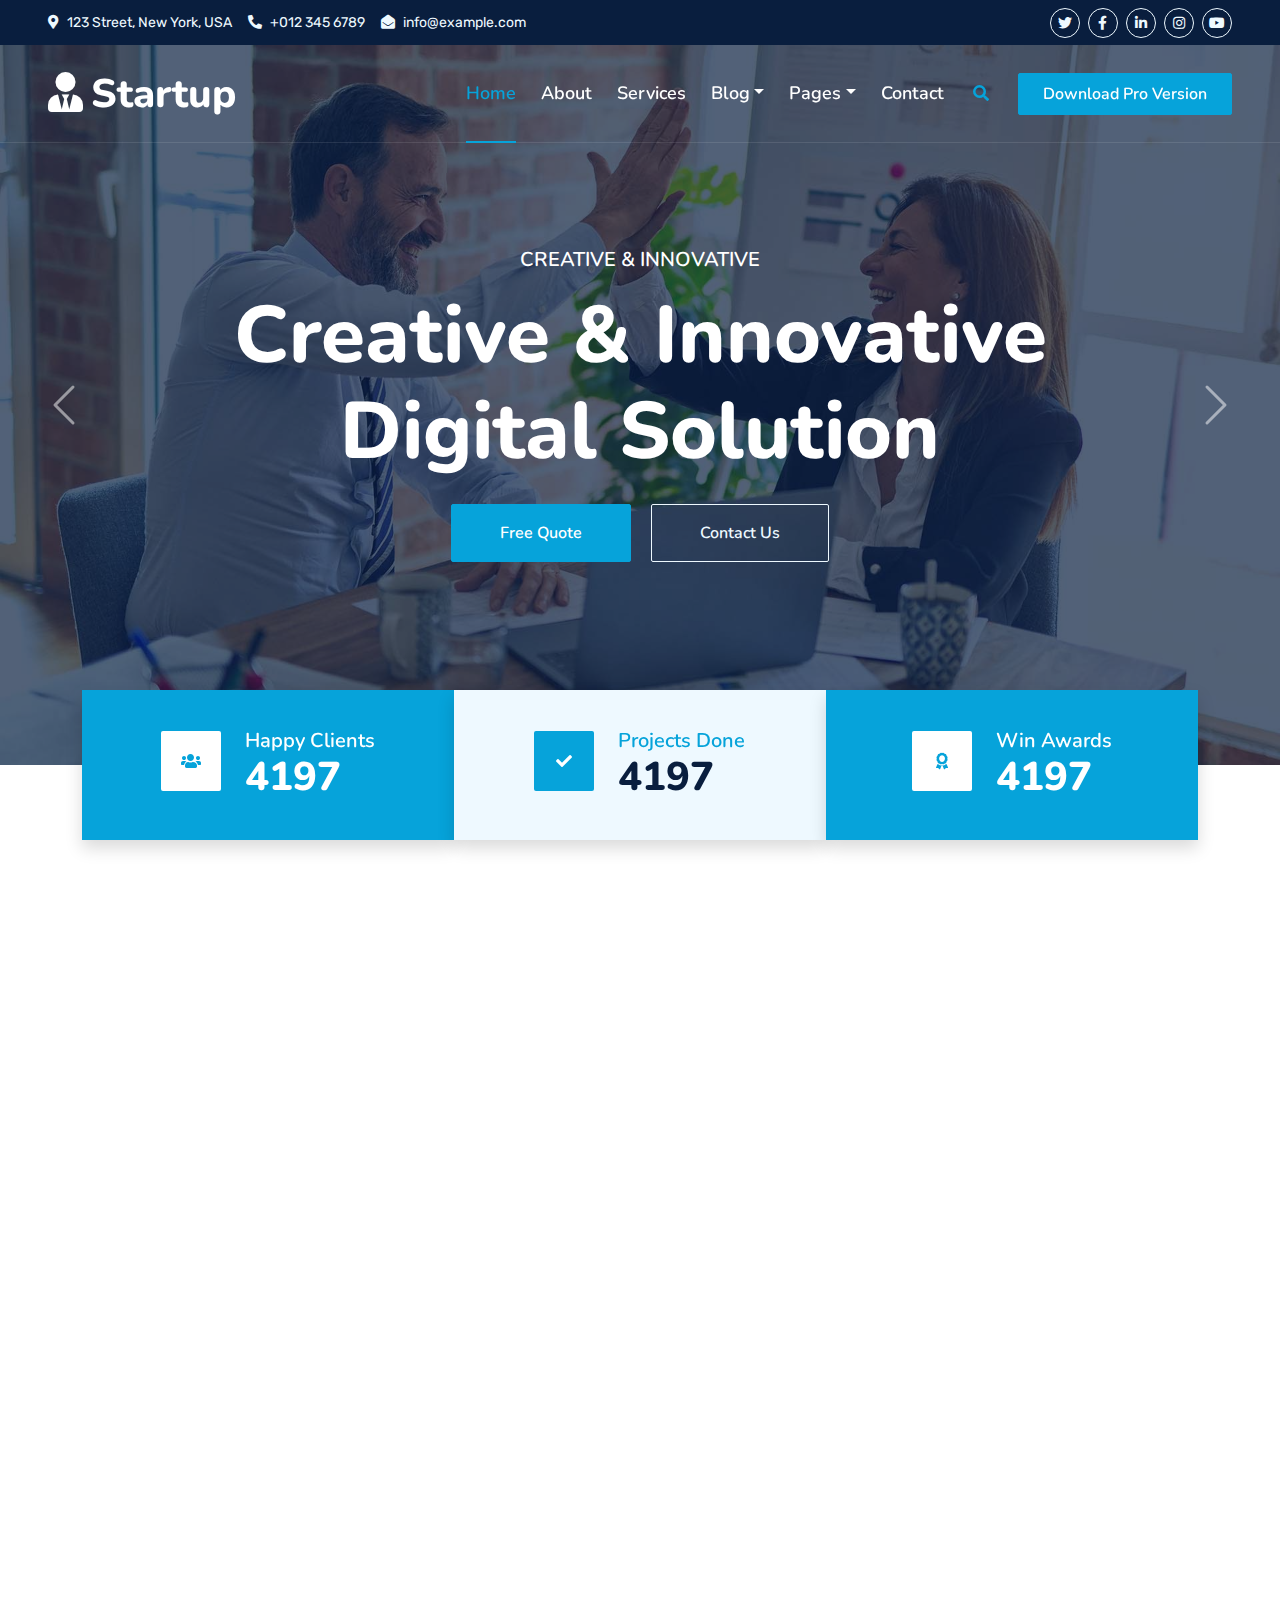
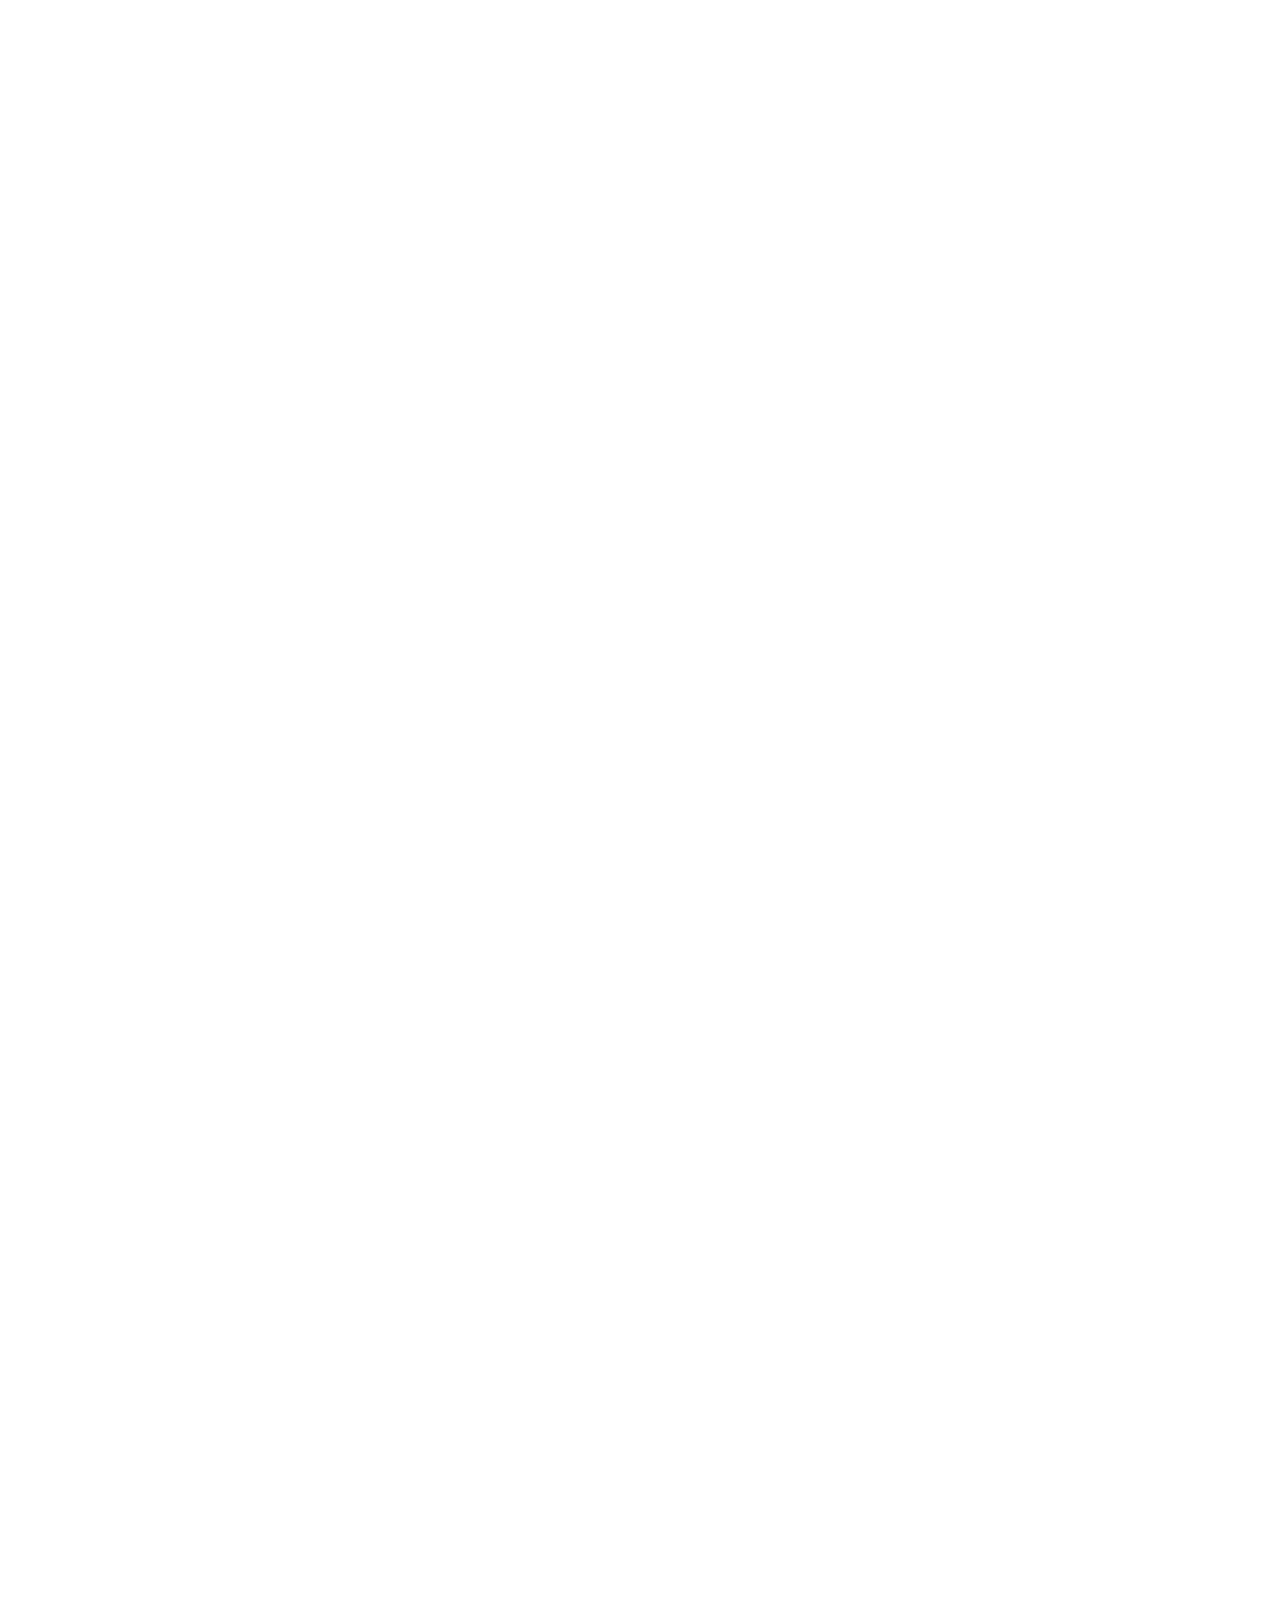
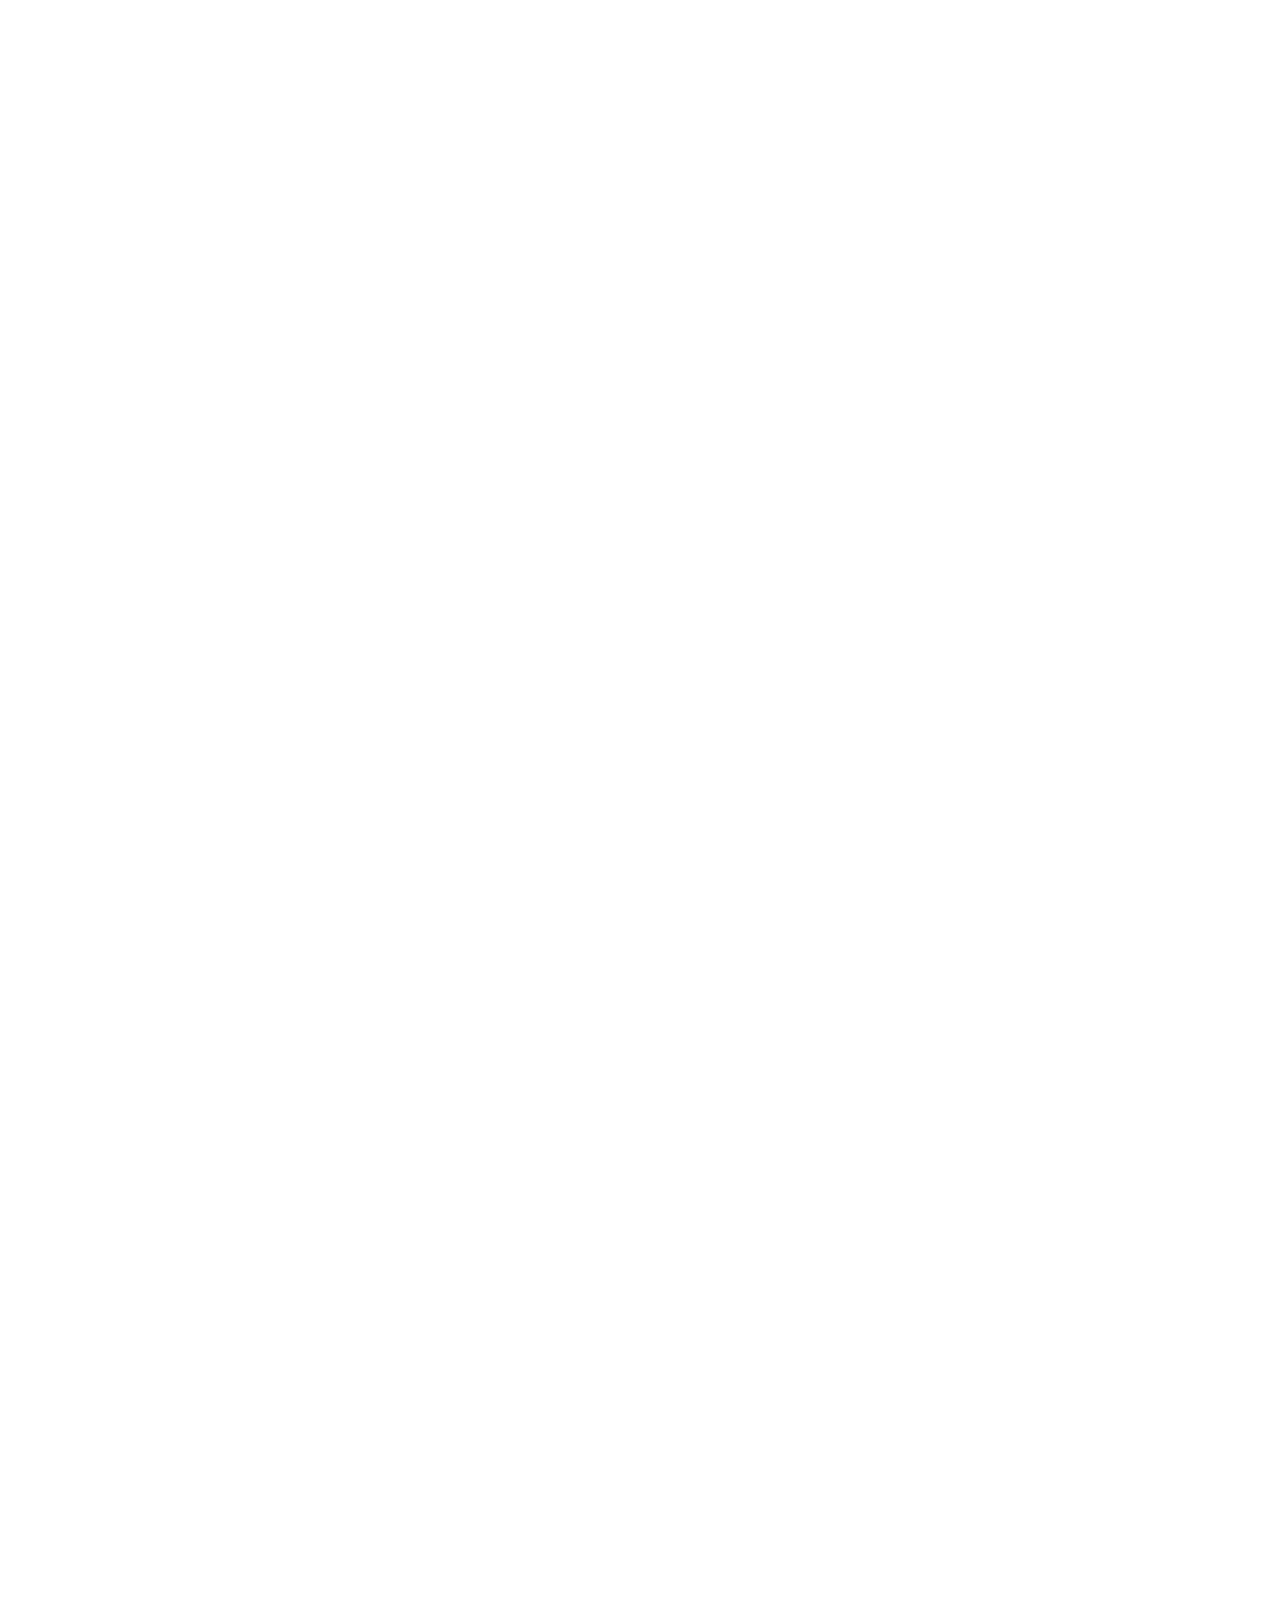
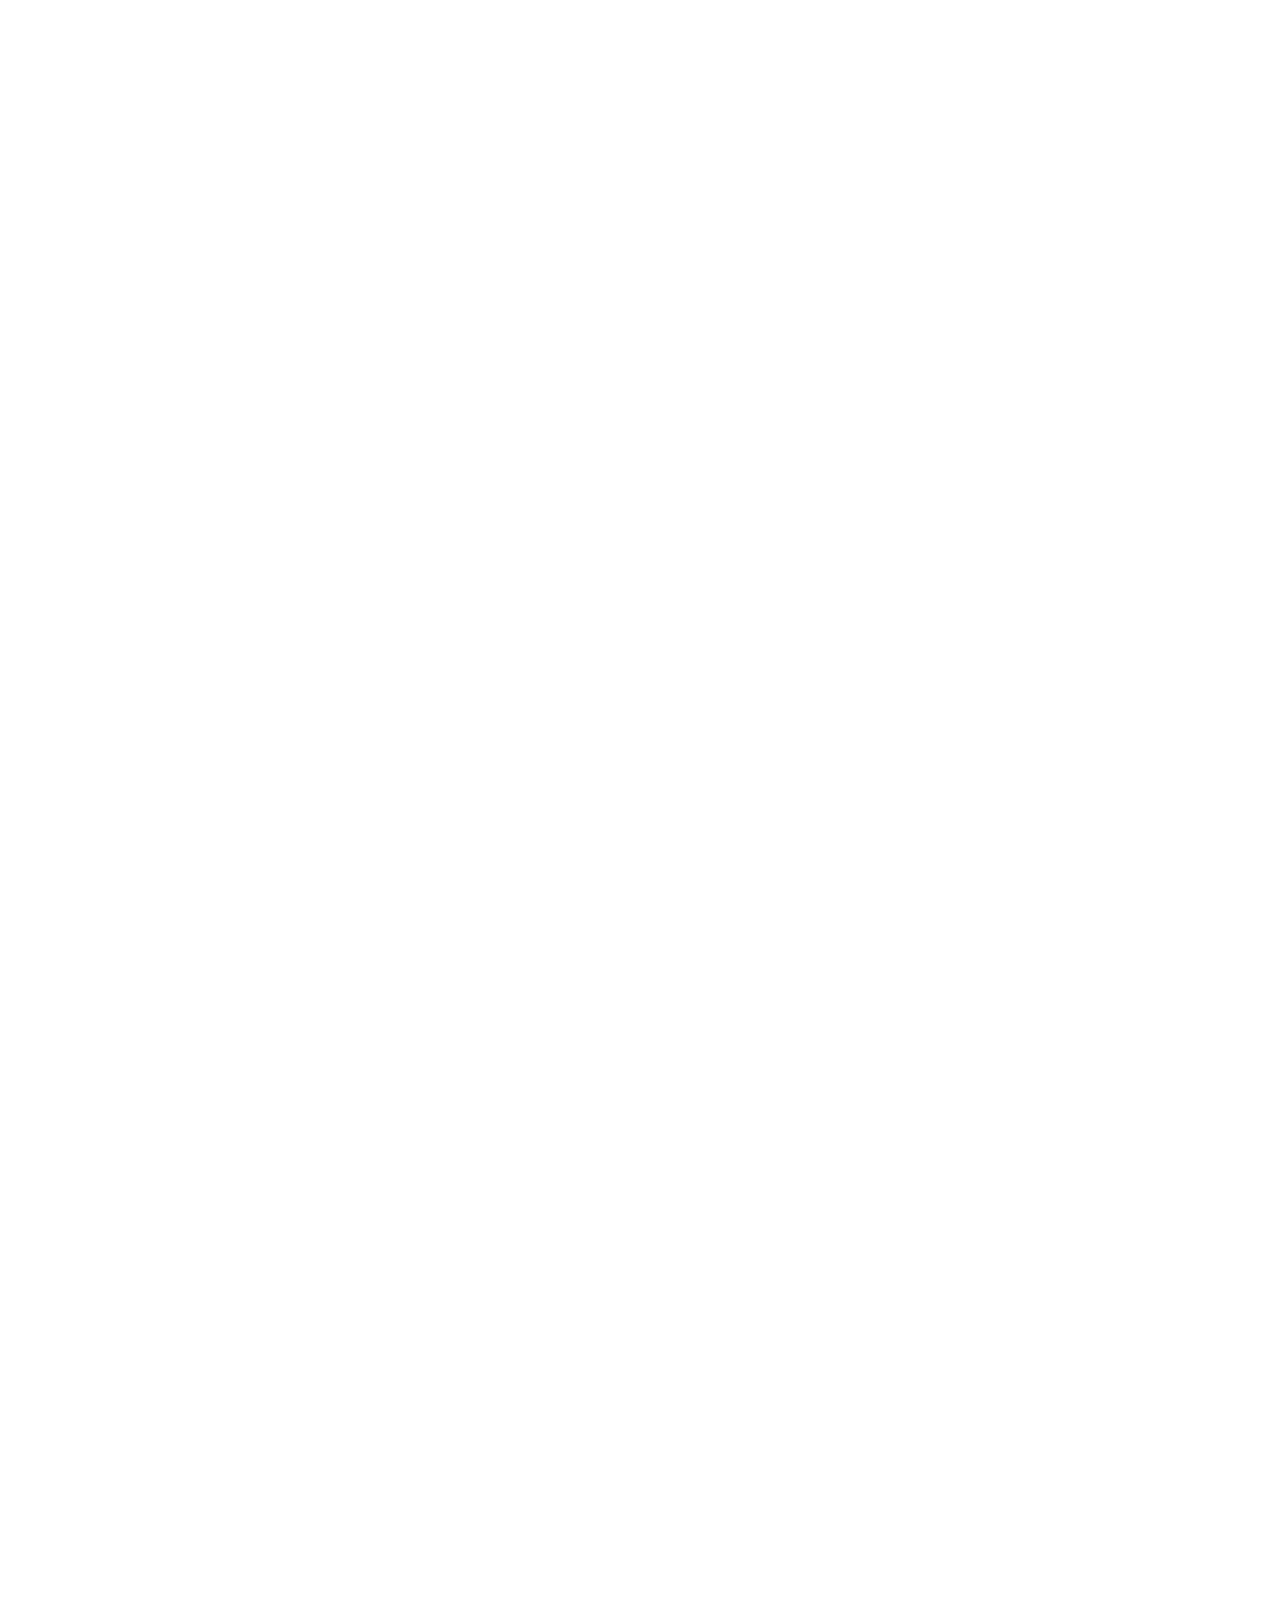
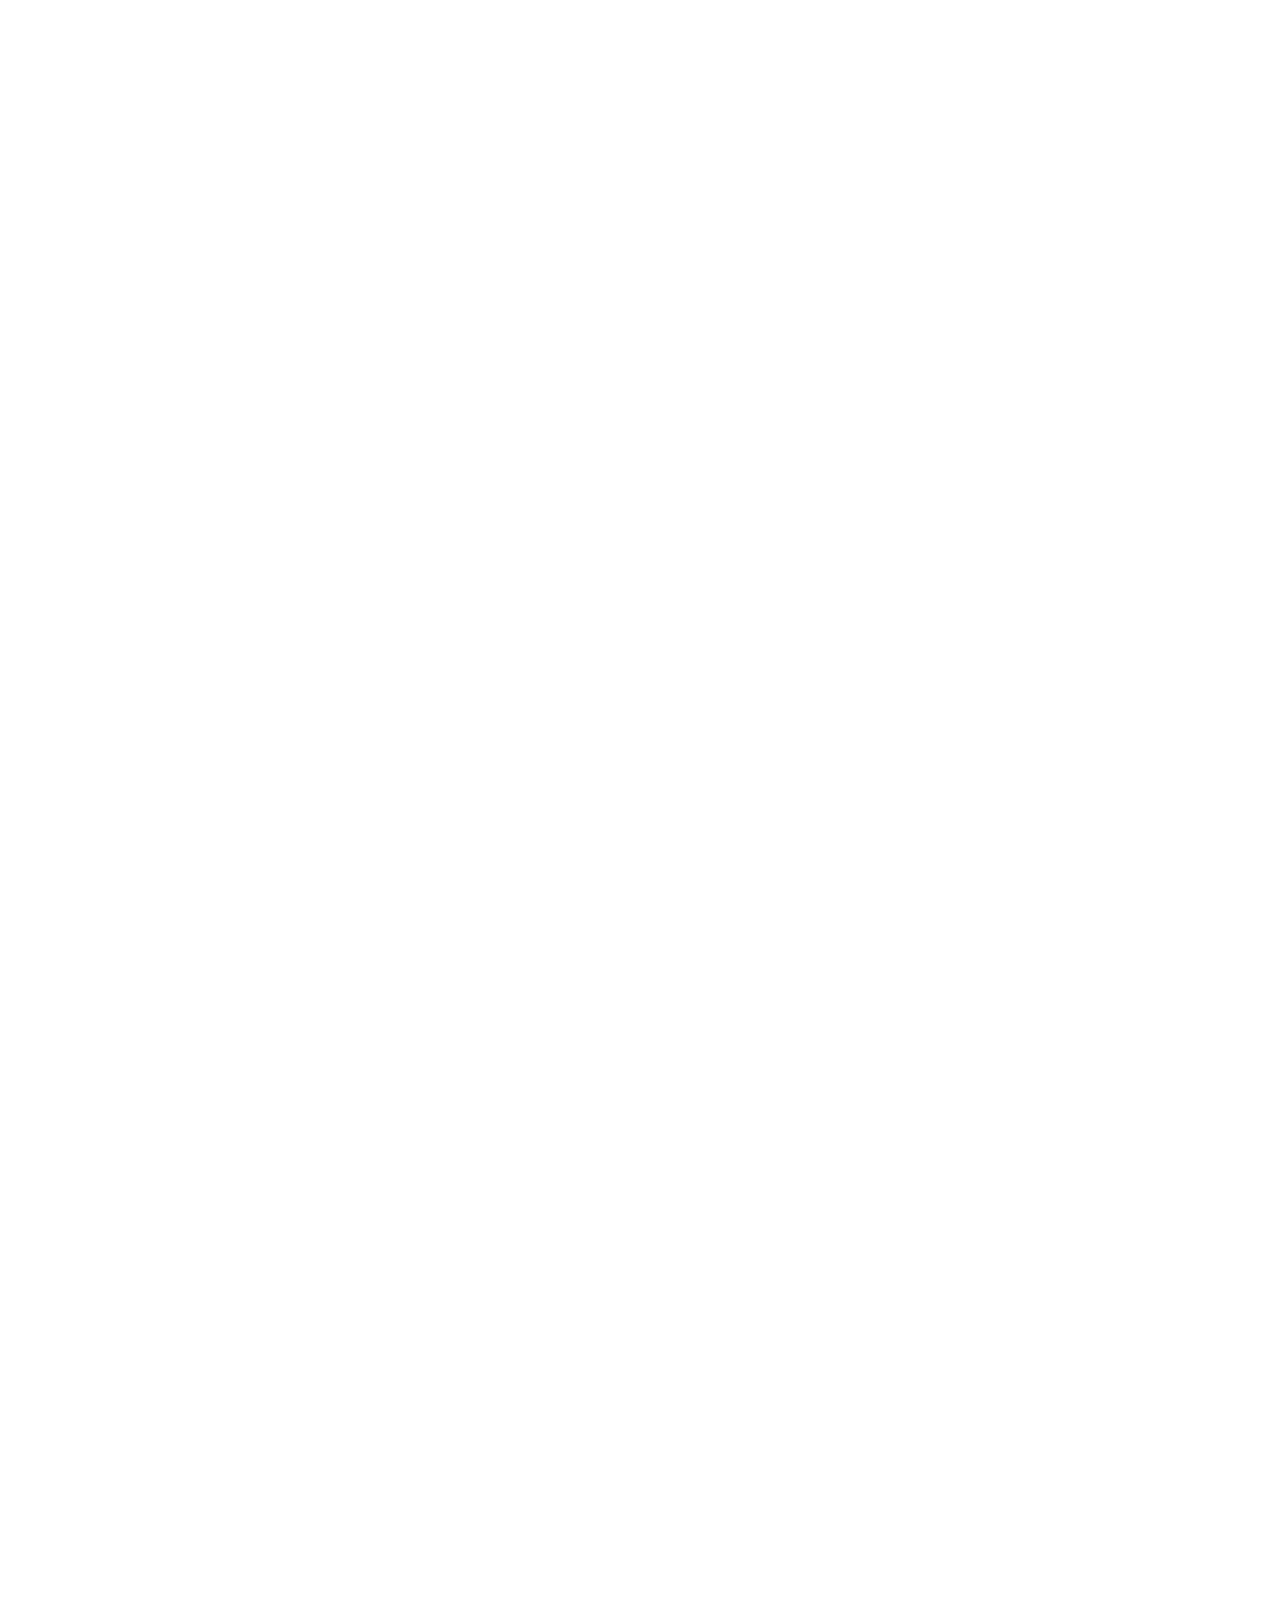
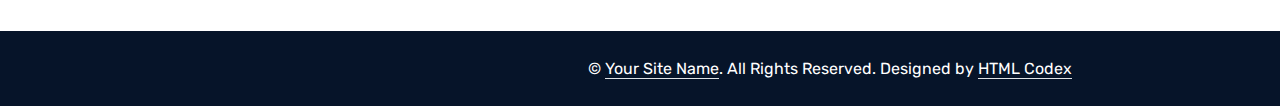
<file: index.html>
<!DOCTYPE html>
<html lang="en">

<head>
    <meta charset="utf-8">
    <title>Startup - Startup Website Template</title>
    <meta content="width=device-width, initial-scale=1.0" name="viewport">
    <meta content="Free HTML Templates" name="keywords">
    <meta content="Free HTML Templates" name="description">

    <!-- Favicon -->
    <link href="img/favicon.ico" rel="icon">

    <!-- Google Web Fonts -->
    <link rel="preconnect" href="https://fonts.googleapis.com">
    <link rel="preconnect" href="https://fonts.gstatic.com" crossorigin>
    <link href="https://fonts.googleapis.com/css2?family=Nunito:wght@400;600;700;800&family=Rubik:wght@400;500;600;700&display=swap" rel="stylesheet">

    <!-- Icon Font Stylesheet -->
    <link href="https://cdnjs.cloudflare.com/ajax/libs/font-awesome/5.10.0/css/all.min.css" rel="stylesheet">
    <link href="https://cdn.jsdelivr.net/npm/bootstrap-icons@1.4.1/font/bootstrap-icons.css" rel="stylesheet">

    <!-- Libraries Stylesheet -->
    <link href="lib/owlcarousel/assets/owl.carousel.min.css" rel="stylesheet">
    <link href="lib/animate/animate.min.css" rel="stylesheet">

    <!-- Customized Bootstrap Stylesheet -->
    <link href="css/bootstrap.min.css" rel="stylesheet">

    <!-- Template Stylesheet -->
    <link href="css/style.css" rel="stylesheet">
</head>

<body>
    <!-- Spinner Start -->
    <div id="spinner" class="show bg-white position-fixed translate-middle w-100 vh-100 top-50 start-50 d-flex align-items-center justify-content-center">
        <div class="spinner"></div>
    </div>
    <!-- Spinner End -->


    <!-- Topbar Start -->
    <div class="container-fluid bg-dark px-5 d-none d-lg-block">
        <div class="row gx-0">
            <div class="col-lg-8 text-center text-lg-start mb-2 mb-lg-0">
                <div class="d-inline-flex align-items-center" style="height: 45px;">
                    <small class="me-3 text-light"><i class="fa fa-map-marker-alt me-2"></i>123 Street, New York, USA</small>
                    <small class="me-3 text-light"><i class="fa fa-phone-alt me-2"></i>+012 345 6789</small>
                    <small class="text-light"><i class="fa fa-envelope-open me-2"></i>info@example.com</small>
                </div>
            </div>
            <div class="col-lg-4 text-center text-lg-end">
                <div class="d-inline-flex align-items-center" style="height: 45px;">
                    <a class="btn btn-sm btn-outline-light btn-sm-square rounded-circle me-2" href=""><i class="fab fa-twitter fw-normal"></i></a>
                    <a class="btn btn-sm btn-outline-light btn-sm-square rounded-circle me-2" href=""><i class="fab fa-facebook-f fw-normal"></i></a>
                    <a class="btn btn-sm btn-outline-light btn-sm-square rounded-circle me-2" href=""><i class="fab fa-linkedin-in fw-normal"></i></a>
                    <a class="btn btn-sm btn-outline-light btn-sm-square rounded-circle me-2" href=""><i class="fab fa-instagram fw-normal"></i></a>
                    <a class="btn btn-sm btn-outline-light btn-sm-square rounded-circle" href=""><i class="fab fa-youtube fw-normal"></i></a>
                </div>
            </div>
        </div>
    </div>
    <!-- Topbar End -->


    <!-- Navbar & Carousel Start -->
    <div class="container-fluid position-relative p-0">
        <nav class="navbar navbar-expand-lg navbar-dark px-5 py-3 py-lg-0">
            <a href="index.html" class="navbar-brand p-0">
                <h1 class="m-0"><i class="fa fa-user-tie me-2"></i>Startup</h1>
            </a>
            <button class="navbar-toggler" type="button" data-bs-toggle="collapse" data-bs-target="#navbarCollapse">
                <span class="fa fa-bars"></span>
            </button>
            <div class="collapse navbar-collapse" id="navbarCollapse">
                <div class="navbar-nav ms-auto py-0">
                    <a href="index.html" class="nav-item nav-link active">Home</a>
                    <a href="about.html" class="nav-item nav-link">About</a>
                    <a href="service.html" class="nav-item nav-link">Services</a>
                    <div class="nav-item dropdown">
                        <a href="#" class="nav-link dropdown-toggle" data-bs-toggle="dropdown">Blog</a>
                        <div class="dropdown-menu m-0">
                            <a href="blog.html" class="dropdown-item">Blog Grid</a>
                            <a href="detail.html" class="dropdown-item">Blog Detail</a>
                        </div>
                    </div>
                    <div class="nav-item dropdown">
                        <a href="#" class="nav-link dropdown-toggle" data-bs-toggle="dropdown">Pages</a>
                        <div class="dropdown-menu m-0">
                            <a href="price.html" class="dropdown-item">Pricing Plan</a>
                            <a href="feature.html" class="dropdown-item">Our features</a>
                            <a href="team.html" class="dropdown-item">Team Members</a>
                            <a href="testimonial.html" class="dropdown-item">Testimonial</a>
                            <a href="quote.html" class="dropdown-item">Free Quote</a>
                        </div>
                    </div>
                    <a href="contact.html" class="nav-item nav-link">Contact</a>
                </div>
                <butaton type="button" class="btn text-primary ms-3" data-bs-toggle="modal" data-bs-target="#searchModal"><i class="fa fa-search"></i></butaton>
                <a href="https://htmlcodex.com/startup-company-website-template" class="btn btn-primary py-2 px-4 ms-3">Download Pro Version</a>
            </div>
        </nav>

        <div id="header-carousel" class="carousel slide carousel-fade" data-bs-ride="carousel">
            <div class="carousel-inner">
                <div class="carousel-item active">
                    <img class="w-100" src="img/carousel-1.jpg" alt="Image">
                    <div class="carousel-caption d-flex flex-column align-items-center justify-content-center">
                        <div class="p-3" style="max-width: 900px;">
                            <h5 class="text-white text-uppercase mb-3 animated slideInDown">Creative & Innovative</h5>
                            <h1 class="display-1 text-white mb-md-4 animated zoomIn">Creative & Innovative Digital Solution</h1>
                            <a href="quote.html" class="btn btn-primary py-md-3 px-md-5 me-3 animated slideInLeft">Free Quote</a>
                            <a href="" class="btn btn-outline-light py-md-3 px-md-5 animated slideInRight">Contact Us</a>
                        </div>
                    </div>
                </div>
                <div class="carousel-item">
                    <img class="w-100" src="img/carousel-2.jpg" alt="Image">
                    <div class="carousel-caption d-flex flex-column align-items-center justify-content-center">
                        <div class="p-3" style="max-width: 900px;">
                            <h5 class="text-white text-uppercase mb-3 animated slideInDown">Creative & Innovative</h5>
                            <h1 class="display-1 text-white mb-md-4 animated zoomIn">Creative & Innovative Digital Solution</h1>
                            <a href="quote.html" class="btn btn-primary py-md-3 px-md-5 me-3 animated slideInLeft">Free Quote</a>
                            <a href="" class="btn btn-outline-light py-md-3 px-md-5 animated slideInRight">Contact Us</a>
                        </div>
                    </div>
                </div>
            </div>
            <button class="carousel-control-prev" type="button" data-bs-target="#header-carousel"
                data-bs-slide="prev">
                <span class="carousel-control-prev-icon" aria-hidden="true"></span>
                <span class="visually-hidden">Previous</span>
            </button>
            <button class="carousel-control-next" type="button" data-bs-target="#header-carousel"
                data-bs-slide="next">
                <span class="carousel-control-next-icon" aria-hidden="true"></span>
                <span class="visually-hidden">Next</span>
            </button>
        </div>
    </div>
    <!-- Navbar & Carousel End -->


    <!-- Full Screen Search Start -->
    <div class="modal fade" id="searchModal" tabindex="-1">
        <div class="modal-dialog modal-fullscreen">
            <div class="modal-content" style="background: rgba(9, 30, 62, .7);">
                <div class="modal-header border-0">
                    <button type="button" class="btn bg-white btn-close" data-bs-dismiss="modal" aria-label="Close"></button>
                </div>
                <div class="modal-body d-flex align-items-center justify-content-center">
                    <div class="input-group" style="max-width: 600px;">
                        <input type="text" class="form-control bg-transparent border-primary p-3" placeholder="Type search keyword">
                        <button class="btn btn-primary px-4"><i class="bi bi-search"></i></button>
                    </div>
                </div>
            </div>
        </div>
    </div>
    <!-- Full Screen Search End -->


    <!-- Facts Start -->
    <div class="container-fluid facts py-5 pt-lg-0">
        <div class="container py-5 pt-lg-0">
            <div class="row gx-0">
                <div class="col-lg-4 wow zoomIn" data-wow-delay="0.1s">
                    <div class="bg-primary shadow d-flex align-items-center justify-content-center p-4" style="height: 150px;">
                        <div class="bg-white d-flex align-items-center justify-content-center rounded mb-2" style="width: 60px; height: 60px;">
                            <i class="fa fa-users text-primary"></i>
                        </div>
                        <div class="ps-4">
                            <h5 class="text-white mb-0">Happy Clients</h5>
                            <h1 class="text-white mb-0" data-toggle="counter-up">12345</h1>
                        </div>
                    </div>
                </div>
                <div class="col-lg-4 wow zoomIn" data-wow-delay="0.3s">
                    <div class="bg-light shadow d-flex align-items-center justify-content-center p-4" style="height: 150px;">
                        <div class="bg-primary d-flex align-items-center justify-content-center rounded mb-2" style="width: 60px; height: 60px;">
                            <i class="fa fa-check text-white"></i>
                        </div>
                        <div class="ps-4">
                            <h5 class="text-primary mb-0">Projects Done</h5>
                            <h1 class="mb-0" data-toggle="counter-up">12345</h1>
                        </div>
                    </div>
                </div>
                <div class="col-lg-4 wow zoomIn" data-wow-delay="0.6s">
                    <div class="bg-primary shadow d-flex align-items-center justify-content-center p-4" style="height: 150px;">
                        <div class="bg-white d-flex align-items-center justify-content-center rounded mb-2" style="width: 60px; height: 60px;">
                            <i class="fa fa-award text-primary"></i>
                        </div>
                        <div class="ps-4">
                            <h5 class="text-white mb-0">Win Awards</h5>
                            <h1 class="text-white mb-0" data-toggle="counter-up">12345</h1>
                        </div>
                    </div>
                </div>
            </div>
        </div>
    </div>
    <!-- Facts Start -->


    <!-- About Start -->
    <div class="container-fluid py-5 wow fadeInUp" data-wow-delay="0.1s">
        <div class="container py-5">
            <div class="row g-5">
                <div class="col-lg-7">
                    <div class="section-title position-relative pb-3 mb-5">
                        <h5 class="fw-bold text-primary text-uppercase">About Us</h5>
                        <h1 class="mb-0">The Best IT Solution With 10 Years of Experience</h1>
                    </div>
                    <p class="mb-4">Tempor erat elitr rebum at clita. Diam dolor diam ipsum et tempor sit. Aliqu diam amet diam et eos labore. Clita erat ipsum et lorem et sit, sed stet no labore lorem sit. Sanctus clita duo justo et tempor eirmod magna dolore erat amet</p>
                    <div class="row g-0 mb-3">
                        <div class="col-sm-6 wow zoomIn" data-wow-delay="0.2s">
                            <h5 class="mb-3"><i class="fa fa-check text-primary me-3"></i>Award Winning</h5>
                            <h5 class="mb-3"><i class="fa fa-check text-primary me-3"></i>Professional Staff</h5>
                        </div>
                        <div class="col-sm-6 wow zoomIn" data-wow-delay="0.4s">
                            <h5 class="mb-3"><i class="fa fa-check text-primary me-3"></i>24/7 Support</h5>
                            <h5 class="mb-3"><i class="fa fa-check text-primary me-3"></i>Fair Prices</h5>
                        </div>
                    </div>
                    <div class="d-flex align-items-center mb-4 wow fadeIn" data-wow-delay="0.6s">
                        <div class="bg-primary d-flex align-items-center justify-content-center rounded" style="width: 60px; height: 60px;">
                            <i class="fa fa-phone-alt text-white"></i>
                        </div>
                        <div class="ps-4">
                            <h5 class="mb-2">Call to ask any question</h5>
                            <h4 class="text-primary mb-0">+012 345 6789</h4>
                        </div>
                    </div>
                    <a href="quote.html" class="btn btn-primary py-3 px-5 mt-3 wow zoomIn" data-wow-delay="0.9s">Request A Quote</a>
                </div>
                <div class="col-lg-5" style="min-height: 500px;">
                    <div class="position-relative h-100">
                        <img class="position-absolute w-100 h-100 rounded wow zoomIn" data-wow-delay="0.9s" src="img/about.jpg" style="object-fit: cover;">
                    </div>
                </div>
            </div>
        </div>
    </div>
    <!-- About End -->


    <!-- Features Start -->
    <div class="container-fluid py-5 wow fadeInUp" data-wow-delay="0.1s">
        <div class="container py-5">
            <div class="section-title text-center position-relative pb-3 mb-5 mx-auto" style="max-width: 600px;">
                <h5 class="fw-bold text-primary text-uppercase">Why Choose Us</h5>
                <h1 class="mb-0">We Are Here to Grow Your Business Exponentially</h1>
            </div>
            <div class="row g-5">
                <div class="col-lg-4">
                    <div class="row g-5">
                        <div class="col-12 wow zoomIn" data-wow-delay="0.2s">
                            <div class="bg-primary rounded d-flex align-items-center justify-content-center mb-3" style="width: 60px; height: 60px;">
                                <i class="fa fa-cubes text-white"></i>
                            </div>
                            <h4>Best In Industry</h4>
                            <p class="mb-0">Magna sea eos sit dolor, ipsum amet lorem diam dolor eos et diam dolor</p>
                        </div>
                        <div class="col-12 wow zoomIn" data-wow-delay="0.6s">
                            <div class="bg-primary rounded d-flex align-items-center justify-content-center mb-3" style="width: 60px; height: 60px;">
                                <i class="fa fa-award text-white"></i>
                            </div>
                            <h4>Award Winning</h4>
                            <p class="mb-0">Magna sea eos sit dolor, ipsum amet lorem diam dolor eos et diam dolor</p>
                        </div>
                    </div>
                </div>
                <div class="col-lg-4  wow zoomIn" data-wow-delay="0.9s" style="min-height: 350px;">
                    <div class="position-relative h-100">
                        <img class="position-absolute w-100 h-100 rounded wow zoomIn" data-wow-delay="0.1s" src="img/feature.jpg" style="object-fit: cover;">
                    </div>
                </div>
                <div class="col-lg-4">
                    <div class="row g-5">
                        <div class="col-12 wow zoomIn" data-wow-delay="0.4s">
                            <div class="bg-primary rounded d-flex align-items-center justify-content-center mb-3" style="width: 60px; height: 60px;">
                                <i class="fa fa-users-cog text-white"></i>
                            </div>
                            <h4>Professional Staff</h4>
                            <p class="mb-0">Magna sea eos sit dolor, ipsum amet lorem diam dolor eos et diam dolor</p>
                        </div>
                        <div class="col-12 wow zoomIn" data-wow-delay="0.8s">
                            <div class="bg-primary rounded d-flex align-items-center justify-content-center mb-3" style="width: 60px; height: 60px;">
                                <i class="fa fa-phone-alt text-white"></i>
                            </div>
                            <h4>24/7 Support</h4>
                            <p class="mb-0">Magna sea eos sit dolor, ipsum amet lorem diam dolor eos et diam dolor</p>
                        </div>
                    </div>
                </div>
            </div>
        </div>
    </div>
    <!-- Features Start -->


    <!-- Service Start -->
    <div class="container-fluid py-5 wow fadeInUp" data-wow-delay="0.1s">
        <div class="container py-5">
            <div class="section-title text-center position-relative pb-3 mb-5 mx-auto" style="max-width: 600px;">
                <h5 class="fw-bold text-primary text-uppercase">Our Services</h5>
                <h1 class="mb-0">Custom IT Solutions for Your Successful Business</h1>
            </div>
            <div class="row g-5">
                <div class="col-lg-4 col-md-6 wow zoomIn" data-wow-delay="0.3s">
                    <div class="service-item bg-light rounded d-flex flex-column align-items-center justify-content-center text-center">
                        <div class="service-icon">
                            <i class="fa fa-shield-alt text-white"></i>
                        </div>
                        <h4 class="mb-3">Cyber Security</h4>
                        <p class="m-0">Amet justo dolor lorem kasd amet magna sea stet eos vero lorem ipsum dolore sed</p>
                        <a class="btn btn-lg btn-primary rounded" href="">
                            <i class="bi bi-arrow-right"></i>
                        </a>
                    </div>
                </div>
                <div class="col-lg-4 col-md-6 wow zoomIn" data-wow-delay="0.6s">
                    <div class="service-item bg-light rounded d-flex flex-column align-items-center justify-content-center text-center">
                        <div class="service-icon">
                            <i class="fa fa-chart-pie text-white"></i>
                        </div>
                        <h4 class="mb-3">Data Analytics</h4>
                        <p class="m-0">Amet justo dolor lorem kasd amet magna sea stet eos vero lorem ipsum dolore sed</p>
                        <a class="btn btn-lg btn-primary rounded" href="">
                            <i class="bi bi-arrow-right"></i>
                        </a>
                    </div>
                </div>
                <div class="col-lg-4 col-md-6 wow zoomIn" data-wow-delay="0.9s">
                    <div class="service-item bg-light rounded d-flex flex-column align-items-center justify-content-center text-center">
                        <div class="service-icon">
                            <i class="fa fa-code text-white"></i>
                        </div>
                        <h4 class="mb-3">Web Development</h4>
                        <p class="m-0">Amet justo dolor lorem kasd amet magna sea stet eos vero lorem ipsum dolore sed</p>
                        <a class="btn btn-lg btn-primary rounded" href="">
                            <i class="bi bi-arrow-right"></i>
                        </a>
                    </div>
                </div>
                <div class="col-lg-4 col-md-6 wow zoomIn" data-wow-delay="0.3s">
                    <div class="service-item bg-light rounded d-flex flex-column align-items-center justify-content-center text-center">
                        <div class="service-icon">
                            <i class="fab fa-android text-white"></i>
                        </div>
                        <h4 class="mb-3">Apps Development</h4>
                        <p class="m-0">Amet justo dolor lorem kasd amet magna sea stet eos vero lorem ipsum dolore sed</p>
                        <a class="btn btn-lg btn-primary rounded" href="">
                            <i class="bi bi-arrow-right"></i>
                        </a>
                    </div>
                </div>
                <div class="col-lg-4 col-md-6 wow zoomIn" data-wow-delay="0.6s">
                    <div class="service-item bg-light rounded d-flex flex-column align-items-center justify-content-center text-center">
                        <div class="service-icon">
                            <i class="fa fa-search text-white"></i>
                        </div>
                        <h4 class="mb-3">SEO Optimization</h4>
                        <p class="m-0">Amet justo dolor lorem kasd amet magna sea stet eos vero lorem ipsum dolore sed</p>
                        <a class="btn btn-lg btn-primary rounded" href="">
                            <i class="bi bi-arrow-right"></i>
                        </a>
                    </div>
                </div>
                <div class="col-lg-4 col-md-6 wow zoomIn" data-wow-delay="0.9s">
                    <div class="position-relative bg-primary rounded h-100 d-flex flex-column align-items-center justify-content-center text-center p-5">
                        <h3 class="text-white mb-3">Call Us For Quote</h3>
                        <p class="text-white mb-3">Clita ipsum magna kasd rebum at ipsum amet dolor justo dolor est magna stet eirmod</p>
                        <h2 class="text-white mb-0">+012 345 6789</h2>
                    </div>
                </div>
            </div>
        </div>
    </div>
    <!-- Service End -->


    <!-- Pricing Plan Start -->
    <div class="container-fluid py-5 wow fadeInUp" data-wow-delay="0.1s">
        <div class="container py-5">
            <div class="section-title text-center position-relative pb-3 mb-5 mx-auto" style="max-width: 600px;">
                <h5 class="fw-bold text-primary text-uppercase">Pricing Plans</h5>
                <h1 class="mb-0">We are Offering Competitive Prices for Our Clients</h1>
            </div>
            <div class="row g-0">
                <div class="col-lg-4 wow slideInUp" data-wow-delay="0.6s">
                    <div class="bg-light rounded">
                        <div class="border-bottom py-4 px-5 mb-4">
                            <h4 class="text-primary mb-1">Basic Plan</h4>
                            <small class="text-uppercase">For Small Size Business</small>
                        </div>
                        <div class="p-5 pt-0">
                            <h1 class="display-5 mb-3">
                                <small class="align-top" style="font-size: 22px; line-height: 45px;">$</small>49.00<small
                                    class="align-bottom" style="font-size: 16px; line-height: 40px;">/ Month</small>
                            </h1>
                            <div class="d-flex justify-content-between mb-3"><span>HTML5 & CSS3</span><i class="fa fa-check text-primary pt-1"></i></div>
                            <div class="d-flex justify-content-between mb-3"><span>Bootstrap v5</span><i class="fa fa-check text-primary pt-1"></i></div>
                            <div class="d-flex justify-content-between mb-3"><span>Responsive Layout</span><i class="fa fa-times text-danger pt-1"></i></div>
                            <div class="d-flex justify-content-between mb-2"><span>Cross-browser Support</span><i class="fa fa-times text-danger pt-1"></i></div>
                            <a href="" class="btn btn-primary py-2 px-4 mt-4">Order Now</a>
                        </div>
                    </div>
                </div>
                <div class="col-lg-4 wow slideInUp" data-wow-delay="0.3s">
                    <div class="bg-white rounded shadow position-relative" style="z-index: 1;">
                        <div class="border-bottom py-4 px-5 mb-4">
                            <h4 class="text-primary mb-1">Standard Plan</h4>
                            <small class="text-uppercase">For Medium Size Business</small>
                        </div>
                        <div class="p-5 pt-0">
                            <h1 class="display-5 mb-3">
                                <small class="align-top" style="font-size: 22px; line-height: 45px;">$</small>99.00<small
                                    class="align-bottom" style="font-size: 16px; line-height: 40px;">/ Month</small>
                            </h1>
                            <div class="d-flex justify-content-between mb-3"><span>HTML5 & CSS3</span><i class="fa fa-check text-primary pt-1"></i></div>
                            <div class="d-flex justify-content-between mb-3"><span>Bootstrap v5</span><i class="fa fa-check text-primary pt-1"></i></div>
                            <div class="d-flex justify-content-between mb-3"><span>Responsive Layout</span><i class="fa fa-check text-primary pt-1"></i></div>
                            <div class="d-flex justify-content-between mb-2"><span>Cross-browser Support</span><i class="fa fa-times text-danger pt-1"></i></div>
                            <a href="" class="btn btn-primary py-2 px-4 mt-4">Order Now</a>
                        </div>
                    </div>
                </div>
                <div class="col-lg-4 wow slideInUp" data-wow-delay="0.9s">
                    <div class="bg-light rounded">
                        <div class="border-bottom py-4 px-5 mb-4">
                            <h4 class="text-primary mb-1">Advanced Plan</h4>
                            <small class="text-uppercase">For Large Size Business</small>
                        </div>
                        <div class="p-5 pt-0">
                            <h1 class="display-5 mb-3">
                                <small class="align-top" style="font-size: 22px; line-height: 45px;">$</small>149.00<small
                                    class="align-bottom" style="font-size: 16px; line-height: 40px;">/ Month</small>
                            </h1>
                            <div class="d-flex justify-content-between mb-3"><span>HTML5 & CSS3</span><i class="fa fa-check text-primary pt-1"></i></div>
                            <div class="d-flex justify-content-between mb-3"><span>Bootstrap v5</span><i class="fa fa-check text-primary pt-1"></i></div>
                            <div class="d-flex justify-content-between mb-3"><span>Responsive Layout</span><i class="fa fa-check text-primary pt-1"></i></div>
                            <div class="d-flex justify-content-between mb-2"><span>Cross-browser Support</span><i class="fa fa-check text-primary pt-1"></i></div>
                            <a href="" class="btn btn-primary py-2 px-4 mt-4">Order Now</a>
                        </div>
                    </div>
                </div>
            </div>
        </div>
    </div>
    <!-- Pricing Plan End -->


    <!-- Quote Start -->
    <div class="container-fluid py-5 wow fadeInUp" data-wow-delay="0.1s">
        <div class="container py-5">
            <div class="row g-5">
                <div class="col-lg-7">
                    <div class="section-title position-relative pb-3 mb-5">
                        <h5 class="fw-bold text-primary text-uppercase">Request A Quote</h5>
                        <h1 class="mb-0">Need A Free Quote? Please Feel Free to Contact Us</h1>
                    </div>
                    <div class="row gx-3">
                        <div class="col-sm-6 wow zoomIn" data-wow-delay="0.2s">
                            <h5 class="mb-4"><i class="fa fa-reply text-primary me-3"></i>Reply within 24 hours</h5>
                        </div>
                        <div class="col-sm-6 wow zoomIn" data-wow-delay="0.4s">
                            <h5 class="mb-4"><i class="fa fa-phone-alt text-primary me-3"></i>24 hrs telephone support</h5>
                        </div>
                    </div>
                    <p class="mb-4">Eirmod sed tempor lorem ut dolores. Aliquyam sit sadipscing kasd ipsum. Dolor ea et dolore et at sea ea at dolor, justo ipsum duo rebum sea invidunt voluptua. Eos vero eos vero ea et dolore eirmod et. Dolores diam duo invidunt lorem. Elitr ut dolores magna sit. Sea dolore sanctus sed et. Takimata takimata sanctus sed.</p>
                    <div class="d-flex align-items-center mt-2 wow zoomIn" data-wow-delay="0.6s">
                        <div class="bg-primary d-flex align-items-center justify-content-center rounded" style="width: 60px; height: 60px;">
                            <i class="fa fa-phone-alt text-white"></i>
                        </div>
                        <div class="ps-4">
                            <h5 class="mb-2">Call to ask any question</h5>
                            <h4 class="text-primary mb-0">+012 345 6789</h4>
                        </div>
                    </div>
                </div>
                <div class="col-lg-5">
                    <div class="bg-primary rounded h-100 d-flex align-items-center p-5 wow zoomIn" data-wow-delay="0.9s">
                        <form>
                            <div class="row g-3">
                                <div class="col-xl-12">
                                    <input type="text" class="form-control bg-light border-0" placeholder="Your Name" style="height: 55px;">
                                </div>
                                <div class="col-12">
                                    <input type="email" class="form-control bg-light border-0" placeholder="Your Email" style="height: 55px;">
                                </div>
                                <div class="col-12">
                                    <select class="form-select bg-light border-0" style="height: 55px;">
                                        <option selected>Select A Service</option>
                                        <option value="1">Service 1</option>
                                        <option value="2">Service 2</option>
                                        <option value="3">Service 3</option>
                                    </select>
                                </div>
                                <div class="col-12">
                                    <textarea class="form-control bg-light border-0" rows="3" placeholder="Message"></textarea>
                                </div>
                                <div class="col-12">
                                    <button class="btn btn-dark w-100 py-3" type="submit">Request A Quote</button>
                                </div>
                            </div>
                        </form>
                    </div>
                </div>
            </div>
        </div>
    </div>
    <!-- Quote End -->


    <!-- Testimonial Start -->
    <div class="container-fluid py-5 wow fadeInUp" data-wow-delay="0.1s">
        <div class="container py-5">
            <div class="section-title text-center position-relative pb-3 mb-4 mx-auto" style="max-width: 600px;">
                <h5 class="fw-bold text-primary text-uppercase">Testimonial</h5>
                <h1 class="mb-0">What Our Clients Say About Our Digital Services</h1>
            </div>
            <div class="owl-carousel testimonial-carousel wow fadeInUp" data-wow-delay="0.6s">
                <div class="testimonial-item bg-light my-4">
                    <div class="d-flex align-items-center border-bottom pt-5 pb-4 px-5">
                        <img class="img-fluid rounded" src="img/testimonial-1.jpg" style="width: 60px; height: 60px;" >
                        <div class="ps-4">
                            <h4 class="text-primary mb-1">Client Name</h4>
                            <small class="text-uppercase">Profession</small>
                        </div>
                    </div>
                    <div class="pt-4 pb-5 px-5">
                        Dolor et eos labore, stet justo sed est sed. Diam sed sed dolor stet amet eirmod eos labore diam
                    </div>
                </div>
                <div class="testimonial-item bg-light my-4">
                    <div class="d-flex align-items-center border-bottom pt-5 pb-4 px-5">
                        <img class="img-fluid rounded" src="img/testimonial-2.jpg" style="width: 60px; height: 60px;" >
                        <div class="ps-4">
                            <h4 class="text-primary mb-1">Client Name</h4>
                            <small class="text-uppercase">Profession</small>
                        </div>
                    </div>
                    <div class="pt-4 pb-5 px-5">
                        Dolor et eos labore, stet justo sed est sed. Diam sed sed dolor stet amet eirmod eos labore diam
                    </div>
                </div>
                <div class="testimonial-item bg-light my-4">
                    <div class="d-flex align-items-center border-bottom pt-5 pb-4 px-5">
                        <img class="img-fluid rounded" src="img/testimonial-3.jpg" style="width: 60px; height: 60px;" >
                        <div class="ps-4">
                            <h4 class="text-primary mb-1">Client Name</h4>
                            <small class="text-uppercase">Profession</small>
                        </div>
                    </div>
                    <div class="pt-4 pb-5 px-5">
                        Dolor et eos labore, stet justo sed est sed. Diam sed sed dolor stet amet eirmod eos labore diam
                    </div>
                </div>
                <div class="testimonial-item bg-light my-4">
                    <div class="d-flex align-items-center border-bottom pt-5 pb-4 px-5">
                        <img class="img-fluid rounded" src="img/testimonial-4.jpg" style="width: 60px; height: 60px;" >
                        <div class="ps-4">
                            <h4 class="text-primary mb-1">Client Name</h4>
                            <small class="text-uppercase">Profession</small>
                        </div>
                    </div>
                    <div class="pt-4 pb-5 px-5">
                        Dolor et eos labore, stet justo sed est sed. Diam sed sed dolor stet amet eirmod eos labore diam
                    </div>
                </div>
            </div>
        </div>
    </div>
    <!-- Testimonial End -->


    <!-- Team Start -->
    <div class="container-fluid py-5 wow fadeInUp" data-wow-delay="0.1s">
        <div class="container py-5">
            <div class="section-title text-center position-relative pb-3 mb-5 mx-auto" style="max-width: 600px;">
                <h5 class="fw-bold text-primary text-uppercase">Team Members</h5>
                <h1 class="mb-0">Professional Stuffs Ready to Help Your Business</h1>
            </div>
            <div class="row g-5">
                <div class="col-lg-4 wow slideInUp" data-wow-delay="0.3s">
                    <div class="team-item bg-light rounded overflow-hidden">
                        <div class="team-img position-relative overflow-hidden">
                            <img class="img-fluid w-100" src="img/team-1.jpg" alt="">
                            <div class="team-social">
                                <a class="btn btn-lg btn-primary btn-lg-square rounded" href=""><i class="fab fa-twitter fw-normal"></i></a>
                                <a class="btn btn-lg btn-primary btn-lg-square rounded" href=""><i class="fab fa-facebook-f fw-normal"></i></a>
                                <a class="btn btn-lg btn-primary btn-lg-square rounded" href=""><i class="fab fa-instagram fw-normal"></i></a>
                                <a class="btn btn-lg btn-primary btn-lg-square rounded" href=""><i class="fab fa-linkedin-in fw-normal"></i></a>
                            </div>
                        </div>
                        <div class="text-center py-4">
                            <h4 class="text-primary">Full Name</h4>
                            <p class="text-uppercase m-0">Designation</p>
                        </div>
                    </div>
                </div>
                <div class="col-lg-4 wow slideInUp" data-wow-delay="0.6s">
                    <div class="team-item bg-light rounded overflow-hidden">
                        <div class="team-img position-relative overflow-hidden">
                            <img class="img-fluid w-100" src="img/team-2.jpg" alt="">
                            <div class="team-social">
                                <a class="btn btn-lg btn-primary btn-lg-square rounded" href=""><i class="fab fa-twitter fw-normal"></i></a>
                                <a class="btn btn-lg btn-primary btn-lg-square rounded" href=""><i class="fab fa-facebook-f fw-normal"></i></a>
                                <a class="btn btn-lg btn-primary btn-lg-square rounded" href=""><i class="fab fa-instagram fw-normal"></i></a>
                                <a class="btn btn-lg btn-primary btn-lg-square rounded" href=""><i class="fab fa-linkedin-in fw-normal"></i></a>
                            </div>
                        </div>
                        <div class="text-center py-4">
                            <h4 class="text-primary">Full Name</h4>
                            <p class="text-uppercase m-0">Designation</p>
                        </div>
                    </div>
                </div>
                <div class="col-lg-4 wow slideInUp" data-wow-delay="0.9s">
                    <div class="team-item bg-light rounded overflow-hidden">
                        <div class="team-img position-relative overflow-hidden">
                            <img class="img-fluid w-100" src="img/team-3.jpg" alt="">
                            <div class="team-social">
                                <a class="btn btn-lg btn-primary btn-lg-square rounded" href=""><i class="fab fa-twitter fw-normal"></i></a>
                                <a class="btn btn-lg btn-primary btn-lg-square rounded" href=""><i class="fab fa-facebook-f fw-normal"></i></a>
                                <a class="btn btn-lg btn-primary btn-lg-square rounded" href=""><i class="fab fa-instagram fw-normal"></i></a>
                                <a class="btn btn-lg btn-primary btn-lg-square rounded" href=""><i class="fab fa-linkedin-in fw-normal"></i></a>
                            </div>
                        </div>
                        <div class="text-center py-4">
                            <h4 class="text-primary">Full Name</h4>
                            <p class="text-uppercase m-0">Designation</p>
                        </div>
                    </div>
                </div>
            </div>
        </div>
    </div>
    <!-- Team End -->


    <!-- Blog Start -->
    <div class="container-fluid py-5 wow fadeInUp" data-wow-delay="0.1s">
        <div class="container py-5">
            <div class="section-title text-center position-relative pb-3 mb-5 mx-auto" style="max-width: 600px;">
                <h5 class="fw-bold text-primary text-uppercase">Latest Blog</h5>
                <h1 class="mb-0">Read The Latest Articles from Our Blog Post</h1>
            </div>
            <div class="row g-5">
                <div class="col-lg-4 wow slideInUp" data-wow-delay="0.3s">
                    <div class="blog-item bg-light rounded overflow-hidden">
                        <div class="blog-img position-relative overflow-hidden">
                            <img class="img-fluid" src="img/blog-1.jpg" alt="">
                            <a class="position-absolute top-0 start-0 bg-primary text-white rounded-end mt-5 py-2 px-4" href="">Web Design</a>
                        </div>
                        <div class="p-4">
                            <div class="d-flex mb-3">
                                <small class="me-3"><i class="far fa-user text-primary me-2"></i>John Doe</small>
                                <small><i class="far fa-calendar-alt text-primary me-2"></i>01 Jan, 2045</small>
                            </div>
                            <h4 class="mb-3">How to build a website</h4>
                            <p>Dolor et eos labore stet justo sed est sed sed sed dolor stet amet</p>
                            <a class="text-uppercase" href="">Read More <i class="bi bi-arrow-right"></i></a>
                        </div>
                    </div>
                </div>
                <div class="col-lg-4 wow slideInUp" data-wow-delay="0.6s">
                    <div class="blog-item bg-light rounded overflow-hidden">
                        <div class="blog-img position-relative overflow-hidden">
                            <img class="img-fluid" src="img/blog-2.jpg" alt="">
                            <a class="position-absolute top-0 start-0 bg-primary text-white rounded-end mt-5 py-2 px-4" href="">Web Design</a>
                        </div>
                        <div class="p-4">
                            <div class="d-flex mb-3">
                                <small class="me-3"><i class="far fa-user text-primary me-2"></i>John Doe</small>
                                <small><i class="far fa-calendar-alt text-primary me-2"></i>01 Jan, 2045</small>
                            </div>
                            <h4 class="mb-3">How to build a website</h4>
                            <p>Dolor et eos labore stet justo sed est sed sed sed dolor stet amet</p>
                            <a class="text-uppercase" href="">Read More <i class="bi bi-arrow-right"></i></a>
                        </div>
                    </div>
                </div>
                <div class="col-lg-4 wow slideInUp" data-wow-delay="0.9s">
                    <div class="blog-item bg-light rounded overflow-hidden">
                        <div class="blog-img position-relative overflow-hidden">
                            <img class="img-fluid" src="img/blog-3.jpg" alt="">
                            <a class="position-absolute top-0 start-0 bg-primary text-white rounded-end mt-5 py-2 px-4" href="">Web Design</a>
                        </div>
                        <div class="p-4">
                            <div class="d-flex mb-3">
                                <small class="me-3"><i class="far fa-user text-primary me-2"></i>John Doe</small>
                                <small><i class="far fa-calendar-alt text-primary me-2"></i>01 Jan, 2045</small>
                            </div>
                            <h4 class="mb-3">How to build a website</h4>
                            <p>Dolor et eos labore stet justo sed est sed sed sed dolor stet amet</p>
                            <a class="text-uppercase" href="">Read More <i class="bi bi-arrow-right"></i></a>
                        </div>
                    </div>
                </div>
            </div>
        </div>
    </div>
    <!-- Blog Start -->


    <!-- Vendor Start -->
    <div class="container-fluid py-5 wow fadeInUp" data-wow-delay="0.1s">
        <div class="container py-5 mb-5">
            <div class="bg-white">
                <div class="owl-carousel vendor-carousel">
                    <img src="img/vendor-1.jpg" alt="">
                    <img src="img/vendor-2.jpg" alt="">
                    <img src="img/vendor-3.jpg" alt="">
                    <img src="img/vendor-4.jpg" alt="">
                    <img src="img/vendor-5.jpg" alt="">
                    <img src="img/vendor-6.jpg" alt="">
                    <img src="img/vendor-7.jpg" alt="">
                    <img src="img/vendor-8.jpg" alt="">
                    <img src="img/vendor-9.jpg" alt="">
                </div>
            </div>
        </div>
    </div>
    <!-- Vendor End -->
    

    <!-- Footer Start -->
    <div class="container-fluid bg-dark text-light mt-5 wow fadeInUp" data-wow-delay="0.1s">
        <div class="container">
            <div class="row gx-5">
                <div class="col-lg-4 col-md-6 footer-about">
                    <div class="d-flex flex-column align-items-center justify-content-center text-center h-100 bg-primary p-4">
                        <a href="index.html" class="navbar-brand">
                            <h1 class="m-0 text-white"><i class="fa fa-user-tie me-2"></i>Startup</h1>
                        </a>
                        <p class="mt-3 mb-4">Lorem diam sit erat dolor elitr et, diam lorem justo amet clita stet eos sit. Elitr dolor duo lorem, elitr clita ipsum sea. Diam amet erat lorem stet eos. Diam amet et kasd eos duo.</p>
                        <form action="">
                            <div class="input-group">
                                <input type="text" class="form-control border-white p-3" placeholder="Your Email">
                                <button class="btn btn-dark">Sign Up</button>
                            </div>
                        </form>
                    </div>
                </div>
                <div class="col-lg-8 col-md-6">
                    <div class="row gx-5">
                        <div class="col-lg-4 col-md-12 pt-5 mb-5">
                            <div class="section-title section-title-sm position-relative pb-3 mb-4">
                                <h3 class="text-light mb-0">Get In Touch</h3>
                            </div>
                            <div class="d-flex mb-2">
                                <i class="bi bi-geo-alt text-primary me-2"></i>
                                <p class="mb-0">123 Street, New York, USA</p>
                            </div>
                            <div class="d-flex mb-2">
                                <i class="bi bi-envelope-open text-primary me-2"></i>
                                <p class="mb-0">info@example.com</p>
                            </div>
                            <div class="d-flex mb-2">
                                <i class="bi bi-telephone text-primary me-2"></i>
                                <p class="mb-0">+012 345 67890</p>
                            </div>
                            <div class="d-flex mt-4">
                                <a class="btn btn-primary btn-square me-2" href="#"><i class="fab fa-twitter fw-normal"></i></a>
                                <a class="btn btn-primary btn-square me-2" href="#"><i class="fab fa-facebook-f fw-normal"></i></a>
                                <a class="btn btn-primary btn-square me-2" href="#"><i class="fab fa-linkedin-in fw-normal"></i></a>
                                <a class="btn btn-primary btn-square" href="#"><i class="fab fa-instagram fw-normal"></i></a>
                            </div>
                        </div>
                        <div class="col-lg-4 col-md-12 pt-0 pt-lg-5 mb-5">
                            <div class="section-title section-title-sm position-relative pb-3 mb-4">
                                <h3 class="text-light mb-0">Quick Links</h3>
                            </div>
                            <div class="link-animated d-flex flex-column justify-content-start">
                                <a class="text-light mb-2" href="#"><i class="bi bi-arrow-right text-primary me-2"></i>Home</a>
                                <a class="text-light mb-2" href="#"><i class="bi bi-arrow-right text-primary me-2"></i>About Us</a>
                                <a class="text-light mb-2" href="#"><i class="bi bi-arrow-right text-primary me-2"></i>Our Services</a>
                                <a class="text-light mb-2" href="#"><i class="bi bi-arrow-right text-primary me-2"></i>Meet The Team</a>
                                <a class="text-light mb-2" href="#"><i class="bi bi-arrow-right text-primary me-2"></i>Latest Blog</a>
                                <a class="text-light" href="#"><i class="bi bi-arrow-right text-primary me-2"></i>Contact Us</a>
                            </div>
                        </div>
                        <div class="col-lg-4 col-md-12 pt-0 pt-lg-5 mb-5">
                            <div class="section-title section-title-sm position-relative pb-3 mb-4">
                                <h3 class="text-light mb-0">Popular Links</h3>
                            </div>
                            <div class="link-animated d-flex flex-column justify-content-start">
                                <a class="text-light mb-2" href="#"><i class="bi bi-arrow-right text-primary me-2"></i>Home</a>
                                <a class="text-light mb-2" href="#"><i class="bi bi-arrow-right text-primary me-2"></i>About Us</a>
                                <a class="text-light mb-2" href="#"><i class="bi bi-arrow-right text-primary me-2"></i>Our Services</a>
                                <a class="text-light mb-2" href="#"><i class="bi bi-arrow-right text-primary me-2"></i>Meet The Team</a>
                                <a class="text-light mb-2" href="#"><i class="bi bi-arrow-right text-primary me-2"></i>Latest Blog</a>
                                <a class="text-light" href="#"><i class="bi bi-arrow-right text-primary me-2"></i>Contact Us</a>
                            </div>
                        </div>
                    </div>
                </div>
            </div>
        </div>
    </div>
    <div class="container-fluid text-white" style="background: #061429;">
        <div class="container text-center">
            <div class="row justify-content-end">
                <div class="col-lg-8 col-md-6">
                    <div class="d-flex align-items-center justify-content-center" style="height: 75px;">
                        <p class="mb-0">&copy; <a class="text-white border-bottom" href="#">Your Site Name</a>. All Rights Reserved. 
						
						<!--/*** This template is free as long as you keep the footer author’s credit link/attribution link/backlink. If you'd like to use the template without the footer author’s credit link/attribution link/backlink, you can purchase the Credit Removal License from "https://htmlcodex.com/credit-removal". Thank you for your support. ***/-->
						Designed by <a class="text-white border-bottom" href="https://htmlcodex.com">HTML Codex</a></p>
                    </div>
                </div>
            </div>
        </div>
    </div>
    <!-- Footer End -->


    <!-- Back to Top -->
    <a href="#" class="btn btn-lg btn-primary btn-lg-square rounded back-to-top"><i class="bi bi-arrow-up"></i></a>


    <!-- JavaScript Libraries -->
    <script src="https://code.jquery.com/jquery-3.4.1.min.js"></script>
    <script src="https://cdn.jsdelivr.net/npm/bootstrap@5.0.0/dist/js/bootstrap.bundle.min.js"></script>
    <script src="lib/wow/wow.min.js"></script>
    <script src="lib/easing/easing.min.js"></script>
    <script src="lib/waypoints/waypoints.min.js"></script>
    <script src="lib/counterup/counterup.min.js"></script>
    <script src="lib/owlcarousel/owl.carousel.min.js"></script>

    <!-- Template Javascript -->
    <script src="js/main.js"></script>
</body>

</html>
</file>
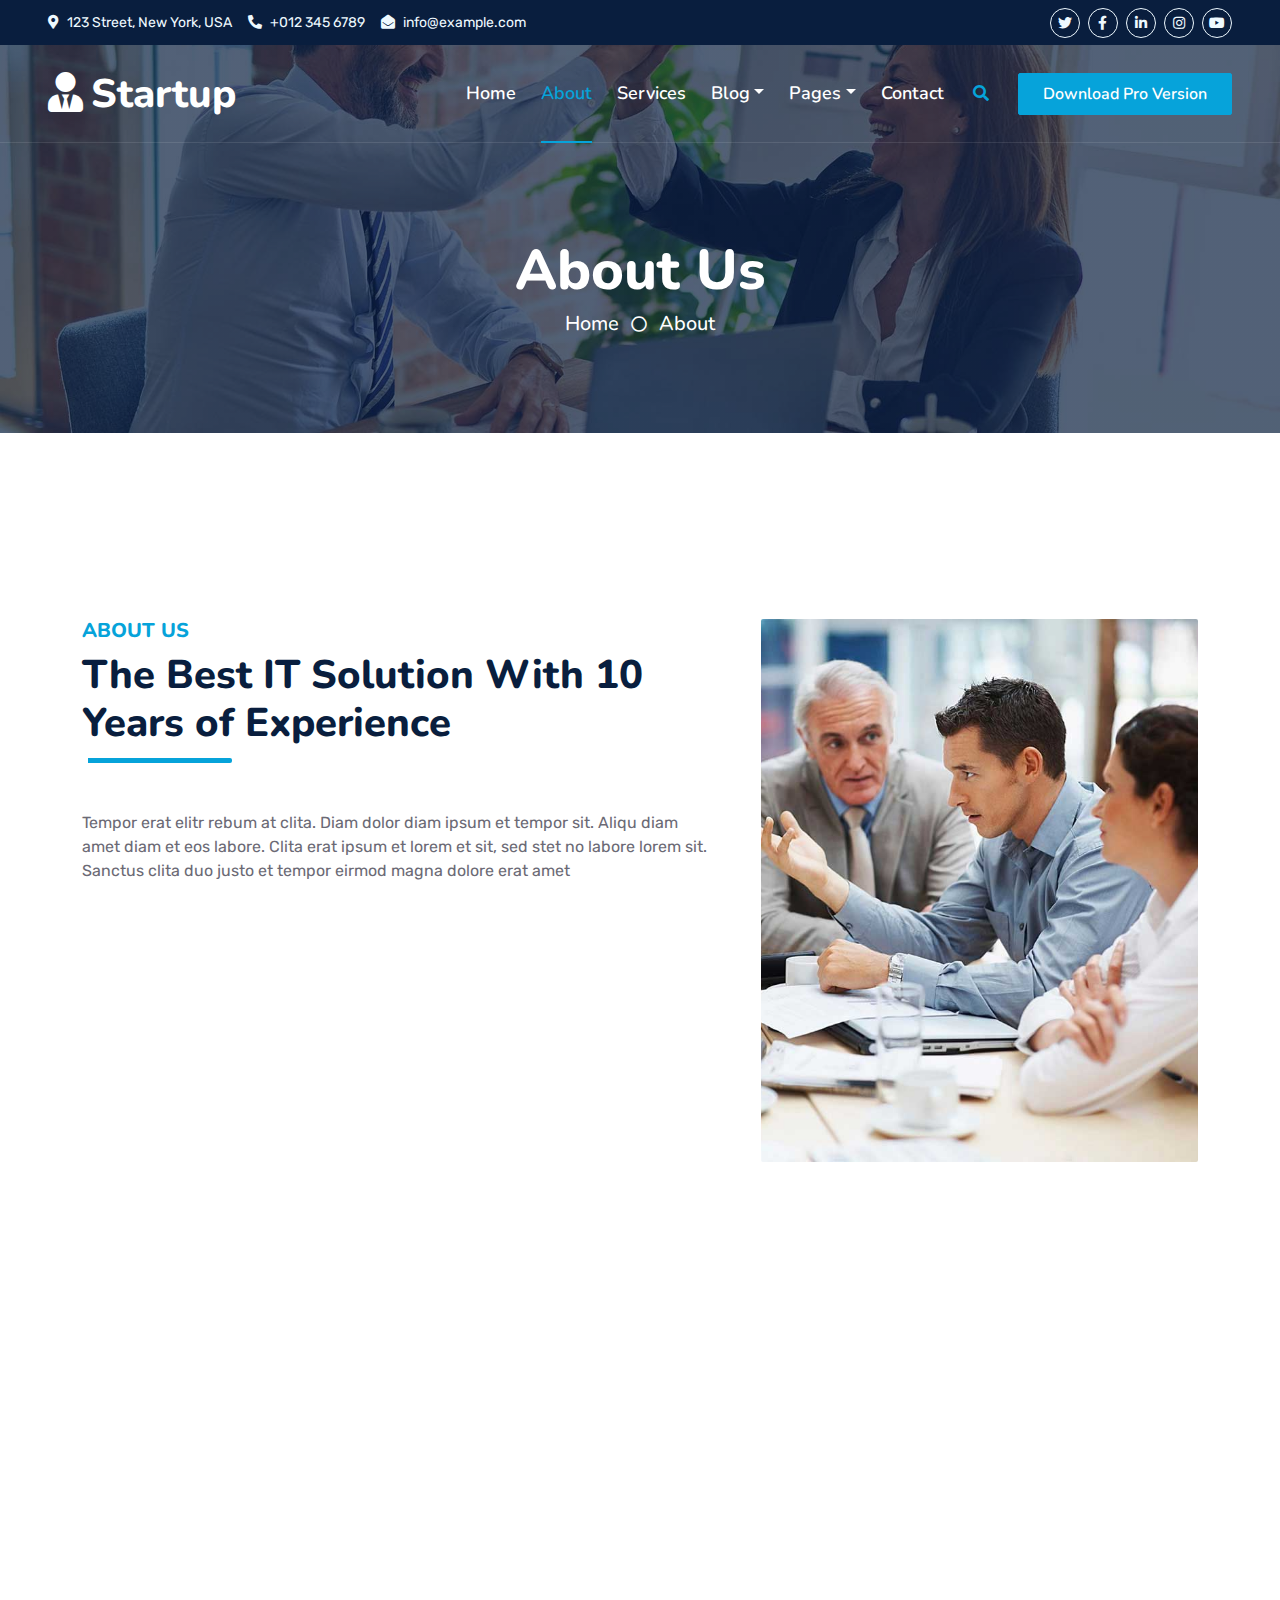
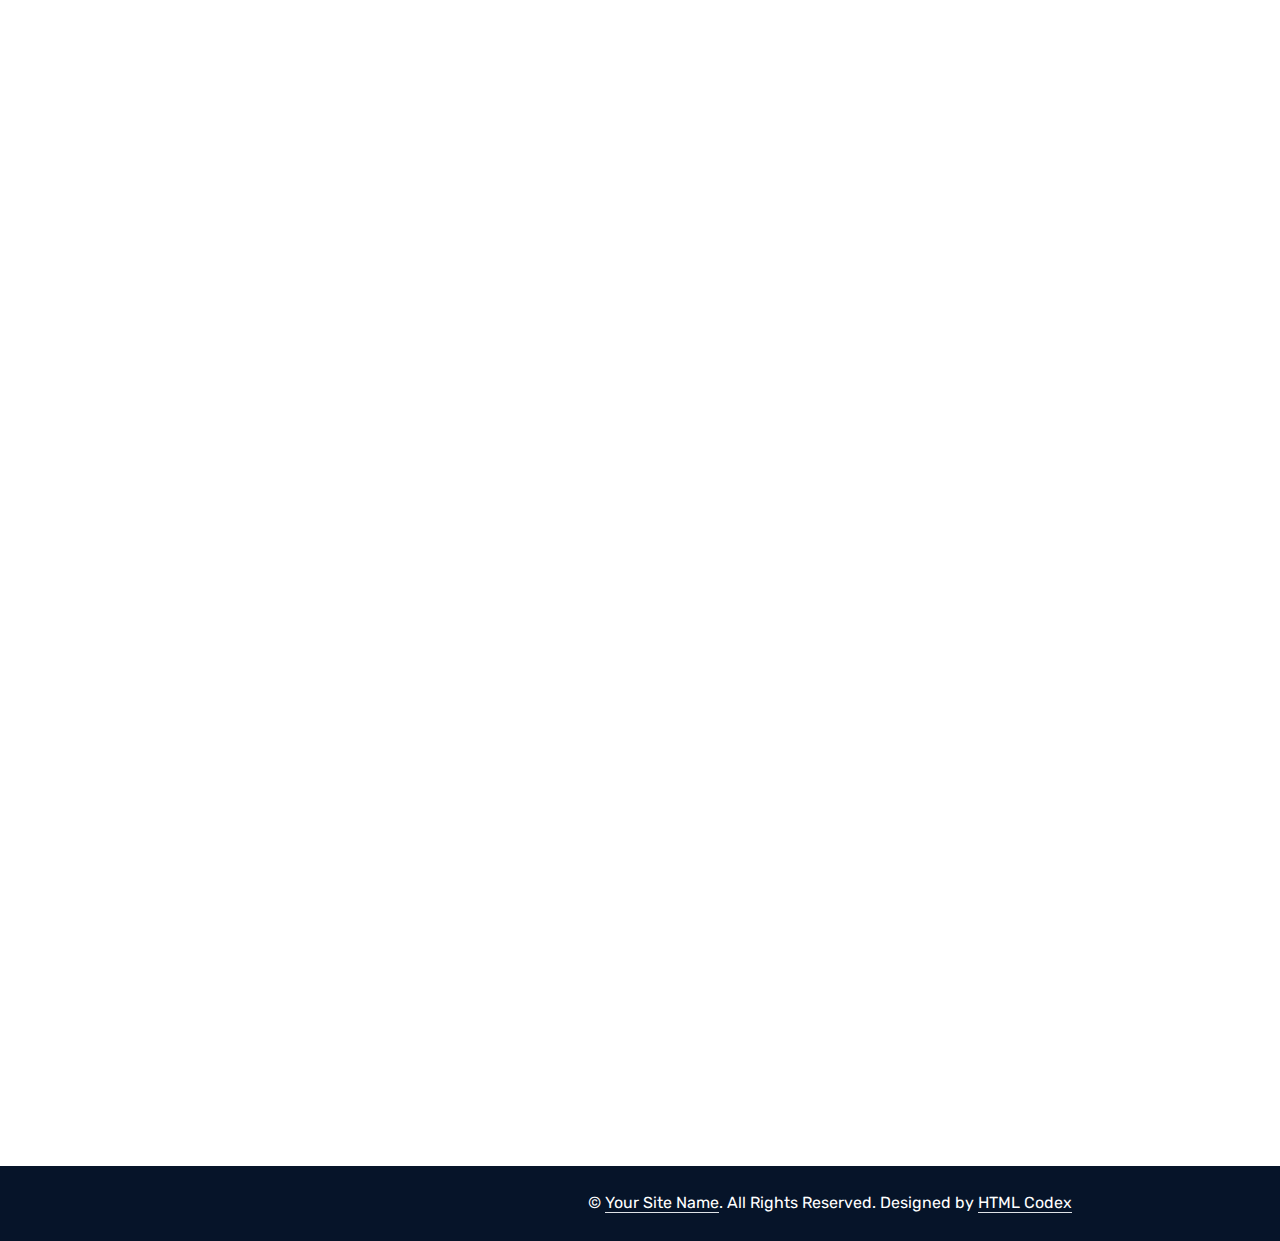
<file: about.html>
<!DOCTYPE html>
<html lang="en">

<head>
    <meta charset="utf-8">
    <title>Startup - Startup Website Template</title>
    <meta content="width=device-width, initial-scale=1.0" name="viewport">
    <meta content="Free HTML Templates" name="keywords">
    <meta content="Free HTML Templates" name="description">

    <!-- Favicon -->
    <link href="img/favicon.ico" rel="icon">

    <!-- Google Web Fonts -->
    <link rel="preconnect" href="https://fonts.googleapis.com">
    <link rel="preconnect" href="https://fonts.gstatic.com" crossorigin>
    <link href="https://fonts.googleapis.com/css2?family=Nunito:wght@400;600;700;800&family=Rubik:wght@400;500;600;700&display=swap" rel="stylesheet">

    <!-- Icon Font Stylesheet -->
    <link href="https://cdnjs.cloudflare.com/ajax/libs/font-awesome/5.10.0/css/all.min.css" rel="stylesheet">
    <link href="https://cdn.jsdelivr.net/npm/bootstrap-icons@1.4.1/font/bootstrap-icons.css" rel="stylesheet">

    <!-- Libraries Stylesheet -->
    <link href="lib/owlcarousel/assets/owl.carousel.min.css" rel="stylesheet">
    <link href="lib/animate/animate.min.css" rel="stylesheet">

    <!-- Customized Bootstrap Stylesheet -->
    <link href="css/bootstrap.min.css" rel="stylesheet">

    <!-- Template Stylesheet -->
    <link href="css/style.css" rel="stylesheet">
</head>

<body>
    <!-- Spinner Start -->
    <div id="spinner" class="show bg-white position-fixed translate-middle w-100 vh-100 top-50 start-50 d-flex align-items-center justify-content-center">
        <div class="spinner"></div>
    </div>
    <!-- Spinner End -->


    <!-- Topbar Start -->
    <div class="container-fluid bg-dark px-5 d-none d-lg-block">
        <div class="row gx-0">
            <div class="col-lg-8 text-center text-lg-start mb-2 mb-lg-0">
                <div class="d-inline-flex align-items-center" style="height: 45px;">
                    <small class="me-3 text-light"><i class="fa fa-map-marker-alt me-2"></i>123 Street, New York, USA</small>
                    <small class="me-3 text-light"><i class="fa fa-phone-alt me-2"></i>+012 345 6789</small>
                    <small class="text-light"><i class="fa fa-envelope-open me-2"></i>info@example.com</small>
                </div>
            </div>
            <div class="col-lg-4 text-center text-lg-end">
                <div class="d-inline-flex align-items-center" style="height: 45px;">
                    <a class="btn btn-sm btn-outline-light btn-sm-square rounded-circle me-2" href=""><i class="fab fa-twitter fw-normal"></i></a>
                    <a class="btn btn-sm btn-outline-light btn-sm-square rounded-circle me-2" href=""><i class="fab fa-facebook-f fw-normal"></i></a>
                    <a class="btn btn-sm btn-outline-light btn-sm-square rounded-circle me-2" href=""><i class="fab fa-linkedin-in fw-normal"></i></a>
                    <a class="btn btn-sm btn-outline-light btn-sm-square rounded-circle me-2" href=""><i class="fab fa-instagram fw-normal"></i></a>
                    <a class="btn btn-sm btn-outline-light btn-sm-square rounded-circle" href=""><i class="fab fa-youtube fw-normal"></i></a>
                </div>
            </div>
        </div>
    </div>
    <!-- Topbar End -->


    <!-- Navbar Start -->
    <div class="container-fluid position-relative p-0">
        <nav class="navbar navbar-expand-lg navbar-dark px-5 py-3 py-lg-0">
            <a href="index.html" class="navbar-brand p-0">
                <h1 class="m-0"><i class="fa fa-user-tie me-2"></i>Startup</h1>
            </a>
            <button class="navbar-toggler" type="button" data-bs-toggle="collapse" data-bs-target="#navbarCollapse">
                <span class="fa fa-bars"></span>
            </button>
            <div class="collapse navbar-collapse" id="navbarCollapse">
                <div class="navbar-nav ms-auto py-0">
                    <a href="index.html" class="nav-item nav-link">Home</a>
                    <a href="about.html" class="nav-item nav-link active">About</a>
                    <a href="service.html" class="nav-item nav-link">Services</a>
                    <div class="nav-item dropdown">
                        <a href="#" class="nav-link dropdown-toggle" data-bs-toggle="dropdown">Blog</a>
                        <div class="dropdown-menu m-0">
                            <a href="blog.html" class="dropdown-item">Blog Grid</a>
                            <a href="detail.html" class="dropdown-item">Blog Detail</a>
                        </div>
                    </div>
                    <div class="nav-item dropdown">
                        <a href="#" class="nav-link dropdown-toggle" data-bs-toggle="dropdown">Pages</a>
                        <div class="dropdown-menu m-0">
                            <a href="price.html" class="dropdown-item">Pricing Plan</a>
                            <a href="feature.html" class="dropdown-item">Our features</a>
                            <a href="team.html" class="dropdown-item">Team Members</a>
                            <a href="testimonial.html" class="dropdown-item">Testimonial</a>
                            <a href="quote.html" class="dropdown-item">Free Quote</a>
                        </div>
                    </div>
                    <a href="contact.html" class="nav-item nav-link">Contact</a>
                </div>
                <butaton type="button" class="btn text-primary ms-3" data-bs-toggle="modal" data-bs-target="#searchModal"><i class="fa fa-search"></i></butaton>
                <a href="https://htmlcodex.com/startup-company-website-template" class="btn btn-primary py-2 px-4 ms-3">Download Pro Version</a>
            </div>
        </nav>

        <div class="container-fluid bg-primary py-5 bg-header" style="margin-bottom: 90px;">
            <div class="row py-5">
                <div class="col-12 pt-lg-5 mt-lg-5 text-center">
                    <h1 class="display-4 text-white animated zoomIn">About Us</h1>
                    <a href="" class="h5 text-white">Home</a>
                    <i class="far fa-circle text-white px-2"></i>
                    <a href="" class="h5 text-white">About</a>
                </div>
            </div>
        </div>
    </div>
    <!-- Navbar End -->


    <!-- Full Screen Search Start -->
    <div class="modal fade" id="searchModal" tabindex="-1">
        <div class="modal-dialog modal-fullscreen">
            <div class="modal-content" style="background: rgba(9, 30, 62, .7);">
                <div class="modal-header border-0">
                    <button type="button" class="btn bg-white btn-close" data-bs-dismiss="modal" aria-label="Close"></button>
                </div>
                <div class="modal-body d-flex align-items-center justify-content-center">
                    <div class="input-group" style="max-width: 600px;">
                        <input type="text" class="form-control bg-transparent border-primary p-3" placeholder="Type search keyword">
                        <button class="btn btn-primary px-4"><i class="bi bi-search"></i></button>
                    </div>
                </div>
            </div>
        </div>
    </div>
    <!-- Full Screen Search End -->


    <!-- About Start -->
    <div class="container-fluid py-5 wow fadeInUp" data-wow-delay="0.1s">
        <div class="container py-5">
            <div class="row g-5">
                <div class="col-lg-7">
                    <div class="section-title position-relative pb-3 mb-5">
                        <h5 class="fw-bold text-primary text-uppercase">About Us</h5>
                        <h1 class="mb-0">The Best IT Solution With 10 Years of Experience</h1>
                    </div>
                    <p class="mb-4">Tempor erat elitr rebum at clita. Diam dolor diam ipsum et tempor sit. Aliqu diam amet diam et eos labore. Clita erat ipsum et lorem et sit, sed stet no labore lorem sit. Sanctus clita duo justo et tempor eirmod magna dolore erat amet</p>
                    <div class="row g-0 mb-3">
                        <div class="col-sm-6 wow zoomIn" data-wow-delay="0.2s">
                            <h5 class="mb-3"><i class="fa fa-check text-primary me-3"></i>Award Winning</h5>
                            <h5 class="mb-3"><i class="fa fa-check text-primary me-3"></i>Professional Staff</h5>
                        </div>
                        <div class="col-sm-6 wow zoomIn" data-wow-delay="0.4s">
                            <h5 class="mb-3"><i class="fa fa-check text-primary me-3"></i>24/7 Support</h5>
                            <h5 class="mb-3"><i class="fa fa-check text-primary me-3"></i>Fair Prices</h5>
                        </div>
                    </div>
                    <div class="d-flex align-items-center mb-4 wow fadeIn" data-wow-delay="0.6s">
                        <div class="bg-primary d-flex align-items-center justify-content-center rounded" style="width: 60px; height: 60px;">
                            <i class="fa fa-phone-alt text-white"></i>
                        </div>
                        <div class="ps-4">
                            <h5 class="mb-2">Call to ask any question</h5>
                            <h4 class="text-primary mb-0">+012 345 6789</h4>
                        </div>
                    </div>
                    <a href="quote.html" class="btn btn-primary py-3 px-5 mt-3 wow zoomIn" data-wow-delay="0.9s">Request A Quote</a>
                </div>
                <div class="col-lg-5" style="min-height: 500px;">
                    <div class="position-relative h-100">
                        <img class="position-absolute w-100 h-100 rounded wow zoomIn" data-wow-delay="0.9s" src="img/about.jpg" style="object-fit: cover;">
                    </div>
                </div>
            </div>
        </div>
    </div>
    <!-- About End -->


    <!-- Team Start -->
    <div class="container-fluid py-5 wow fadeInUp" data-wow-delay="0.1s">
        <div class="container py-5">
            <div class="section-title text-center position-relative pb-3 mb-5 mx-auto" style="max-width: 600px;">
                <h5 class="fw-bold text-primary text-uppercase">Team Members</h5>
                <h1 class="mb-0">Professional Stuffs Ready to Help Your Business</h1>
            </div>
            <div class="row g-5">
                <div class="col-lg-4 wow slideInUp" data-wow-delay="0.3s">
                    <div class="team-item bg-light rounded overflow-hidden">
                        <div class="team-img position-relative overflow-hidden">
                            <img class="img-fluid w-100" src="img/team-1.jpg" alt="">
                            <div class="team-social">
                                <a class="btn btn-lg btn-primary btn-lg-square rounded" href=""><i class="fab fa-twitter fw-normal"></i></a>
                                <a class="btn btn-lg btn-primary btn-lg-square rounded" href=""><i class="fab fa-facebook-f fw-normal"></i></a>
                                <a class="btn btn-lg btn-primary btn-lg-square rounded" href=""><i class="fab fa-instagram fw-normal"></i></a>
                                <a class="btn btn-lg btn-primary btn-lg-square rounded" href=""><i class="fab fa-linkedin-in fw-normal"></i></a>
                            </div>
                        </div>
                        <div class="text-center py-4">
                            <h4 class="text-primary">Full Name</h4>
                            <p class="text-uppercase m-0">Designation</p>
                        </div>
                    </div>
                </div>
                <div class="col-lg-4 wow slideInUp" data-wow-delay="0.6s">
                    <div class="team-item bg-light rounded overflow-hidden">
                        <div class="team-img position-relative overflow-hidden">
                            <img class="img-fluid w-100" src="img/team-2.jpg" alt="">
                            <div class="team-social">
                                <a class="btn btn-lg btn-primary btn-lg-square rounded" href=""><i class="fab fa-twitter fw-normal"></i></a>
                                <a class="btn btn-lg btn-primary btn-lg-square rounded" href=""><i class="fab fa-facebook-f fw-normal"></i></a>
                                <a class="btn btn-lg btn-primary btn-lg-square rounded" href=""><i class="fab fa-instagram fw-normal"></i></a>
                                <a class="btn btn-lg btn-primary btn-lg-square rounded" href=""><i class="fab fa-linkedin-in fw-normal"></i></a>
                            </div>
                        </div>
                        <div class="text-center py-4">
                            <h4 class="text-primary">Full Name</h4>
                            <p class="text-uppercase m-0">Designation</p>
                        </div>
                    </div>
                </div>
                <div class="col-lg-4 wow slideInUp" data-wow-delay="0.9s">
                    <div class="team-item bg-light rounded overflow-hidden">
                        <div class="team-img position-relative overflow-hidden">
                            <img class="img-fluid w-100" src="img/team-3.jpg" alt="">
                            <div class="team-social">
                                <a class="btn btn-lg btn-primary btn-lg-square rounded" href=""><i class="fab fa-twitter fw-normal"></i></a>
                                <a class="btn btn-lg btn-primary btn-lg-square rounded" href=""><i class="fab fa-facebook-f fw-normal"></i></a>
                                <a class="btn btn-lg btn-primary btn-lg-square rounded" href=""><i class="fab fa-instagram fw-normal"></i></a>
                                <a class="btn btn-lg btn-primary btn-lg-square rounded" href=""><i class="fab fa-linkedin-in fw-normal"></i></a>
                            </div>
                        </div>
                        <div class="text-center py-4">
                            <h4 class="text-primary">Full Name</h4>
                            <p class="text-uppercase m-0">Designation</p>
                        </div>
                    </div>
                </div>
            </div>
        </div>
    </div>
    <!-- Team End -->


    <!-- Vendor Start -->
    <div class="container-fluid py-5 wow fadeInUp" data-wow-delay="0.1s">
        <div class="container py-5 mb-5">
            <div class="bg-white">
                <div class="owl-carousel vendor-carousel">
                    <img src="img/vendor-1.jpg" alt="">
                    <img src="img/vendor-2.jpg" alt="">
                    <img src="img/vendor-3.jpg" alt="">
                    <img src="img/vendor-4.jpg" alt="">
                    <img src="img/vendor-5.jpg" alt="">
                    <img src="img/vendor-6.jpg" alt="">
                    <img src="img/vendor-7.jpg" alt="">
                    <img src="img/vendor-8.jpg" alt="">
                    <img src="img/vendor-9.jpg" alt="">
                </div>
            </div>
        </div>
    </div>
    <!-- Vendor End -->
    

    <!-- Footer Start -->
    <div class="container-fluid bg-dark text-light mt-5 wow fadeInUp" data-wow-delay="0.1s">
        <div class="container">
            <div class="row gx-5">
                <div class="col-lg-4 col-md-6 footer-about">
                    <div class="d-flex flex-column align-items-center justify-content-center text-center h-100 bg-primary p-4">
                        <a href="index.html" class="navbar-brand">
                            <h1 class="m-0 text-white"><i class="fa fa-user-tie me-2"></i>Startup</h1>
                        </a>
                        <p class="mt-3 mb-4">Lorem diam sit erat dolor elitr et, diam lorem justo amet clita stet eos sit. Elitr dolor duo lorem, elitr clita ipsum sea. Diam amet erat lorem stet eos. Diam amet et kasd eos duo.</p>
                        <form action="">
                            <div class="input-group">
                                <input type="text" class="form-control border-white p-3" placeholder="Your Email">
                                <button class="btn btn-dark">Sign Up</button>
                            </div>
                        </form>
                    </div>
                </div>
                <div class="col-lg-8 col-md-6">
                    <div class="row gx-5">
                        <div class="col-lg-4 col-md-12 pt-5 mb-5">
                            <div class="section-title section-title-sm position-relative pb-3 mb-4">
                                <h3 class="text-light mb-0">Get In Touch</h3>
                            </div>
                            <div class="d-flex mb-2">
                                <i class="bi bi-geo-alt text-primary me-2"></i>
                                <p class="mb-0">123 Street, New York, USA</p>
                            </div>
                            <div class="d-flex mb-2">
                                <i class="bi bi-envelope-open text-primary me-2"></i>
                                <p class="mb-0">info@example.com</p>
                            </div>
                            <div class="d-flex mb-2">
                                <i class="bi bi-telephone text-primary me-2"></i>
                                <p class="mb-0">+012 345 67890</p>
                            </div>
                            <div class="d-flex mt-4">
                                <a class="btn btn-primary btn-square me-2" href="#"><i class="fab fa-twitter fw-normal"></i></a>
                                <a class="btn btn-primary btn-square me-2" href="#"><i class="fab fa-facebook-f fw-normal"></i></a>
                                <a class="btn btn-primary btn-square me-2" href="#"><i class="fab fa-linkedin-in fw-normal"></i></a>
                                <a class="btn btn-primary btn-square" href="#"><i class="fab fa-instagram fw-normal"></i></a>
                            </div>
                        </div>
                        <div class="col-lg-4 col-md-12 pt-0 pt-lg-5 mb-5">
                            <div class="section-title section-title-sm position-relative pb-3 mb-4">
                                <h3 class="text-light mb-0">Quick Links</h3>
                            </div>
                            <div class="link-animated d-flex flex-column justify-content-start">
                                <a class="text-light mb-2" href="#"><i class="bi bi-arrow-right text-primary me-2"></i>Home</a>
                                <a class="text-light mb-2" href="#"><i class="bi bi-arrow-right text-primary me-2"></i>About Us</a>
                                <a class="text-light mb-2" href="#"><i class="bi bi-arrow-right text-primary me-2"></i>Our Services</a>
                                <a class="text-light mb-2" href="#"><i class="bi bi-arrow-right text-primary me-2"></i>Meet The Team</a>
                                <a class="text-light mb-2" href="#"><i class="bi bi-arrow-right text-primary me-2"></i>Latest Blog</a>
                                <a class="text-light" href="#"><i class="bi bi-arrow-right text-primary me-2"></i>Contact Us</a>
                            </div>
                        </div>
                        <div class="col-lg-4 col-md-12 pt-0 pt-lg-5 mb-5">
                            <div class="section-title section-title-sm position-relative pb-3 mb-4">
                                <h3 class="text-light mb-0">Popular Links</h3>
                            </div>
                            <div class="link-animated d-flex flex-column justify-content-start">
                                <a class="text-light mb-2" href="#"><i class="bi bi-arrow-right text-primary me-2"></i>Home</a>
                                <a class="text-light mb-2" href="#"><i class="bi bi-arrow-right text-primary me-2"></i>About Us</a>
                                <a class="text-light mb-2" href="#"><i class="bi bi-arrow-right text-primary me-2"></i>Our Services</a>
                                <a class="text-light mb-2" href="#"><i class="bi bi-arrow-right text-primary me-2"></i>Meet The Team</a>
                                <a class="text-light mb-2" href="#"><i class="bi bi-arrow-right text-primary me-2"></i>Latest Blog</a>
                                <a class="text-light" href="#"><i class="bi bi-arrow-right text-primary me-2"></i>Contact Us</a>
                            </div>
                        </div>
                    </div>
                </div>
            </div>
        </div>
    </div>
    <div class="container-fluid text-white" style="background: #061429;">
        <div class="container text-center">
            <div class="row justify-content-end">
                <div class="col-lg-8 col-md-6">
                    <div class="d-flex align-items-center justify-content-center" style="height: 75px;">
                        <p class="mb-0">&copy; <a class="text-white border-bottom" href="#">Your Site Name</a>. All Rights Reserved. 
						
						<!--/*** This template is free as long as you keep the footer author’s credit link/attribution link/backlink. If you'd like to use the template without the footer author’s credit link/attribution link/backlink, you can purchase the Credit Removal License from "https://htmlcodex.com/credit-removal". Thank you for your support. ***/-->
						Designed by <a class="text-white border-bottom" href="https://htmlcodex.com">HTML Codex</a></p>
                    </div>
                </div>
            </div>
        </div>
    </div>
    <!-- Footer End -->


    <!-- Back to Top -->
    <a href="#" class="btn btn-lg btn-primary btn-lg-square rounded back-to-top"><i class="bi bi-arrow-up"></i></a>


    <!-- JavaScript Libraries -->
    <script src="https://code.jquery.com/jquery-3.4.1.min.js"></script>
    <script src="https://cdn.jsdelivr.net/npm/bootstrap@5.0.0/dist/js/bootstrap.bundle.min.js"></script>
    <script src="lib/wow/wow.min.js"></script>
    <script src="lib/easing/easing.min.js"></script>
    <script src="lib/waypoints/waypoints.min.js"></script>
    <script src="lib/counterup/counterup.min.js"></script>
    <script src="lib/owlcarousel/owl.carousel.min.js"></script>

    <!-- Template Javascript -->
    <script src="js/main.js"></script>
</body>

</html>
</file>
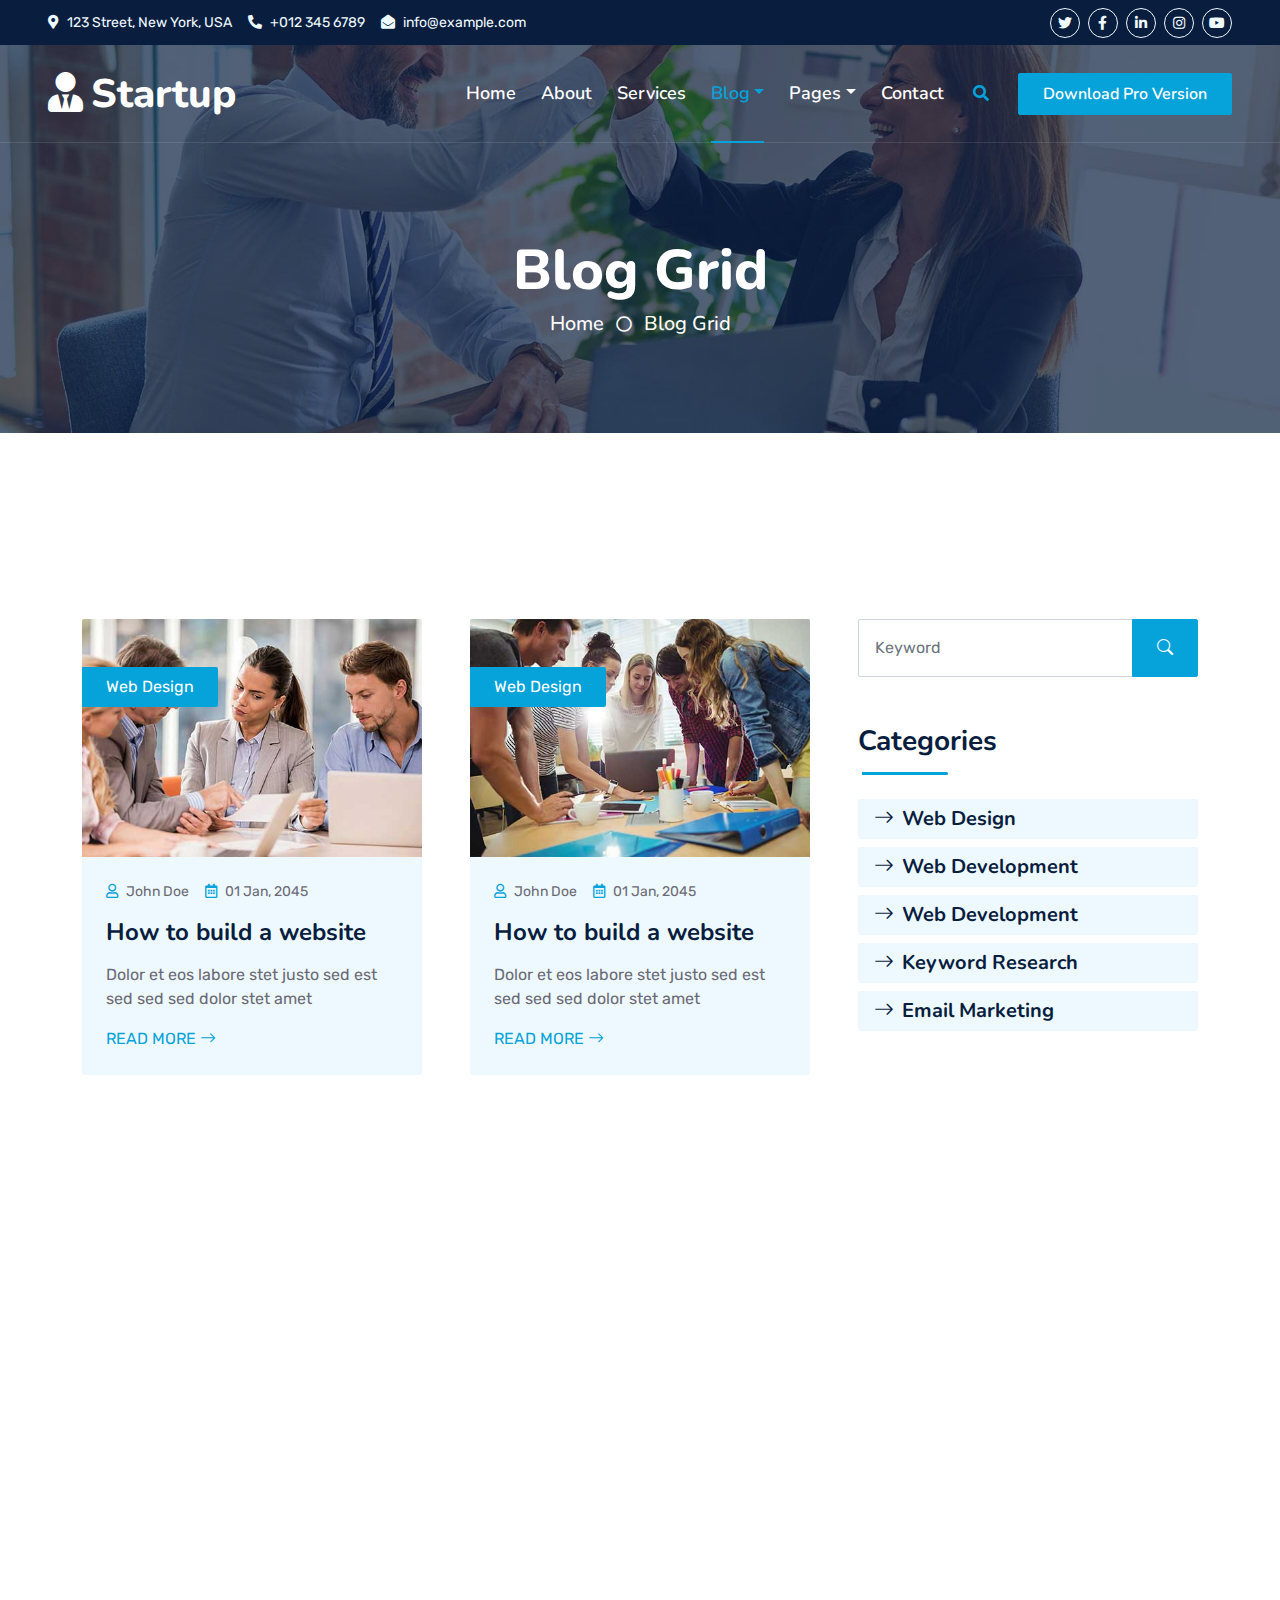
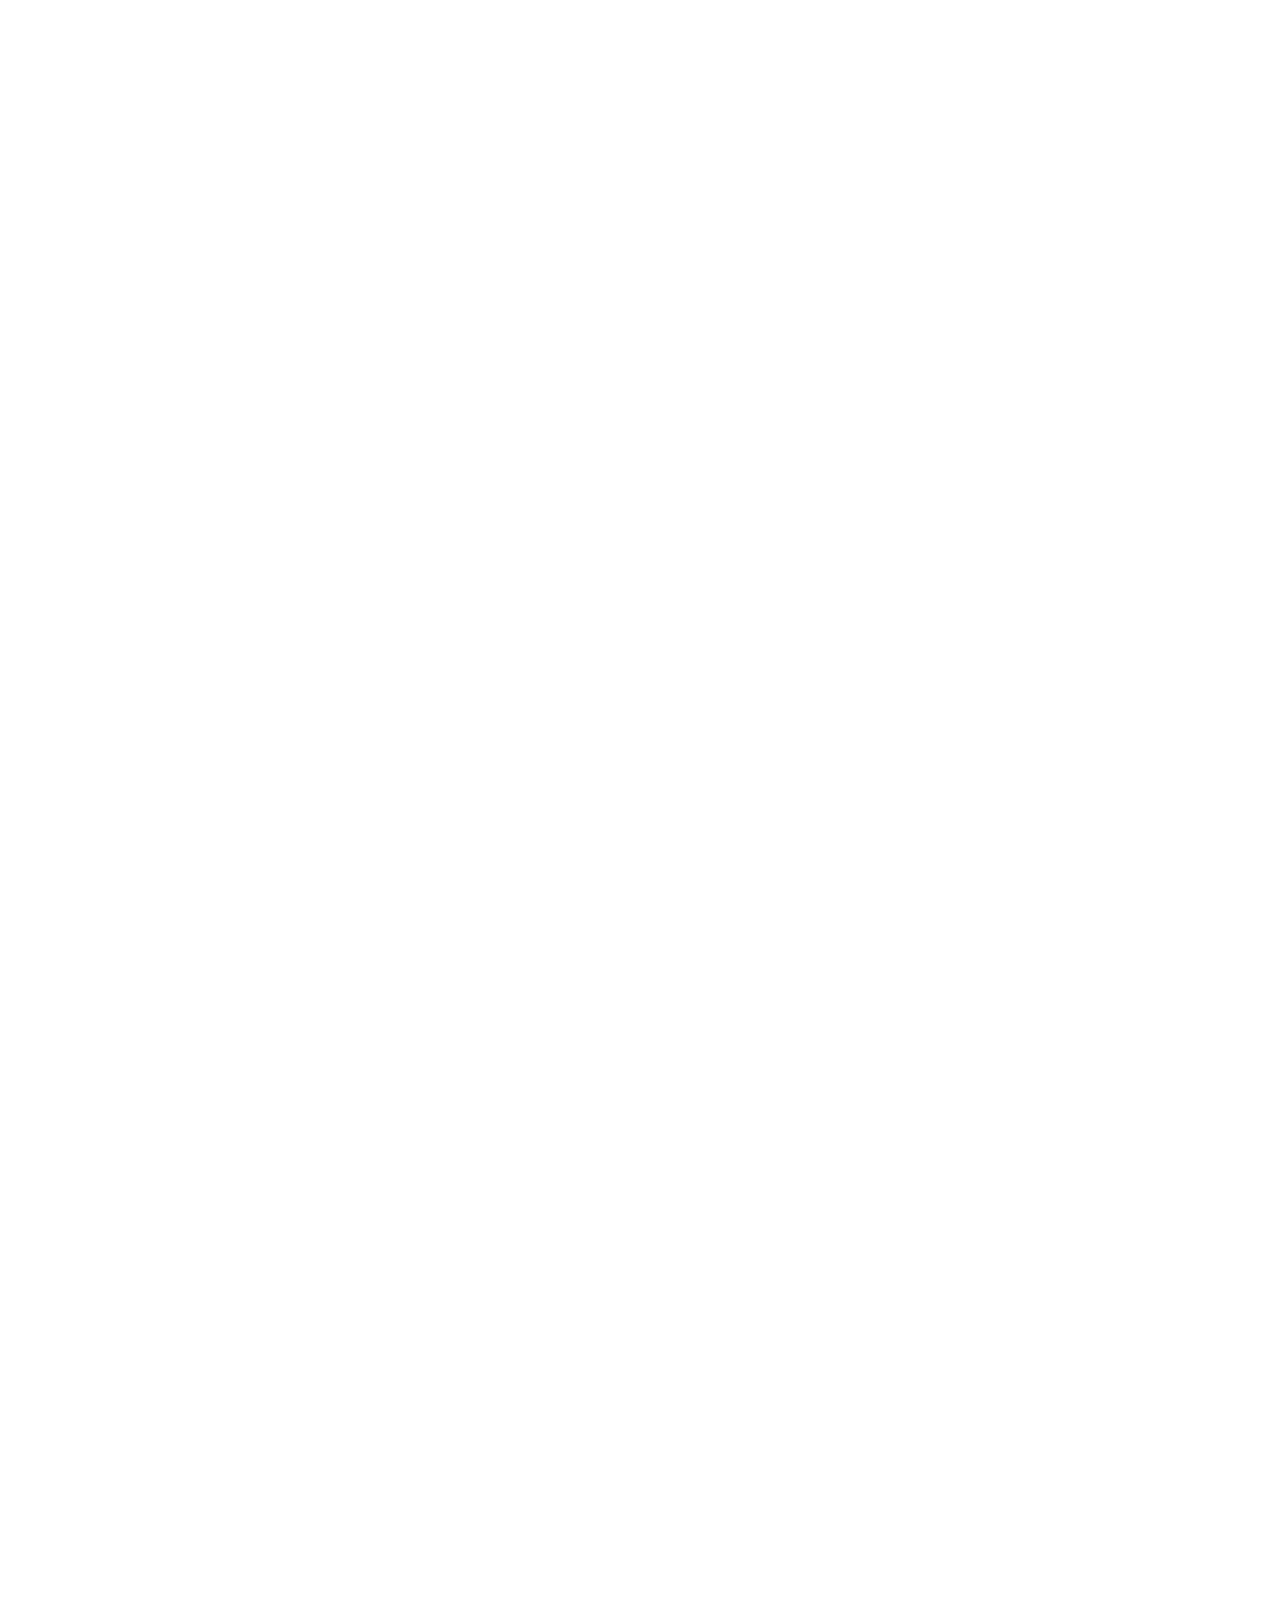
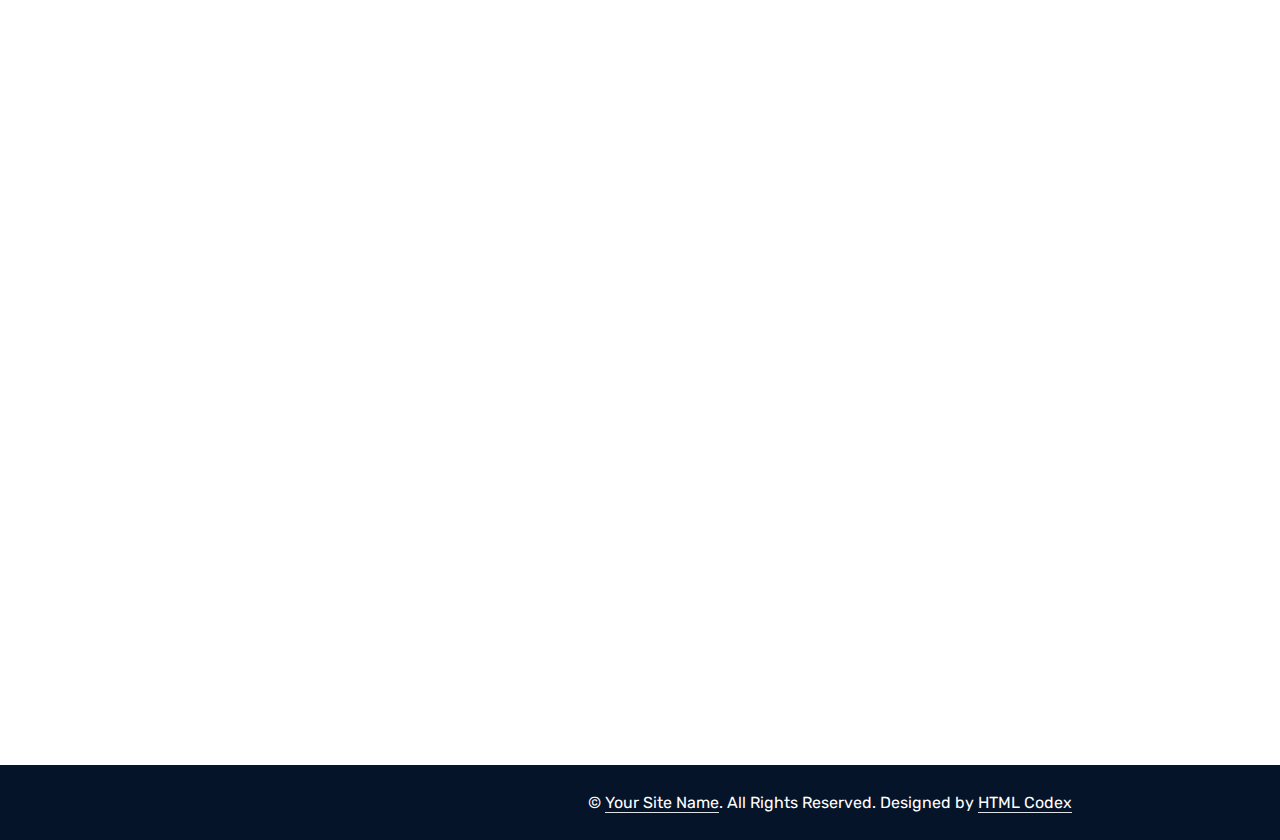
<file: blog.html>
<!DOCTYPE html>
<html lang="en">

<head>
    <meta charset="utf-8">
    <title>Startup - Startup Website Template</title>
    <meta content="width=device-width, initial-scale=1.0" name="viewport">
    <meta content="Free HTML Templates" name="keywords">
    <meta content="Free HTML Templates" name="description">

    <!-- Favicon -->
    <link href="img/favicon.ico" rel="icon">

    <!-- Google Web Fonts -->
    <link rel="preconnect" href="https://fonts.googleapis.com">
    <link rel="preconnect" href="https://fonts.gstatic.com" crossorigin>
    <link href="https://fonts.googleapis.com/css2?family=Nunito:wght@400;600;700;800&family=Rubik:wght@400;500;600;700&display=swap" rel="stylesheet">

    <!-- Icon Font Stylesheet -->
    <link href="https://cdnjs.cloudflare.com/ajax/libs/font-awesome/5.10.0/css/all.min.css" rel="stylesheet">
    <link href="https://cdn.jsdelivr.net/npm/bootstrap-icons@1.4.1/font/bootstrap-icons.css" rel="stylesheet">

    <!-- Libraries Stylesheet -->
    <link href="lib/owlcarousel/assets/owl.carousel.min.css" rel="stylesheet">
    <link href="lib/animate/animate.min.css" rel="stylesheet">

    <!-- Customized Bootstrap Stylesheet -->
    <link href="css/bootstrap.min.css" rel="stylesheet">

    <!-- Template Stylesheet -->
    <link href="css/style.css" rel="stylesheet">
</head>

<body>
    <!-- Spinner Start -->
    <div id="spinner" class="show bg-white position-fixed translate-middle w-100 vh-100 top-50 start-50 d-flex align-items-center justify-content-center">
        <div class="spinner"></div>
    </div>
    <!-- Spinner End -->


    <!-- Topbar Start -->
    <div class="container-fluid bg-dark px-5 d-none d-lg-block">
        <div class="row gx-0">
            <div class="col-lg-8 text-center text-lg-start mb-2 mb-lg-0">
                <div class="d-inline-flex align-items-center" style="height: 45px;">
                    <small class="me-3 text-light"><i class="fa fa-map-marker-alt me-2"></i>123 Street, New York, USA</small>
                    <small class="me-3 text-light"><i class="fa fa-phone-alt me-2"></i>+012 345 6789</small>
                    <small class="text-light"><i class="fa fa-envelope-open me-2"></i>info@example.com</small>
                </div>
            </div>
            <div class="col-lg-4 text-center text-lg-end">
                <div class="d-inline-flex align-items-center" style="height: 45px;">
                    <a class="btn btn-sm btn-outline-light btn-sm-square rounded-circle me-2" href=""><i class="fab fa-twitter fw-normal"></i></a>
                    <a class="btn btn-sm btn-outline-light btn-sm-square rounded-circle me-2" href=""><i class="fab fa-facebook-f fw-normal"></i></a>
                    <a class="btn btn-sm btn-outline-light btn-sm-square rounded-circle me-2" href=""><i class="fab fa-linkedin-in fw-normal"></i></a>
                    <a class="btn btn-sm btn-outline-light btn-sm-square rounded-circle me-2" href=""><i class="fab fa-instagram fw-normal"></i></a>
                    <a class="btn btn-sm btn-outline-light btn-sm-square rounded-circle" href=""><i class="fab fa-youtube fw-normal"></i></a>
                </div>
            </div>
        </div>
    </div>
    <!-- Topbar End -->


    <!-- Navbar Start -->
    <div class="container-fluid position-relative p-0">
        <nav class="navbar navbar-expand-lg navbar-dark px-5 py-3 py-lg-0">
            <a href="index.html" class="navbar-brand p-0">
                <h1 class="m-0"><i class="fa fa-user-tie me-2"></i>Startup</h1>
            </a>
            <button class="navbar-toggler" type="button" data-bs-toggle="collapse" data-bs-target="#navbarCollapse">
                <span class="fa fa-bars"></span>
            </button>
            <div class="collapse navbar-collapse" id="navbarCollapse">
                <div class="navbar-nav ms-auto py-0">
                    <a href="index.html" class="nav-item nav-link">Home</a>
                    <a href="about.html" class="nav-item nav-link">About</a>
                    <a href="service.html" class="nav-item nav-link">Services</a>
                    <div class="nav-item dropdown">
                        <a href="#" class="nav-link dropdown-toggle active" data-bs-toggle="dropdown">Blog</a>
                        <div class="dropdown-menu m-0">
                            <a href="blog.html" class="dropdown-item active">Blog Grid</a>
                            <a href="detail.html" class="dropdown-item">Blog Detail</a>
                        </div>
                    </div>
                    <div class="nav-item dropdown">
                        <a href="#" class="nav-link dropdown-toggle" data-bs-toggle="dropdown">Pages</a>
                        <div class="dropdown-menu m-0">
                            <a href="price.html" class="dropdown-item">Pricing Plan</a>
                            <a href="feature.html" class="dropdown-item">Our features</a>
                            <a href="team.html" class="dropdown-item">Team Members</a>
                            <a href="testimonial.html" class="dropdown-item">Testimonial</a>
                            <a href="quote.html" class="dropdown-item">Free Quote</a>
                        </div>
                    </div>
                    <a href="contact.html" class="nav-item nav-link">Contact</a>
                </div>
                <butaton type="button" class="btn text-primary ms-3" data-bs-toggle="modal" data-bs-target="#searchModal"><i class="fa fa-search"></i></butaton>
                <a href="https://htmlcodex.com/startup-company-website-template" class="btn btn-primary py-2 px-4 ms-3">Download Pro Version</a>
            </div>
        </nav>

        <div class="container-fluid bg-primary py-5 bg-header" style="margin-bottom: 90px;">
            <div class="row py-5">
                <div class="col-12 pt-lg-5 mt-lg-5 text-center">
                    <h1 class="display-4 text-white animated zoomIn">Blog Grid</h1>
                    <a href="" class="h5 text-white">Home</a>
                    <i class="far fa-circle text-white px-2"></i>
                    <a href="" class="h5 text-white">Blog Grid</a>
                </div>
            </div>
        </div>
    </div>
    <!-- Navbar End -->


    <!-- Full Screen Search Start -->
    <div class="modal fade" id="searchModal" tabindex="-1">
        <div class="modal-dialog modal-fullscreen">
            <div class="modal-content" style="background: rgba(9, 30, 62, .7);">
                <div class="modal-header border-0">
                    <button type="button" class="btn bg-white btn-close" data-bs-dismiss="modal" aria-label="Close"></button>
                </div>
                <div class="modal-body d-flex align-items-center justify-content-center">
                    <div class="input-group" style="max-width: 600px;">
                        <input type="text" class="form-control bg-transparent border-primary p-3" placeholder="Type search keyword">
                        <button class="btn btn-primary px-4"><i class="bi bi-search"></i></button>
                    </div>
                </div>
            </div>
        </div>
    </div>
    <!-- Full Screen Search End -->


    <!-- Blog Start -->
    <div class="container-fluid py-5 wow fadeInUp" data-wow-delay="0.1s">
        <div class="container py-5">
            <div class="row g-5">
                <!-- Blog list Start -->
                <div class="col-lg-8">
                    <div class="row g-5">
                        <div class="col-md-6 wow slideInUp" data-wow-delay="0.1s">
                            <div class="blog-item bg-light rounded overflow-hidden">
                                <div class="blog-img position-relative overflow-hidden">
                                    <img class="img-fluid" src="img/blog-1.jpg" alt="">
                                    <a class="position-absolute top-0 start-0 bg-primary text-white rounded-end mt-5 py-2 px-4" href="">Web Design</a>
                                </div>
                                <div class="p-4">
                                    <div class="d-flex mb-3">
                                        <small class="me-3"><i class="far fa-user text-primary me-2"></i>John Doe</small>
                                        <small><i class="far fa-calendar-alt text-primary me-2"></i>01 Jan, 2045</small>
                                    </div>
                                    <h4 class="mb-3">How to build a website</h4>
                                    <p>Dolor et eos labore stet justo sed est sed sed sed dolor stet amet</p>
                                    <a class="text-uppercase" href="">Read More <i class="bi bi-arrow-right"></i></a>
                                </div>
                            </div>
                        </div>
                        <div class="col-md-6 wow slideInUp" data-wow-delay="0.6s">
                            <div class="blog-item bg-light rounded overflow-hidden">
                                <div class="blog-img position-relative overflow-hidden">
                                    <img class="img-fluid" src="img/blog-2.jpg" alt="">
                                    <a class="position-absolute top-0 start-0 bg-primary text-white rounded-end mt-5 py-2 px-4" href="">Web Design</a>
                                </div>
                                <div class="p-4">
                                    <div class="d-flex mb-3">
                                        <small class="me-3"><i class="far fa-user text-primary me-2"></i>John Doe</small>
                                        <small><i class="far fa-calendar-alt text-primary me-2"></i>01 Jan, 2045</small>
                                    </div>
                                    <h4 class="mb-3">How to build a website</h4>
                                    <p>Dolor et eos labore stet justo sed est sed sed sed dolor stet amet</p>
                                    <a class="text-uppercase" href="">Read More <i class="bi bi-arrow-right"></i></a>
                                </div>
                            </div>
                        </div>
                        <div class="col-md-6 wow slideInUp" data-wow-delay="0.1s">
                            <div class="blog-item bg-light rounded overflow-hidden">
                                <div class="blog-img position-relative overflow-hidden">
                                    <img class="img-fluid" src="img/blog-3.jpg" alt="">
                                    <a class="position-absolute top-0 start-0 bg-primary text-white rounded-end mt-5 py-2 px-4" href="">Web Design</a>
                                </div>
                                <div class="p-4">
                                    <div class="d-flex mb-3">
                                        <small class="me-3"><i class="far fa-user text-primary me-2"></i>John Doe</small>
                                        <small><i class="far fa-calendar-alt text-primary me-2"></i>01 Jan, 2045</small>
                                    </div>
                                    <h4 class="mb-3">How to build a website</h4>
                                    <p>Dolor et eos labore stet justo sed est sed sed sed dolor stet amet</p>
                                    <a class="text-uppercase" href="">Read More <i class="bi bi-arrow-right"></i></a>
                                </div>
                            </div>
                        </div>
                        <div class="col-md-6 wow slideInUp" data-wow-delay="0.6s">
                            <div class="blog-item bg-light rounded overflow-hidden">
                                <div class="blog-img position-relative overflow-hidden">
                                    <img class="img-fluid" src="img/blog-1.jpg" alt="">
                                    <a class="position-absolute top-0 start-0 bg-primary text-white rounded-end mt-5 py-2 px-4" href="">Web Design</a>
                                </div>
                                <div class="p-4">
                                    <div class="d-flex mb-3">
                                        <small class="me-3"><i class="far fa-user text-primary me-2"></i>John Doe</small>
                                        <small><i class="far fa-calendar-alt text-primary me-2"></i>01 Jan, 2045</small>
                                    </div>
                                    <h4 class="mb-3">How to build a website</h4>
                                    <p>Dolor et eos labore stet justo sed est sed sed sed dolor stet amet</p>
                                    <a class="text-uppercase" href="">Read More <i class="bi bi-arrow-right"></i></a>
                                </div>
                            </div>
                        </div>
                        <div class="col-md-6 wow slideInUp" data-wow-delay="0.1s">
                            <div class="blog-item bg-light rounded overflow-hidden">
                                <div class="blog-img position-relative overflow-hidden">
                                    <img class="img-fluid" src="img/blog-2.jpg" alt="">
                                    <a class="position-absolute top-0 start-0 bg-primary text-white rounded-end mt-5 py-2 px-4" href="">Web Design</a>
                                </div>
                                <div class="p-4">
                                    <div class="d-flex mb-3">
                                        <small class="me-3"><i class="far fa-user text-primary me-2"></i>John Doe</small>
                                        <small><i class="far fa-calendar-alt text-primary me-2"></i>01 Jan, 2045</small>
                                    </div>
                                    <h4 class="mb-3">How to build a website</h4>
                                    <p>Dolor et eos labore stet justo sed est sed sed sed dolor stet amet</p>
                                    <a class="text-uppercase" href="">Read More <i class="bi bi-arrow-right"></i></a>
                                </div>
                            </div>
                        </div>
                        <div class="col-md-6 wow slideInUp" data-wow-delay="0.6s">
                            <div class="blog-item bg-light rounded overflow-hidden">
                                <div class="blog-img position-relative overflow-hidden">
                                    <img class="img-fluid" src="img/blog-3.jpg" alt="">
                                    <a class="position-absolute top-0 start-0 bg-primary text-white rounded-end mt-5 py-2 px-4" href="">Web Design</a>
                                </div>
                                <div class="p-4">
                                    <div class="d-flex mb-3">
                                        <small class="me-3"><i class="far fa-user text-primary me-2"></i>John Doe</small>
                                        <small><i class="far fa-calendar-alt text-primary me-2"></i>01 Jan, 2045</small>
                                    </div>
                                    <h4 class="mb-3">How to build a website</h4>
                                    <p>Dolor et eos labore stet justo sed est sed sed sed dolor stet amet</p>
                                    <a class="text-uppercase" href="">Read More <i class="bi bi-arrow-right"></i></a>
                                </div>
                            </div>
                        </div>
                        <div class="col-md-6 wow slideInUp" data-wow-delay="0.1s">
                            <div class="blog-item bg-light rounded overflow-hidden">
                                <div class="blog-img position-relative overflow-hidden">
                                    <img class="img-fluid" src="img/blog-1.jpg" alt="">
                                    <a class="position-absolute top-0 start-0 bg-primary text-white rounded-end mt-5 py-2 px-4" href="">Web Design</a>
                                </div>
                                <div class="p-4">
                                    <div class="d-flex mb-3">
                                        <small class="me-3"><i class="far fa-user text-primary me-2"></i>John Doe</small>
                                        <small><i class="far fa-calendar-alt text-primary me-2"></i>01 Jan, 2045</small>
                                    </div>
                                    <h4 class="mb-3">How to build a website</h4>
                                    <p>Dolor et eos labore stet justo sed est sed sed sed dolor stet amet</p>
                                    <a class="text-uppercase" href="">Read More <i class="bi bi-arrow-right"></i></a>
                                </div>
                            </div>
                        </div>
                        <div class="col-md-6 wow slideInUp" data-wow-delay="0.6s">
                            <div class="blog-item bg-light rounded overflow-hidden">
                                <div class="blog-img position-relative overflow-hidden">
                                    <img class="img-fluid" src="img/blog-2.jpg" alt="">
                                    <a class="position-absolute top-0 start-0 bg-primary text-white rounded-end mt-5 py-2 px-4" href="">Web Design</a>
                                </div>
                                <div class="p-4">
                                    <div class="d-flex mb-3">
                                        <small class="me-3"><i class="far fa-user text-primary me-2"></i>John Doe</small>
                                        <small><i class="far fa-calendar-alt text-primary me-2"></i>01 Jan, 2045</small>
                                    </div>
                                    <h4 class="mb-3">How to build a website</h4>
                                    <p>Dolor et eos labore stet justo sed est sed sed sed dolor stet amet</p>
                                    <a class="text-uppercase" href="">Read More <i class="bi bi-arrow-right"></i></a>
                                </div>
                            </div>
                        </div>
                        <div class="col-md-6 wow slideInUp" data-wow-delay="0.1s">
                            <div class="blog-item bg-light rounded overflow-hidden">
                                <div class="blog-img position-relative overflow-hidden">
                                    <img class="img-fluid" src="img/blog-3.jpg" alt="">
                                    <a class="position-absolute top-0 start-0 bg-primary text-white rounded-end mt-5 py-2 px-4" href="">Web Design</a>
                                </div>
                                <div class="p-4">
                                    <div class="d-flex mb-3">
                                        <small class="me-3"><i class="far fa-user text-primary me-2"></i>John Doe</small>
                                        <small><i class="far fa-calendar-alt text-primary me-2"></i>01 Jan, 2045</small>
                                    </div>
                                    <h4 class="mb-3">How to build a website</h4>
                                    <p>Dolor et eos labore stet justo sed est sed sed sed dolor stet amet</p>
                                    <a class="text-uppercase" href="">Read More <i class="bi bi-arrow-right"></i></a>
                                </div>
                            </div>
                        </div>
                        <div class="col-md-6 wow slideInUp" data-wow-delay="0.6s">
                            <div class="blog-item bg-light rounded overflow-hidden">
                                <div class="blog-img position-relative overflow-hidden">
                                    <img class="img-fluid" src="img/blog-1.jpg" alt="">
                                    <a class="position-absolute top-0 start-0 bg-primary text-white rounded-end mt-5 py-2 px-4" href="">Web Design</a>
                                </div>
                                <div class="p-4">
                                    <div class="d-flex mb-3">
                                        <small class="me-3"><i class="far fa-user text-primary me-2"></i>John Doe</small>
                                        <small><i class="far fa-calendar-alt text-primary me-2"></i>01 Jan, 2045</small>
                                    </div>
                                    <h4 class="mb-3">How to build a website</h4>
                                    <p>Dolor et eos labore stet justo sed est sed sed sed dolor stet amet</p>
                                    <a class="text-uppercase" href="">Read More <i class="bi bi-arrow-right"></i></a>
                                </div>
                            </div>
                        </div>
                        <div class="col-12 wow slideInUp" data-wow-delay="0.1s">
                            <nav aria-label="Page navigation">
                              <ul class="pagination pagination-lg m-0">
                                <li class="page-item disabled">
                                  <a class="page-link rounded-0" href="#" aria-label="Previous">
                                    <span aria-hidden="true"><i class="bi bi-arrow-left"></i></span>
                                  </a>
                                </li>
                                <li class="page-item active"><a class="page-link" href="#">1</a></li>
                                <li class="page-item"><a class="page-link" href="#">2</a></li>
                                <li class="page-item"><a class="page-link" href="#">3</a></li>
                                <li class="page-item">
                                  <a class="page-link rounded-0" href="#" aria-label="Next">
                                    <span aria-hidden="true"><i class="bi bi-arrow-right"></i></span>
                                  </a>
                                </li>
                              </ul>
                            </nav>
                        </div>
                    </div>
                </div>
                <!-- Blog list End -->
    
                <!-- Sidebar Start -->
                <div class="col-lg-4">
                    <!-- Search Form Start -->
                    <div class="mb-5 wow slideInUp" data-wow-delay="0.1s">
                        <div class="input-group">
                            <input type="text" class="form-control p-3" placeholder="Keyword">
                            <button class="btn btn-primary px-4"><i class="bi bi-search"></i></button>
                        </div>
                    </div>
                    <!-- Search Form End -->
    
                    <!-- Category Start -->
                    <div class="mb-5 wow slideInUp" data-wow-delay="0.1s">
                        <div class="section-title section-title-sm position-relative pb-3 mb-4">
                            <h3 class="mb-0">Categories</h3>
                        </div>
                        <div class="link-animated d-flex flex-column justify-content-start">
                            <a class="h5 fw-semi-bold bg-light rounded py-2 px-3 mb-2" href="#"><i class="bi bi-arrow-right me-2"></i>Web Design</a>
                            <a class="h5 fw-semi-bold bg-light rounded py-2 px-3 mb-2" href="#"><i class="bi bi-arrow-right me-2"></i>Web Development</a>
                            <a class="h5 fw-semi-bold bg-light rounded py-2 px-3 mb-2" href="#"><i class="bi bi-arrow-right me-2"></i>Web Development</a>
                            <a class="h5 fw-semi-bold bg-light rounded py-2 px-3 mb-2" href="#"><i class="bi bi-arrow-right me-2"></i>Keyword Research</a>
                            <a class="h5 fw-semi-bold bg-light rounded py-2 px-3 mb-2" href="#"><i class="bi bi-arrow-right me-2"></i>Email Marketing</a>
                        </div>
                    </div>
                    <!-- Category End -->
    
                    <!-- Recent Post Start -->
                    <div class="mb-5 wow slideInUp" data-wow-delay="0.1s">
                        <div class="section-title section-title-sm position-relative pb-3 mb-4">
                            <h3 class="mb-0">Recent Post</h3>
                        </div>
                        <div class="d-flex rounded overflow-hidden mb-3">
                            <img class="img-fluid" src="img/blog-1.jpg" style="width: 100px; height: 100px; object-fit: cover;" alt="">
                            <a href="" class="h5 fw-semi-bold d-flex align-items-center bg-light px-3 mb-0">Lorem ipsum dolor sit amet adipis elit
                            </a>
                        </div>
                        <div class="d-flex rounded overflow-hidden mb-3">
                            <img class="img-fluid" src="img/blog-2.jpg" style="width: 100px; height: 100px; object-fit: cover;" alt="">
                            <a href="" class="h5 fw-semi-bold d-flex align-items-center bg-light px-3 mb-0">Lorem ipsum dolor sit amet adipis elit
                            </a>
                        </div>
                        <div class="d-flex rounded overflow-hidden mb-3">
                            <img class="img-fluid" src="img/blog-3.jpg" style="width: 100px; height: 100px; object-fit: cover;" alt="">
                            <a href="" class="h5 fw-semi-bold d-flex align-items-center bg-light px-3 mb-0">Lorem ipsum dolor sit amet adipis elit
                            </a>
                        </div>
                        <div class="d-flex rounded overflow-hidden mb-3">
                            <img class="img-fluid" src="img/blog-1.jpg" style="width: 100px; height: 100px; object-fit: cover;" alt="">
                            <a href="" class="h5 fw-semi-bold d-flex align-items-center bg-light px-3 mb-0">Lorem ipsum dolor sit amet adipis elit
                            </a>
                        </div>
                        <div class="d-flex rounded overflow-hidden mb-3">
                            <img class="img-fluid" src="img/blog-2.jpg" style="width: 100px; height: 100px; object-fit: cover;" alt="">
                            <a href="" class="h5 fw-semi-bold d-flex align-items-center bg-light px-3 mb-0">Lorem ipsum dolor sit amet adipis elit
                            </a>
                        </div>
                        <div class="d-flex rounded overflow-hidden mb-3">
                            <img class="img-fluid" src="img/blog-3.jpg" style="width: 100px; height: 100px; object-fit: cover;" alt="">
                            <a href="" class="h5 fw-semi-bold d-flex align-items-center bg-light px-3 mb-0">Lorem ipsum dolor sit amet adipis elit
                            </a>
                        </div>
                    </div>
                    <!-- Recent Post End -->
    
                    <!-- Image Start -->
                    <div class="mb-5 wow slideInUp" data-wow-delay="0.1s">
                        <img src="img/blog-1.jpg" alt="" class="img-fluid rounded">
                    </div>
                    <!-- Image End -->
    
                    <!-- Tags Start -->
                    <div class="mb-5 wow slideInUp" data-wow-delay="0.1s">
                        <div class="section-title section-title-sm position-relative pb-3 mb-4">
                            <h3 class="mb-0">Tag Cloud</h3>
                        </div>
                        <div class="d-flex flex-wrap m-n1">
                            <a href="" class="btn btn-light m-1">Design</a>
                            <a href="" class="btn btn-light m-1">Development</a>
                            <a href="" class="btn btn-light m-1">Marketing</a>
                            <a href="" class="btn btn-light m-1">SEO</a>
                            <a href="" class="btn btn-light m-1">Writing</a>
                            <a href="" class="btn btn-light m-1">Consulting</a>
                            <a href="" class="btn btn-light m-1">Design</a>
                            <a href="" class="btn btn-light m-1">Development</a>
                            <a href="" class="btn btn-light m-1">Marketing</a>
                            <a href="" class="btn btn-light m-1">SEO</a>
                            <a href="" class="btn btn-light m-1">Writing</a>
                            <a href="" class="btn btn-light m-1">Consulting</a>
                        </div>
                    </div>
                    <!-- Tags End -->
    
                    <!-- Plain Text Start -->
                    <div class="wow slideInUp" data-wow-delay="0.1s">
                        <div class="section-title section-title-sm position-relative pb-3 mb-4">
                            <h3 class="mb-0">Plain Text</h3>
                        </div>
                        <div class="bg-light text-center" style="padding: 30px;">
                            <p>Vero sea et accusam justo dolor accusam lorem consetetur, dolores sit amet sit dolor clita kasd justo, diam accusam no sea ut tempor magna takimata, amet sit et diam dolor ipsum amet diam</p>
                            <a href="" class="btn btn-primary py-2 px-4">Read More</a>
                        </div>
                    </div>
                    <!-- Plain Text End -->
                </div>
                <!-- Sidebar End -->
            </div>
        </div>
    </div>
    <!-- Blog End -->


    <!-- Vendor Start -->
    <div class="container-fluid py-5 wow fadeInUp" data-wow-delay="0.1s">
        <div class="container py-5 mb-5">
            <div class="bg-white">
                <div class="owl-carousel vendor-carousel">
                    <img src="img/vendor-1.jpg" alt="">
                    <img src="img/vendor-2.jpg" alt="">
                    <img src="img/vendor-3.jpg" alt="">
                    <img src="img/vendor-4.jpg" alt="">
                    <img src="img/vendor-5.jpg" alt="">
                    <img src="img/vendor-6.jpg" alt="">
                    <img src="img/vendor-7.jpg" alt="">
                    <img src="img/vendor-8.jpg" alt="">
                    <img src="img/vendor-9.jpg" alt="">
                </div>
            </div>
        </div>
    </div>
    <!-- Vendor End -->
    

    <!-- Footer Start -->
    <div class="container-fluid bg-dark text-light mt-5 wow fadeInUp" data-wow-delay="0.1s">
        <div class="container">
            <div class="row gx-5">
                <div class="col-lg-4 col-md-6 footer-about">
                    <div class="d-flex flex-column align-items-center justify-content-center text-center h-100 bg-primary p-4">
                        <a href="index.html" class="navbar-brand">
                            <h1 class="m-0 text-white"><i class="fa fa-user-tie me-2"></i>Startup</h1>
                        </a>
                        <p class="mt-3 mb-4">Lorem diam sit erat dolor elitr et, diam lorem justo amet clita stet eos sit. Elitr dolor duo lorem, elitr clita ipsum sea. Diam amet erat lorem stet eos. Diam amet et kasd eos duo.</p>
                        <form action="">
                            <div class="input-group">
                                <input type="text" class="form-control border-white p-3" placeholder="Your Email">
                                <button class="btn btn-dark">Sign Up</button>
                            </div>
                        </form>
                    </div>
                </div>
                <div class="col-lg-8 col-md-6">
                    <div class="row gx-5">
                        <div class="col-lg-4 col-md-12 pt-5 mb-5">
                            <div class="section-title section-title-sm position-relative pb-3 mb-4">
                                <h3 class="text-light mb-0">Get In Touch</h3>
                            </div>
                            <div class="d-flex mb-2">
                                <i class="bi bi-geo-alt text-primary me-2"></i>
                                <p class="mb-0">123 Street, New York, USA</p>
                            </div>
                            <div class="d-flex mb-2">
                                <i class="bi bi-envelope-open text-primary me-2"></i>
                                <p class="mb-0">info@example.com</p>
                            </div>
                            <div class="d-flex mb-2">
                                <i class="bi bi-telephone text-primary me-2"></i>
                                <p class="mb-0">+012 345 67890</p>
                            </div>
                            <div class="d-flex mt-4">
                                <a class="btn btn-primary btn-square me-2" href="#"><i class="fab fa-twitter fw-normal"></i></a>
                                <a class="btn btn-primary btn-square me-2" href="#"><i class="fab fa-facebook-f fw-normal"></i></a>
                                <a class="btn btn-primary btn-square me-2" href="#"><i class="fab fa-linkedin-in fw-normal"></i></a>
                                <a class="btn btn-primary btn-square" href="#"><i class="fab fa-instagram fw-normal"></i></a>
                            </div>
                        </div>
                        <div class="col-lg-4 col-md-12 pt-0 pt-lg-5 mb-5">
                            <div class="section-title section-title-sm position-relative pb-3 mb-4">
                                <h3 class="text-light mb-0">Quick Links</h3>
                            </div>
                            <div class="link-animated d-flex flex-column justify-content-start">
                                <a class="text-light mb-2" href="#"><i class="bi bi-arrow-right text-primary me-2"></i>Home</a>
                                <a class="text-light mb-2" href="#"><i class="bi bi-arrow-right text-primary me-2"></i>About Us</a>
                                <a class="text-light mb-2" href="#"><i class="bi bi-arrow-right text-primary me-2"></i>Our Services</a>
                                <a class="text-light mb-2" href="#"><i class="bi bi-arrow-right text-primary me-2"></i>Meet The Team</a>
                                <a class="text-light mb-2" href="#"><i class="bi bi-arrow-right text-primary me-2"></i>Latest Blog</a>
                                <a class="text-light" href="#"><i class="bi bi-arrow-right text-primary me-2"></i>Contact Us</a>
                            </div>
                        </div>
                        <div class="col-lg-4 col-md-12 pt-0 pt-lg-5 mb-5">
                            <div class="section-title section-title-sm position-relative pb-3 mb-4">
                                <h3 class="text-light mb-0">Popular Links</h3>
                            </div>
                            <div class="link-animated d-flex flex-column justify-content-start">
                                <a class="text-light mb-2" href="#"><i class="bi bi-arrow-right text-primary me-2"></i>Home</a>
                                <a class="text-light mb-2" href="#"><i class="bi bi-arrow-right text-primary me-2"></i>About Us</a>
                                <a class="text-light mb-2" href="#"><i class="bi bi-arrow-right text-primary me-2"></i>Our Services</a>
                                <a class="text-light mb-2" href="#"><i class="bi bi-arrow-right text-primary me-2"></i>Meet The Team</a>
                                <a class="text-light mb-2" href="#"><i class="bi bi-arrow-right text-primary me-2"></i>Latest Blog</a>
                                <a class="text-light" href="#"><i class="bi bi-arrow-right text-primary me-2"></i>Contact Us</a>
                            </div>
                        </div>
                    </div>
                </div>
            </div>
        </div>
    </div>
    <div class="container-fluid text-white" style="background: #061429;">
        <div class="container text-center">
            <div class="row justify-content-end">
                <div class="col-lg-8 col-md-6">
                    <div class="d-flex align-items-center justify-content-center" style="height: 75px;">
                        <p class="mb-0">&copy; <a class="text-white border-bottom" href="#">Your Site Name</a>. All Rights Reserved. 
						
						<!--/*** This template is free as long as you keep the footer author’s credit link/attribution link/backlink. If you'd like to use the template without the footer author’s credit link/attribution link/backlink, you can purchase the Credit Removal License from "https://htmlcodex.com/credit-removal". Thank you for your support. ***/-->
						Designed by <a class="text-white border-bottom" href="https://htmlcodex.com">HTML Codex</a></p>
                    </div>
                </div>
            </div>
        </div>
    </div>
    <!-- Footer End -->


    <!-- Back to Top -->
    <a href="#" class="btn btn-lg btn-primary btn-lg-square rounded back-to-top"><i class="bi bi-arrow-up"></i></a>


    <!-- JavaScript Libraries -->
    <script src="https://code.jquery.com/jquery-3.4.1.min.js"></script>
    <script src="https://cdn.jsdelivr.net/npm/bootstrap@5.0.0/dist/js/bootstrap.bundle.min.js"></script>
    <script src="lib/wow/wow.min.js"></script>
    <script src="lib/easing/easing.min.js"></script>
    <script src="lib/waypoints/waypoints.min.js"></script>
    <script src="lib/counterup/counterup.min.js"></script>
    <script src="lib/owlcarousel/owl.carousel.min.js"></script>

    <!-- Template Javascript -->
    <script src="js/main.js"></script>
</body>

</html>
</file>
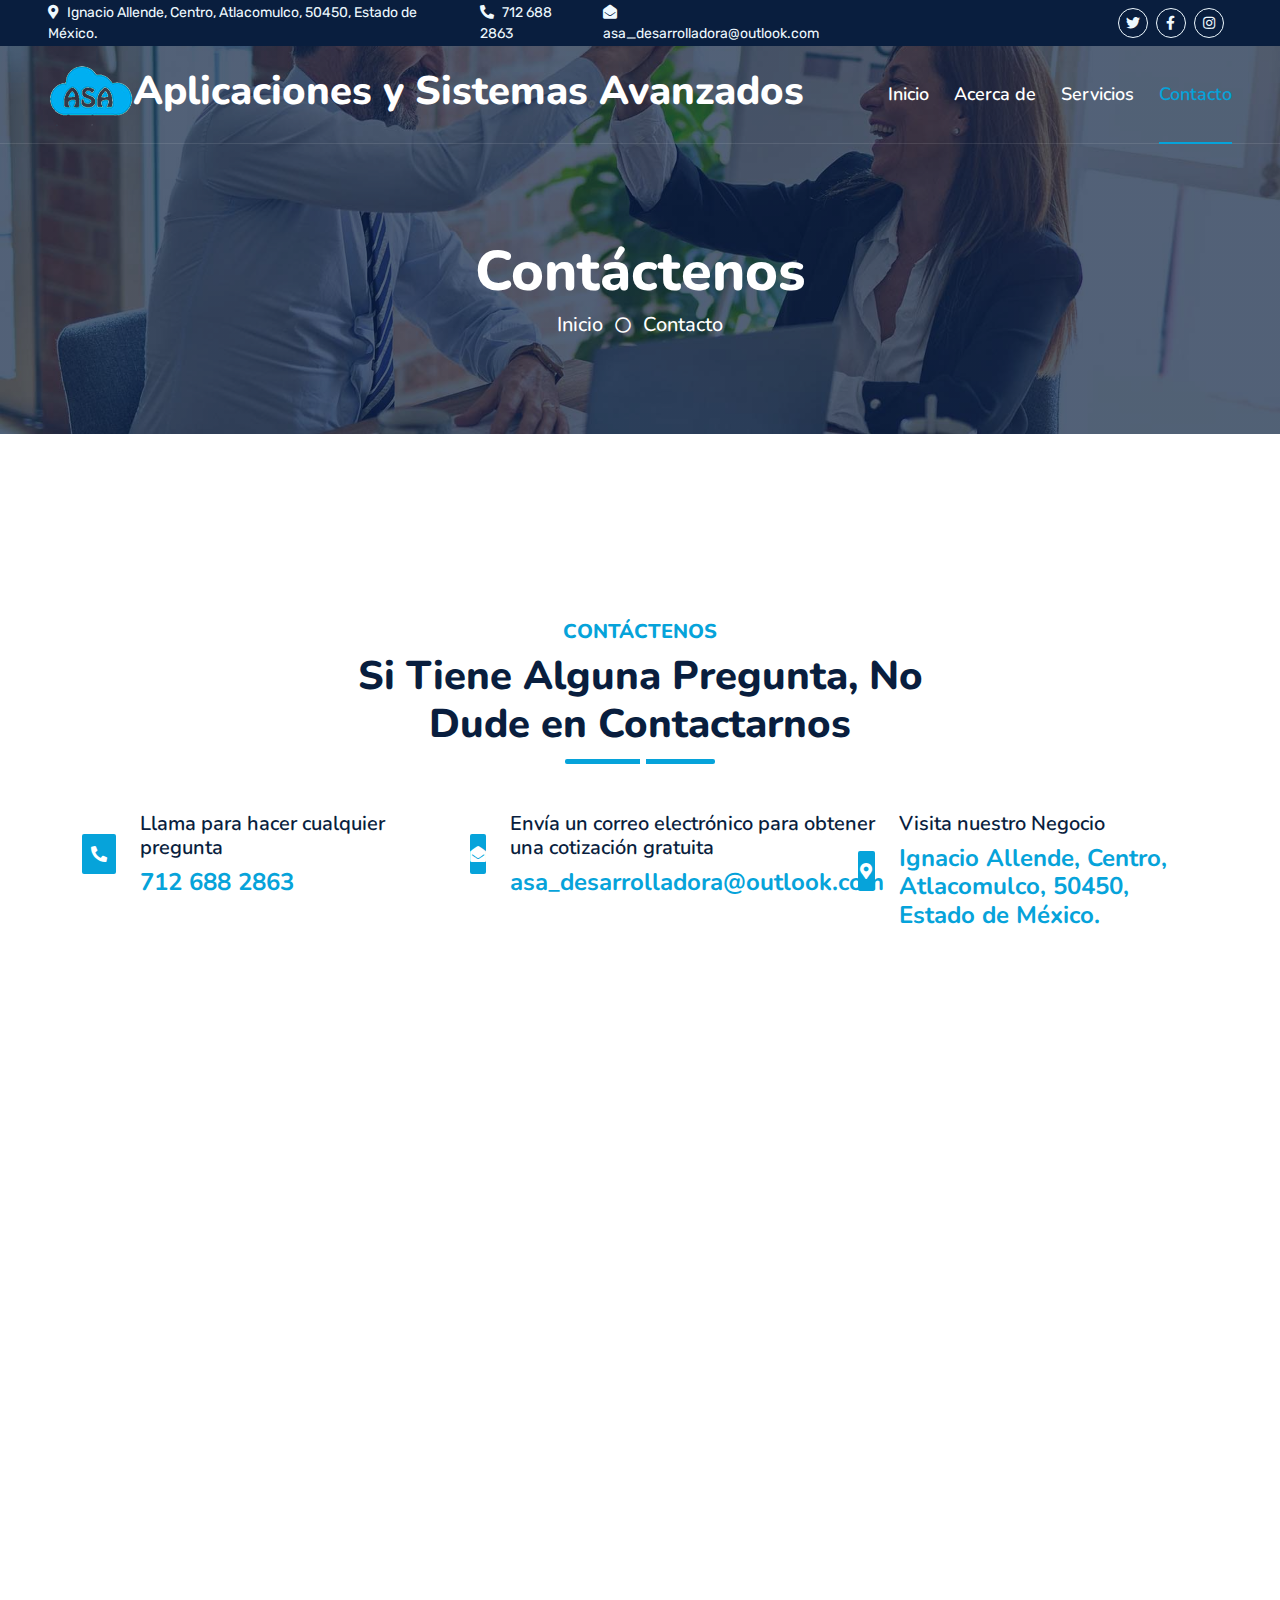
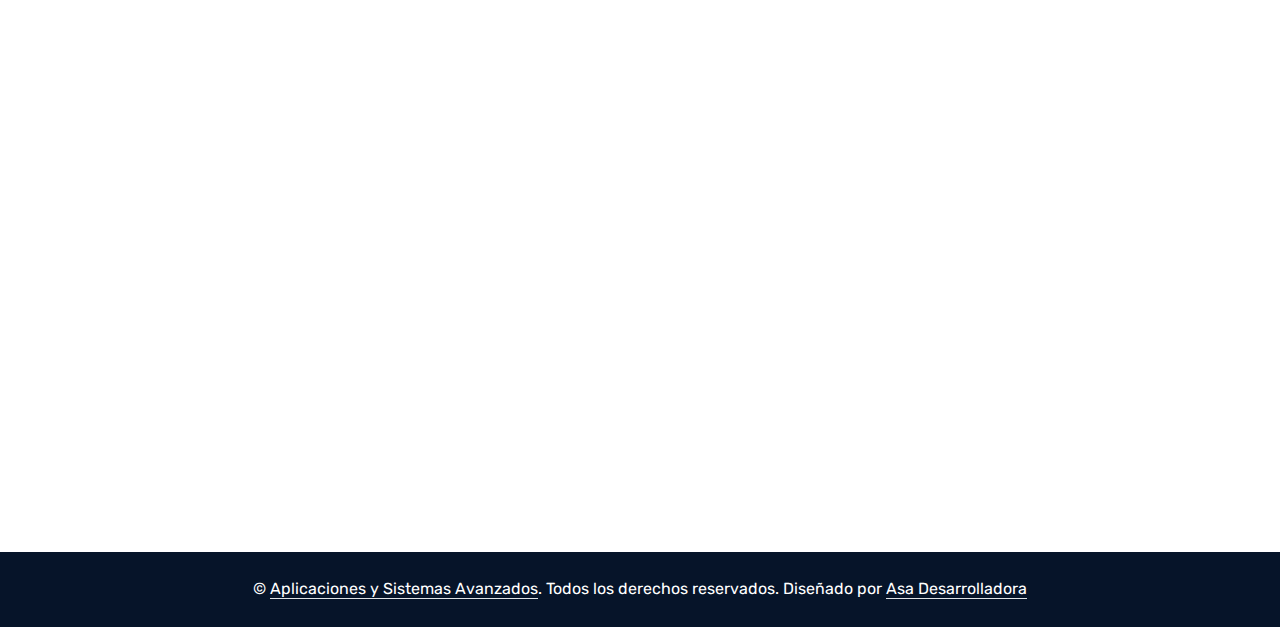
<file: contact.html>
<!DOCTYPE html>
<html lang="es">

<head>
    <meta charset="utf-8">
    <title>Aplicaciones y Sistemas Avanzados</title>
    <meta content="width=device-width, initial-scale=1.0" name="viewport">
    <meta content="Plantillas HTML Gratuitas" name="keywords">
    <meta content="Plantillas HTML Gratuitas" name="description">

    <link href="img/favicon.ico.png" rel="icon">

    <link rel="preconnect" href="https://fonts.googleapis.com">
    <link rel="preconnect" href="https://fonts.gstatic.com" crossorigin>
    <link href="https://fonts.googleapis.com/css2?family=Nunito:wght@400;600;700;800&family=Rubik:wght@400;500;600;700&display=swap" rel="stylesheet">

    <link href="https://cdnjs.cloudflare.com/ajax/libs/font-awesome/5.10.0/css/all.min.css" rel="stylesheet">
    <link href="https://cdn.jsdelivr.net/npm/bootstrap-icons@1.4.1/font/bootstrap-icons.css" rel="stylesheet">

    <link href="lib/owlcarousel/assets/owl.carousel.min.css" rel="stylesheet">
    <link href="lib/animate/animate.min.css" rel="stylesheet">

    <link href="css/bootstrap.min.css" rel="stylesheet">

    <link href="css/style.css" rel="stylesheet">
</head>

<body>
    <div id="spinner" class="show bg-white position-fixed translate-middle w-100 vh-100 top-50 start-50 d-flex align-items-center justify-content-center">
        <div class="spinner"></div>
    </div>
    <div class="container-fluid bg-dark px-5 d-none d-lg-block">
        <div class="row gx-0">
            <div class="col-lg-8 text-center text-lg-start mb-2 mb-lg-0">
                <div class="d-inline-flex align-items-center" style="height: 45px;">
                    <small class="me-3 text-light"><i class="fa fa-map-marker-alt me-2"></i>Ignacio Allende, Centro, Atlacomulco, <C class="P">50450,</C> Estado de México.</small>
                    <small class="me-3 text-light"><i class="fa fa-phone-alt me-2"></i>712 688 2863</small>
                    <small class="text-light"><i class="fa fa-envelope-open me-2"></i>asa_desarrolladora@outlook.com</small>
                </div>
            </div>
            <div class="col-lg-4 text-center text-lg-end">
                <div class="d-inline-flex align-items-center" style="height: 45px;">
                <a class="btn btn-sm btn-outline-light btn-sm-square rounded-circle me-2" href="https://x.com/ASADesarrollad1"><i class="fab fa-twitter fw-normal"></i></a>
                <a class="btn btn-sm btn-outline-light btn-sm-square rounded-circle me-2" href="https://www.facebook.com/profile.php?id=100029619582997"><i class="fab fa-facebook-f fw-normal"></i></a>
                <a class="btn btn-sm btn-outline-light btn-sm-square rounded-circle me-2" href="https://www.instagram.com/asadesarrolladora/"><i class="fab fa-instagram fw-normal"></i></a>
                </div>
            </div>
        </div>
    </div>
    <div class="container-fluid position-relative p-0">
        <nav class="navbar navbar-expand-lg navbar-dark px-5 py-3 py-lg-0">
            <a href="index.html" class="navbar-brand p-0">
                <h1 class="m-0"><img src="img/icono-asa.png" alt="Logo ASA" class="logo-asa-img"></i>Aplicaciones y Sistemas Avanzados</h1>
            </a>
            <button class="navbar-toggler" type="button" data-bs-toggle="collapse" data-bs-target="#navbarCollapse">
                <span class="fa fa-bars"></span>
            </button>
            <div class="collapse navbar-collapse" id="navbarCollapse">
                <div class="navbar-nav ms-auto py-0">
                    <a href="index.html" class="nav-item nav-link">Inicio</a>
                    <a href="about.html" class="nav-item nav-link">Acerca de</a>
                    <a href="service.html" class="nav-item nav-link">Servicios</a>
                    <a href="contact.html" class="nav-item nav-link active">Contacto</a>
                </div>
            </div>
        </nav>

        <div class="container-fluid bg-primary py-5 bg-header" style="margin-bottom: 90px;">
            <div class="row py-5">
                <div class="col-12 pt-lg-5 mt-lg-5 text-center">
                    <h1 class="display-4 text-white animated zoomIn">Contáctenos</h1>
                    <a href="index.html" class="h5 text-white">Inicio</a>
                    <i class="far fa-circle text-white px-2"></i>
                    <a href="contact.html" class="h5 text-white">Contacto</a>
                </div>
            </div>
        </div>
    </div>
    <div class="modal fade" id="searchModal" tabindex="-1">
        <div class="modal-dialog modal-fullscreen">
            <div class="modal-content" style="background: rgba(9, 30, 62, .7);">
                <div class="modal-header border-0">
                    <button type="button" class="btn bg-white btn-close" data-bs-dismiss="modal" aria-label="Close"></button>
                </div>
                <div class="modal-body d-flex align-items-center justify-content-center">
                    <div class="input-group" style="max-width: 600px;">
                        <input type="text" class="form-control bg-transparent border-primary p-3" placeholder="Escriba la palabra clave de búsqueda">
                        <button class="btn btn-primary px-4"><i class="bi bi-search"></i></button>
                    </div>
                </div>
            </div>
        </div>
    </div>
    <div class="container-fluid py-5 wow fadeInUp" data-wow-delay="0.1s">
        <div class="container py-5">
            <div class="section-title text-center position-relative pb-3 mb-5 mx-auto" style="max-width: 600px;">
                <h5 class="fw-bold text-primary text-uppercase">Contáctenos</h5>
                <h1 class="mb-0">Si Tiene Alguna Pregunta, No Dude en Contactarnos</h1>
            </div>
            <div class="row g-5 mb-5">
                <div class="col-lg-4">
                    <div class="d-flex align-items-center wow fadeIn" data-wow-delay="0.1s">
                        <div class="bg-primary d-flex align-items-center justify-content-center rounded" style="width: 40px; height: 40px;">
                            <i class="fa fa-phone-alt text-white"></i>
                        </div>
                        <div class="ps-4">
                            <h5 class="mb-2">Llama para hacer cualquier pregunta</h5>
                            <h4 class="text-primary mb-0">712 688 2863</h4>
                        </div>
                    </div>
                </div>
                <div class="col-lg-4">
                    <div class="d-flex align-items-center wow fadeIn" data-wow-delay="0.4s">
                        <div class="bg-primary d-flex align-items-center justify-content-center rounded" style="width: 40px; height: 40px;">
                            <i class="fa fa-envelope-open text-white"></i>
                        </div>
                        <div class="ps-4">
                            <h5 class="mb-2">Envía un correo electrónico para obtener una cotización gratuita</h5>
                            <h4 class="text-primary mb-0">asa_desarrolladora@outlook.com</h4>
                        </div>
                    </div>
                </div>
                <div class="col-lg-4">
                    <div class="d-flex align-items-center wow fadeIn" data-wow-delay="0.8s">
                        <div class="bg-primary d-flex align-items-center justify-content-center rounded" style="width: 40px; height: 40px;">
                            <i class="fa fa-map-marker-alt text-white"></i>
                        </div>
                        <div class="ps-4">
                            <h5 class="mb-2">Visita nuestro Negocio</h5>
                            <h4 class="text-primary mb-0">Ignacio Allende, Centro, Atlacomulco, <C class="P">50450,</C> Estado de México.</h4>
                        </div>
                    </div>
                </div>
            </div>
            <div class="row g-5">
                <div class="col-lg-6 wow slideInUp" data-wow-delay="0.3s">
                    <form action="https://formspree.io/f/meokbwwp" method="POST">
                        <div class="row g-3">
                                <div class="col-md-6">
                                    <input type="text" name="nombre" class="form-control border-0 bg-light px-4" placeholder="Tu Nombre" style="height: 55px;" required>
                                </div>
                                <div class="col-md-6">
                                    <input type="email" name="_replyto" class="form-control border-0 bg-light px-4" placeholder="Tu Correo Electrónico" style="height: 55px;" required>
                                </div>
                                <div class="col-12">
                                    <input type="text" name="asunto" class="form-control border-0 bg-light px-4" placeholder="Asunto" style="height: 55px;">
                                </div>
                                <div class="col-12">
                                    <textarea name="mensaje" class="form-control border-0 bg-light px-4 py-3" rows="4" placeholder="Mensaje" required></textarea>
                                </div>
                                <div class="col-12">
                                    <button class="btn btn-primary w-100 py-3" type="submit">Enviar Mensaje</button>
                                </div>
                        </div>
                    </form>
                </div>
                <div class="col-lg-6 wow slideInUp" data-wow-delay="0.6s">
                        <iframe class="position-relative rounded w-100 h-100"
                        src="https://www.google.com/maps/embed?pb=!1m18!1m12!1m3!1d481295.74112025765!2d-100.04238476534232!3d19.53633316591361!2m3!1f0!2f0!3f0!3m2!1i1024!2i768!4f13.1!3m3!1m2!1s0x85d259d3290e0821%3A0xfd81ccdf35b249a3!2sASA%20Soporte%20y%20Desarrollo%20de%20Software!5e0!3m2!1ses-419!2smx!4v1753895382859!5m2!1ses-419!2smx"
                        frameborder="0" style="min-height: 350px; border:0;" allowfullscreen="" aria-hidden="false"
                        tabindex="0">
                        </iframe>
                </div>
            </div>
        </div>
    </div>
    <div class="container-fluid py-5 wow fadeInUp" data-wow-delay="0.1s">
        <div class="container py-5 mb-5">
            <div class="bg-white">
                <div class="owl-carousel vendor-carousel">
                    <img src="img/vendor-1.jpg" alt="">
                    <img src="img/vendor-2.jpg" alt="">
                    <img src="img/vendor-3.jpg" alt="">
                    <img src="img/vendor-4.jpg" alt="">
                    <img src="img/vendor-5.jpg" alt="">
                    <img src="img/vendor-6.jpg" alt="">
                    <img src="img/vendor-7.jpg" alt="">
                    <img src="img/vendor-8.jpg" alt="">
                    <img src="img/vendor-9.jpg" alt="">
                </div>
            </div>
        </div>
    </div>
    <!-- Footer Start -->
    <div class="container-fluid bg-dark text-light mt-5 wow fadeInUp" data-wow-delay="0.1s">
        <div class="container">
            <div class="row gx-5">
                <div class="col-lg-4 col-md-6 footer-about">
                    <div class="col-lg-4 col-md-6 footer-about">
                         <div class="d-flex flex-column align-items-center justify-content-center text-center h-100 p-4">
                             <h1 class="m-0 text-white">
                                <img src="img/icono-asa.png" alt="Logo ASA" class="logo-asa-img">ASA
                            </h1>
                                
                            <p class="mt-3 mb-4" style="white-space: nowrap;">Aplicaciones y Sistemas Avanzados</p>

                         </div>
                    </div>
                </div>
                <div class="col-lg-8 col-md-6">
                    <div class="row gx-5">
                        <div class="col-lg-4 col-md-12 pt-5 mb-5">
                            <div class="section-title section-title-sm position-relative pb-3 mb-4">
                                <h3 class="text-light mb-0">Ponte en contacto</h3>
                            </div>
                            <div class="d-flex mb-2">
                                <i class="bi bi-geo-alt text-primary me-2"></i>
                                <p class="mb-0">Ignacio Allende, Centro, Atlacomulco, <C class="P">50450,</C> Estado de México.</p>
                            </div>
                            <div class="d-flex mb-2">
                                <i class="bi bi-envelope-open text-primary me-2"></i>
                                <p class="mb-0">asa_desarrolladora@outlook.com</p>
                            </div>
                            <div class="d-flex mb-2">
                                <i class="bi bi-telephone text-primary me-2"></i>
                                <p class="mb-0">712 688 2863</p>
                            </div>
                            <div class="d-flex mt-4">
                                <a class="btn btn-primary btn-square me-2" href="https://x.com/ASADesarrollad1"><i class="fab fa-twitter fw-normal"></i></a>
                                <a class="btn btn-primary btn-square me-2" href="https://www.facebook.com/profile.php?id=100029619582997"><i class="fab fa-facebook-f fw-normal"></i></a>
                                <a class="btn btn-primary btn-square" href="https://www.instagram.com/asadesarrolladora/"><i class="fab fa-instagram fw-normal"></i></a>
                            </div>
                        </div>
                        <div class="col-lg-4 col-md-12 pt-0 pt-lg-5 mb-5">
                            <div class="section-title section-title-sm position-relative pb-3 mb-4">
                                <h3 class="text-light mb-0">Enlaces rápidos</h3>
                            </div>
                            <div class="link-animated d-flex flex-column justify-content-start">
                                <a class="text-light mb-2" href="index.html"><i class="bi bi-arrow-right text-primary me-2"></i>Inicio</a>
                                <a class="text-light mb-2" href="about.html"><i class="bi bi-arrow-right text-primary me-2"></i>Acerca de</a>
                                <a class="text-light mb-2" href="service.html"><i class="bi bi-arrow-right text-primary me-2"></i>Servicios</a>
                            </div>
                        </div>
                        <div class="col-lg-4 col-md-12 pt-0 pt-lg-5 mb-5">
                            <div class="section-title section-title-sm position-relative pb-3 mb-4">
                                <h3 class="text-light mb-0">Enlaces populares</h3>
                            </div>
                            <div class="link-animated d-flex flex-column justify-content-start">
                                <a class="text-light mb-2" href="index.html"><i class="bi bi-arrow-right text-primary me-2"></i>Inicio</a>
                                <a class="text-light" href="contact.html"><i class="bi bi-arrow-right text-primary me-2"></i>Contacto</a>
                            </div>
                        </div>
                    </div>
                </div>
            </div>
        </div>
    </div>
    <!-- Footer End -->
    <div class="container-fluid text-white" style="background: #061429;">
        <div class="container text-center">
            <div class="row justify-content-end">
                
                <div class="d-flex align-items-center justify-content-center" style="height: 75px;">
                    <p class="mb-0">© <a class="text-white border-bottom" href="index.html">Aplicaciones y Sistemas Avanzados</a>. Todos los derechos reservados. 
						
					Diseñado por <a class="text-white border-bottom" href="https://asadesarrolladora.github.io/com/index.html">Asa Desarrolladora</a></p>
                </div>
               
            </div>
        </div>
    </div>
    <a href="#" class="btn btn-lg btn-primary btn-lg-square rounded back-to-top"><i class="bi bi-arrow-up"></i></a>


    <script src="https://code.jquery.com/jquery-3.4.1.min.js"></script>
    <script src="https://cdn.jsdelivr.net/npm/bootstrap@5.0.0/dist/js/bootstrap.bundle.min.js"></script>
    <script src="lib/wow/wow.min.js"></script>
    <script src="lib/easing/easing.min.js"></script>
    <script src="lib/waypoints/waypoints.min.js"></script>
    <script src="lib/counterup/counterup.min.js"></script>
    <script src="lib/owlcarousel/owl.carousel.min.js"></script>

    <script src="js/main.js"></script>
</body>

</html>
</file>
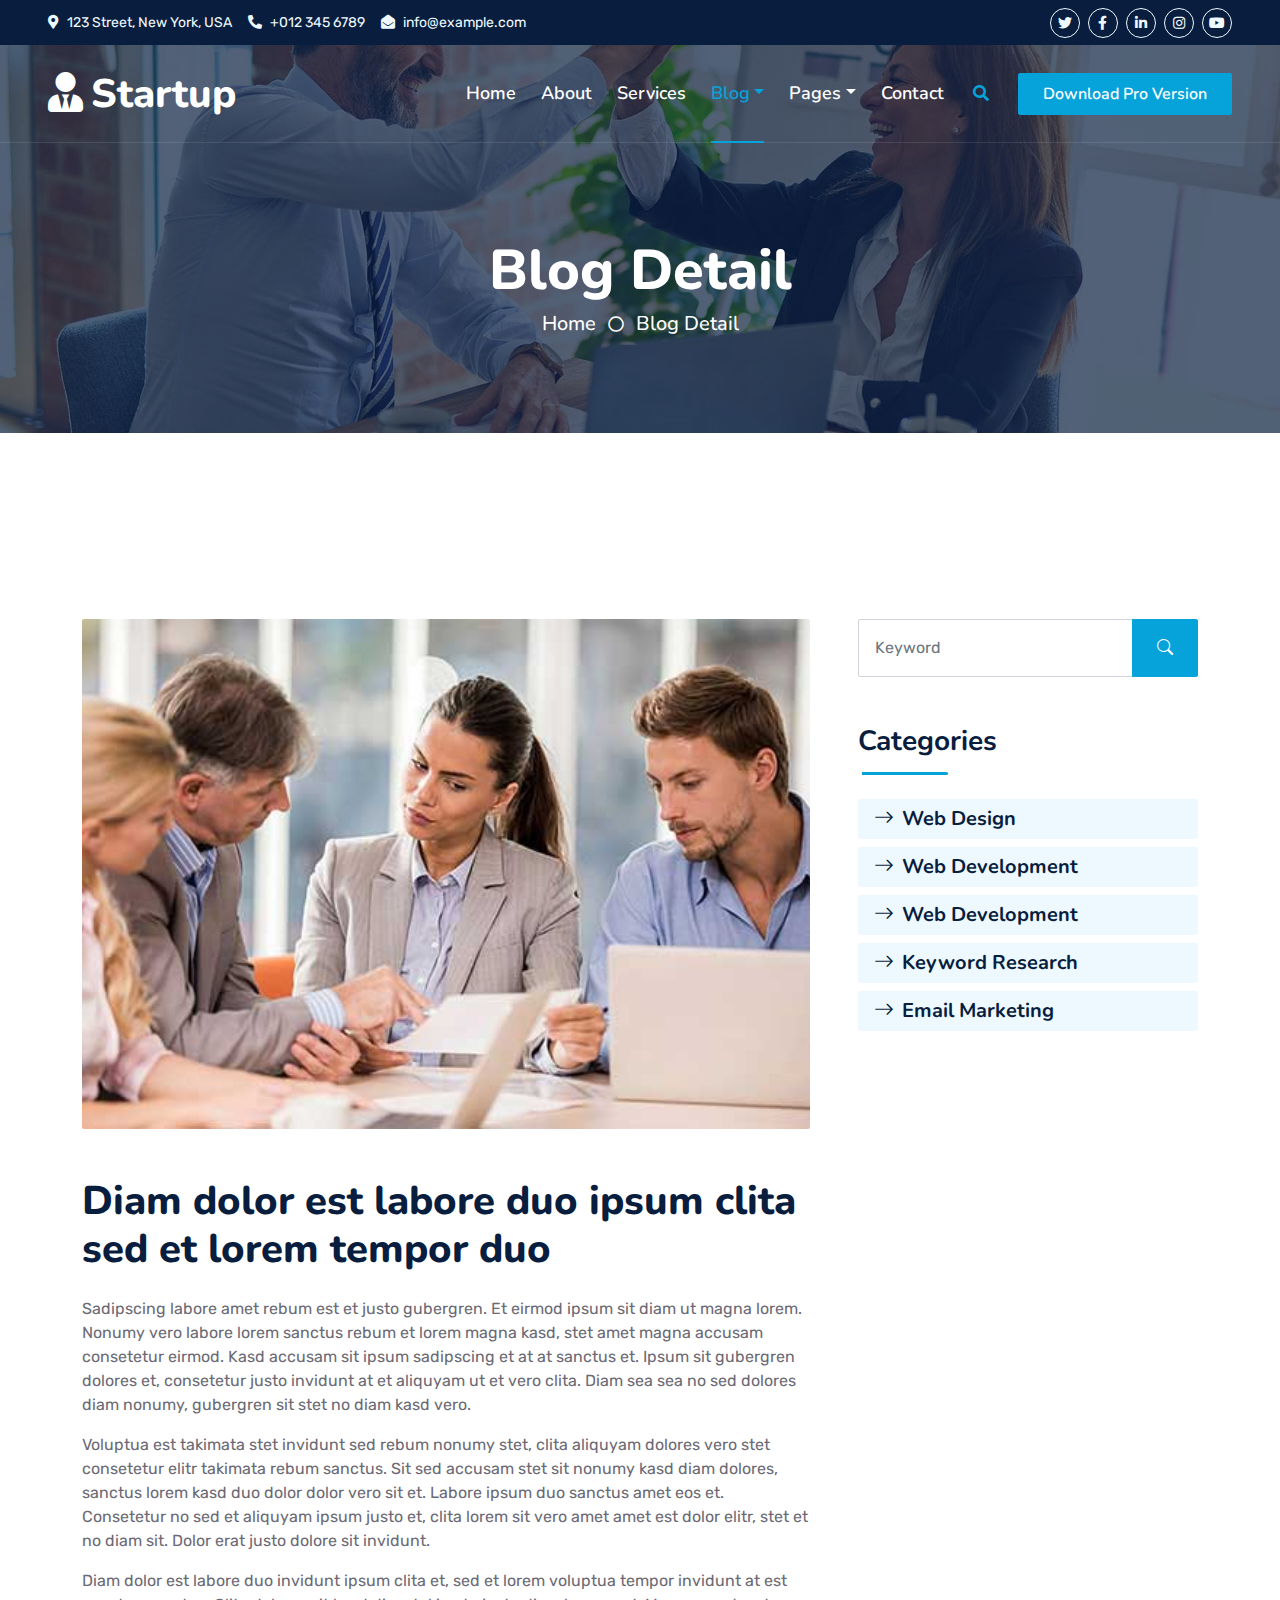
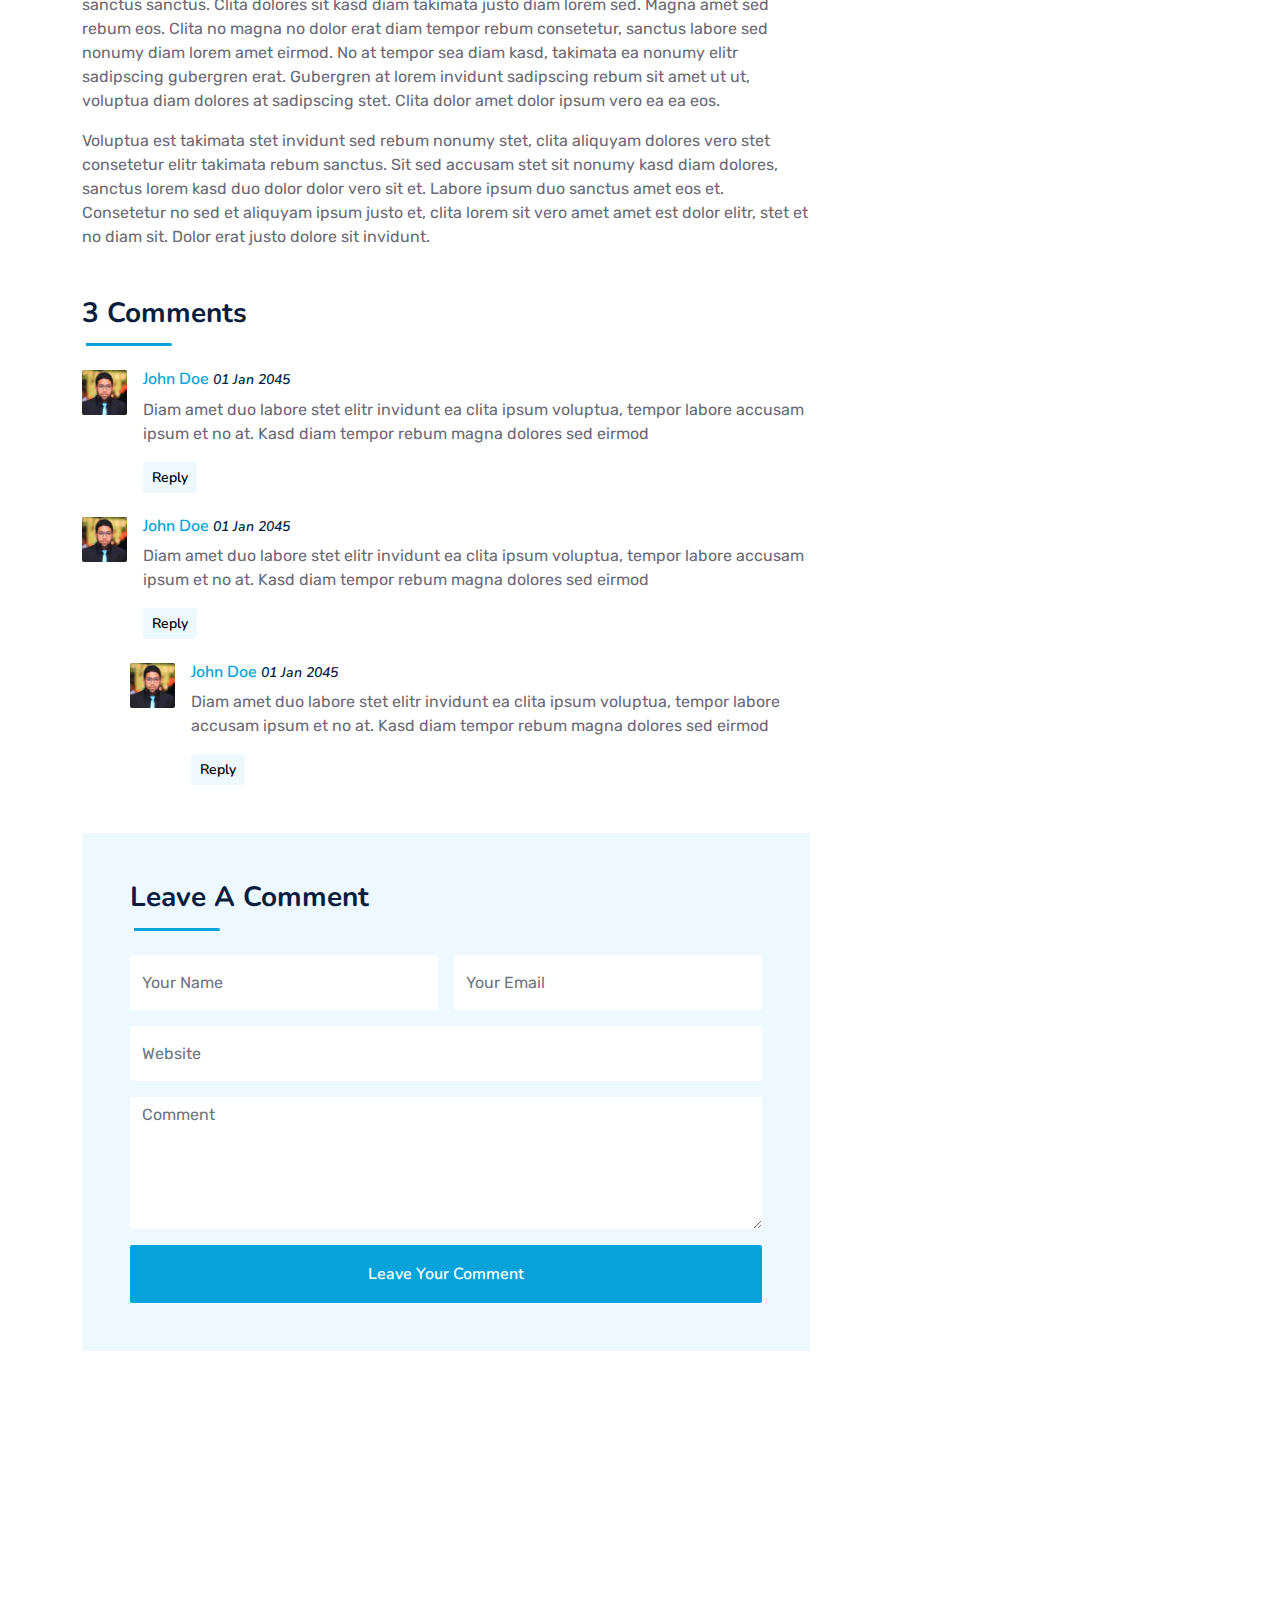
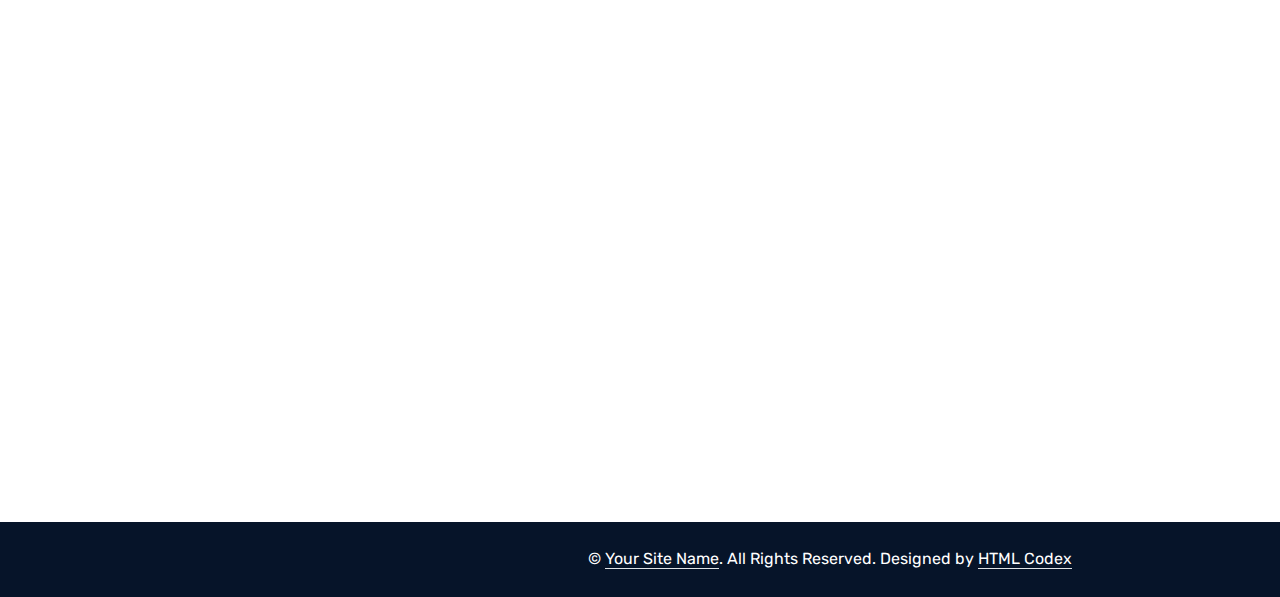
<file: detail.html>
<!DOCTYPE html>
<html lang="en">

<head>
    <meta charset="utf-8">
    <title>Startup - Startup Website Template</title>
    <meta content="width=device-width, initial-scale=1.0" name="viewport">
    <meta content="Free HTML Templates" name="keywords">
    <meta content="Free HTML Templates" name="description">

    <!-- Favicon -->
    <link href="img/favicon.ico" rel="icon">

    <!-- Google Web Fonts -->
    <link rel="preconnect" href="https://fonts.googleapis.com">
    <link rel="preconnect" href="https://fonts.gstatic.com" crossorigin>
    <link href="https://fonts.googleapis.com/css2?family=Nunito:wght@400;600;700;800&family=Rubik:wght@400;500;600;700&display=swap" rel="stylesheet">

    <!-- Icon Font Stylesheet -->
    <link href="https://cdnjs.cloudflare.com/ajax/libs/font-awesome/5.10.0/css/all.min.css" rel="stylesheet">
    <link href="https://cdn.jsdelivr.net/npm/bootstrap-icons@1.4.1/font/bootstrap-icons.css" rel="stylesheet">

    <!-- Libraries Stylesheet -->
    <link href="lib/owlcarousel/assets/owl.carousel.min.css" rel="stylesheet">
    <link href="lib/animate/animate.min.css" rel="stylesheet">

    <!-- Customized Bootstrap Stylesheet -->
    <link href="css/bootstrap.min.css" rel="stylesheet">

    <!-- Template Stylesheet -->
    <link href="css/style.css" rel="stylesheet">
</head>

<body>
    <!-- Spinner Start -->
    <div id="spinner" class="show bg-white position-fixed translate-middle w-100 vh-100 top-50 start-50 d-flex align-items-center justify-content-center">
        <div class="spinner"></div>
    </div>
    <!-- Spinner End -->


    <!-- Topbar Start -->
    <div class="container-fluid bg-dark px-5 d-none d-lg-block">
        <div class="row gx-0">
            <div class="col-lg-8 text-center text-lg-start mb-2 mb-lg-0">
                <div class="d-inline-flex align-items-center" style="height: 45px;">
                    <small class="me-3 text-light"><i class="fa fa-map-marker-alt me-2"></i>123 Street, New York, USA</small>
                    <small class="me-3 text-light"><i class="fa fa-phone-alt me-2"></i>+012 345 6789</small>
                    <small class="text-light"><i class="fa fa-envelope-open me-2"></i>info@example.com</small>
                </div>
            </div>
            <div class="col-lg-4 text-center text-lg-end">
                <div class="d-inline-flex align-items-center" style="height: 45px;">
                    <a class="btn btn-sm btn-outline-light btn-sm-square rounded-circle me-2" href=""><i class="fab fa-twitter fw-normal"></i></a>
                    <a class="btn btn-sm btn-outline-light btn-sm-square rounded-circle me-2" href=""><i class="fab fa-facebook-f fw-normal"></i></a>
                    <a class="btn btn-sm btn-outline-light btn-sm-square rounded-circle me-2" href=""><i class="fab fa-linkedin-in fw-normal"></i></a>
                    <a class="btn btn-sm btn-outline-light btn-sm-square rounded-circle me-2" href=""><i class="fab fa-instagram fw-normal"></i></a>
                    <a class="btn btn-sm btn-outline-light btn-sm-square rounded-circle" href=""><i class="fab fa-youtube fw-normal"></i></a>
                </div>
            </div>
        </div>
    </div>
    <!-- Topbar End -->


    <!-- Navbar Start -->
    <div class="container-fluid position-relative p-0">
        <nav class="navbar navbar-expand-lg navbar-dark px-5 py-3 py-lg-0">
            <a href="index.html" class="navbar-brand p-0">
                <h1 class="m-0"><i class="fa fa-user-tie me-2"></i>Startup</h1>
            </a>
            <button class="navbar-toggler" type="button" data-bs-toggle="collapse" data-bs-target="#navbarCollapse">
                <span class="fa fa-bars"></span>
            </button>
            <div class="collapse navbar-collapse" id="navbarCollapse">
                <div class="navbar-nav ms-auto py-0">
                    <a href="index.html" class="nav-item nav-link">Home</a>
                    <a href="about.html" class="nav-item nav-link">About</a>
                    <a href="service.html" class="nav-item nav-link">Services</a>
                    <div class="nav-item dropdown">
                        <a href="#" class="nav-link dropdown-toggle active" data-bs-toggle="dropdown">Blog</a>
                        <div class="dropdown-menu m-0">
                            <a href="blog.html" class="dropdown-item">Blog Grid</a>
                            <a href="detail.html" class="dropdown-item active">Blog Detail</a>
                        </div>
                    </div>
                    <div class="nav-item dropdown">
                        <a href="#" class="nav-link dropdown-toggle" data-bs-toggle="dropdown">Pages</a>
                        <div class="dropdown-menu m-0">
                            <a href="price.html" class="dropdown-item">Pricing Plan</a>
                            <a href="feature.html" class="dropdown-item">Our features</a>
                            <a href="team.html" class="dropdown-item">Team Members</a>
                            <a href="testimonial.html" class="dropdown-item">Testimonial</a>
                            <a href="quote.html" class="dropdown-item">Free Quote</a>
                        </div>
                    </div>
                    <a href="contact.html" class="nav-item nav-link">Contact</a>
                </div>
                <butaton type="button" class="btn text-primary ms-3" data-bs-toggle="modal" data-bs-target="#searchModal"><i class="fa fa-search"></i></butaton>
                <a href="https://htmlcodex.com/startup-company-website-template" class="btn btn-primary py-2 px-4 ms-3">Download Pro Version</a>
            </div>
        </nav>

        <div class="container-fluid bg-primary py-5 bg-header" style="margin-bottom: 90px;">
            <div class="row py-5">
                <div class="col-12 pt-lg-5 mt-lg-5 text-center">
                    <h1 class="display-4 text-white animated zoomIn">Blog Detail</h1>
                    <a href="" class="h5 text-white">Home</a>
                    <i class="far fa-circle text-white px-2"></i>
                    <a href="" class="h5 text-white">Blog Detail</a>
                </div>
            </div>
        </div>
    </div>
    <!-- Navbar End -->


    <!-- Full Screen Search Start -->
    <div class="modal fade" id="searchModal" tabindex="-1">
        <div class="modal-dialog modal-fullscreen">
            <div class="modal-content" style="background: rgba(9, 30, 62, .7);">
                <div class="modal-header border-0">
                    <button type="button" class="btn bg-white btn-close" data-bs-dismiss="modal" aria-label="Close"></button>
                </div>
                <div class="modal-body d-flex align-items-center justify-content-center">
                    <div class="input-group" style="max-width: 600px;">
                        <input type="text" class="form-control bg-transparent border-primary p-3" placeholder="Type search keyword">
                        <button class="btn btn-primary px-4"><i class="bi bi-search"></i></button>
                    </div>
                </div>
            </div>
        </div>
    </div>
    <!-- Full Screen Search End -->


    <!-- Blog Start -->
    <div class="container-fluid py-5 wow fadeInUp" data-wow-delay="0.1s">
        <div class="container py-5">
            <div class="row g-5">
                <div class="col-lg-8">
                    <!-- Blog Detail Start -->
                    <div class="mb-5">
                        <img class="img-fluid w-100 rounded mb-5" src="img/blog-1.jpg" alt="">
                        <h1 class="mb-4">Diam dolor est labore duo ipsum clita sed et lorem tempor duo</h1>
                        <p>Sadipscing labore amet rebum est et justo gubergren. Et eirmod ipsum sit diam ut
                            magna lorem. Nonumy vero labore lorem sanctus rebum et lorem magna kasd, stet
                            amet magna accusam consetetur eirmod. Kasd accusam sit ipsum sadipscing et at at
                            sanctus et. Ipsum sit gubergren dolores et, consetetur justo invidunt at et
                            aliquyam ut et vero clita. Diam sea sea no sed dolores diam nonumy, gubergren
                            sit stet no diam kasd vero.</p>
                        <p>Voluptua est takimata stet invidunt sed rebum nonumy stet, clita aliquyam dolores
                            vero stet consetetur elitr takimata rebum sanctus. Sit sed accusam stet sit
                            nonumy kasd diam dolores, sanctus lorem kasd duo dolor dolor vero sit et. Labore
                            ipsum duo sanctus amet eos et. Consetetur no sed et aliquyam ipsum justo et,
                            clita lorem sit vero amet amet est dolor elitr, stet et no diam sit. Dolor erat
                            justo dolore sit invidunt.</p>
                        <p>Diam dolor est labore duo invidunt ipsum clita et, sed et lorem voluptua tempor
                            invidunt at est sanctus sanctus. Clita dolores sit kasd diam takimata justo diam
                            lorem sed. Magna amet sed rebum eos. Clita no magna no dolor erat diam tempor
                            rebum consetetur, sanctus labore sed nonumy diam lorem amet eirmod. No at tempor
                            sea diam kasd, takimata ea nonumy elitr sadipscing gubergren erat. Gubergren at
                            lorem invidunt sadipscing rebum sit amet ut ut, voluptua diam dolores at
                            sadipscing stet. Clita dolor amet dolor ipsum vero ea ea eos.</p>
                        <p>Voluptua est takimata stet invidunt sed rebum nonumy stet, clita aliquyam dolores
                            vero stet consetetur elitr takimata rebum sanctus. Sit sed accusam stet sit
                            nonumy kasd diam dolores, sanctus lorem kasd duo dolor dolor vero sit et. Labore
                            ipsum duo sanctus amet eos et. Consetetur no sed et aliquyam ipsum justo et,
                            clita lorem sit vero amet amet est dolor elitr, stet et no diam sit. Dolor erat
                            justo dolore sit invidunt.</p>
                    </div>
                    <!-- Blog Detail End -->
    
                    <!-- Comment List Start -->
                    <div class="mb-5">
                        <div class="section-title section-title-sm position-relative pb-3 mb-4">
                            <h3 class="mb-0">3 Comments</h3>
                        </div>
                        <div class="d-flex mb-4">
                            <img src="img/user.jpg" class="img-fluid rounded" style="width: 45px; height: 45px;">
                            <div class="ps-3">
                                <h6><a href="">John Doe</a> <small><i>01 Jan 2045</i></small></h6>
                                <p>Diam amet duo labore stet elitr invidunt ea clita ipsum voluptua, tempor labore
                                    accusam ipsum et no at. Kasd diam tempor rebum magna dolores sed eirmod</p>
                                <button class="btn btn-sm btn-light">Reply</button>
                            </div>
                        </div>
                        <div class="d-flex mb-4">
                            <img src="img/user.jpg" class="img-fluid rounded" style="width: 45px; height: 45px;">
                            <div class="ps-3">
                                <h6><a href="">John Doe</a> <small><i>01 Jan 2045</i></small></h6>
                                <p>Diam amet duo labore stet elitr invidunt ea clita ipsum voluptua, tempor labore
                                    accusam ipsum et no at. Kasd diam tempor rebum magna dolores sed eirmod</p>
                                <button class="btn btn-sm btn-light">Reply</button>
                            </div>
                        </div>
                        <div class="d-flex ms-5 mb-4">
                            <img src="img/user.jpg" class="img-fluid rounded" style="width: 45px; height: 45px;">
                            <div class="ps-3">
                                <h6><a href="">John Doe</a> <small><i>01 Jan 2045</i></small></h6>
                                <p>Diam amet duo labore stet elitr invidunt ea clita ipsum voluptua, tempor labore
                                    accusam ipsum et no at. Kasd diam tempor rebum magna dolores sed eirmod</p>
                                <button class="btn btn-sm btn-light">Reply</button>
                            </div>
                        </div>
                    </div>
                    <!-- Comment List End -->
    
                    <!-- Comment Form Start -->
                    <div class="bg-light rounded p-5">
                        <div class="section-title section-title-sm position-relative pb-3 mb-4">
                            <h3 class="mb-0">Leave A Comment</h3>
                        </div>
                        <form>
                            <div class="row g-3">
                                <div class="col-12 col-sm-6">
                                    <input type="text" class="form-control bg-white border-0" placeholder="Your Name" style="height: 55px;">
                                </div>
                                <div class="col-12 col-sm-6">
                                    <input type="email" class="form-control bg-white border-0" placeholder="Your Email" style="height: 55px;">
                                </div>
                                <div class="col-12">
                                    <input type="text" class="form-control bg-white border-0" placeholder="Website" style="height: 55px;">
                                </div>
                                <div class="col-12">
                                    <textarea class="form-control bg-white border-0" rows="5" placeholder="Comment"></textarea>
                                </div>
                                <div class="col-12">
                                    <button class="btn btn-primary w-100 py-3" type="submit">Leave Your Comment</button>
                                </div>
                            </div>
                        </form>
                    </div>
                    <!-- Comment Form End -->
                </div>
    
                <!-- Sidebar Start -->
                <div class="col-lg-4">
                    <!-- Search Form Start -->
                    <div class="mb-5 wow slideInUp" data-wow-delay="0.1s">
                        <div class="input-group">
                            <input type="text" class="form-control p-3" placeholder="Keyword">
                            <button class="btn btn-primary px-4"><i class="bi bi-search"></i></button>
                        </div>
                    </div>
                    <!-- Search Form End -->
    
                    <!-- Category Start -->
                    <div class="mb-5 wow slideInUp" data-wow-delay="0.1s">
                        <div class="section-title section-title-sm position-relative pb-3 mb-4">
                            <h3 class="mb-0">Categories</h3>
                        </div>
                        <div class="link-animated d-flex flex-column justify-content-start">
                            <a class="h5 fw-semi-bold bg-light rounded py-2 px-3 mb-2" href="#"><i class="bi bi-arrow-right me-2"></i>Web Design</a>
                            <a class="h5 fw-semi-bold bg-light rounded py-2 px-3 mb-2" href="#"><i class="bi bi-arrow-right me-2"></i>Web Development</a>
                            <a class="h5 fw-semi-bold bg-light rounded py-2 px-3 mb-2" href="#"><i class="bi bi-arrow-right me-2"></i>Web Development</a>
                            <a class="h5 fw-semi-bold bg-light rounded py-2 px-3 mb-2" href="#"><i class="bi bi-arrow-right me-2"></i>Keyword Research</a>
                            <a class="h5 fw-semi-bold bg-light rounded py-2 px-3 mb-2" href="#"><i class="bi bi-arrow-right me-2"></i>Email Marketing</a>
                        </div>
                    </div>
                    <!-- Category End -->
    
                    <!-- Recent Post Start -->
                    <div class="mb-5 wow slideInUp" data-wow-delay="0.1s">
                        <div class="section-title section-title-sm position-relative pb-3 mb-4">
                            <h3 class="mb-0">Recent Post</h3>
                        </div>
                        <div class="d-flex rounded overflow-hidden mb-3">
                            <img class="img-fluid" src="img/blog-1.jpg" style="width: 100px; height: 100px; object-fit: cover;" alt="">
                            <a href="" class="h5 fw-semi-bold d-flex align-items-center bg-light px-3 mb-0">Lorem ipsum dolor sit amet adipis elit
                            </a>
                        </div>
                        <div class="d-flex rounded overflow-hidden mb-3">
                            <img class="img-fluid" src="img/blog-2.jpg" style="width: 100px; height: 100px; object-fit: cover;" alt="">
                            <a href="" class="h5 fw-semi-bold d-flex align-items-center bg-light px-3 mb-0">Lorem ipsum dolor sit amet adipis elit
                            </a>
                        </div>
                        <div class="d-flex rounded overflow-hidden mb-3">
                            <img class="img-fluid" src="img/blog-3.jpg" style="width: 100px; height: 100px; object-fit: cover;" alt="">
                            <a href="" class="h5 fw-semi-bold d-flex align-items-center bg-light px-3 mb-0">Lorem ipsum dolor sit amet adipis elit
                            </a>
                        </div>
                        <div class="d-flex rounded overflow-hidden mb-3">
                            <img class="img-fluid" src="img/blog-1.jpg" style="width: 100px; height: 100px; object-fit: cover;" alt="">
                            <a href="" class="h5 fw-semi-bold d-flex align-items-center bg-light px-3 mb-0">Lorem ipsum dolor sit amet adipis elit
                            </a>
                        </div>
                        <div class="d-flex rounded overflow-hidden mb-3">
                            <img class="img-fluid" src="img/blog-2.jpg" style="width: 100px; height: 100px; object-fit: cover;" alt="">
                            <a href="" class="h5 fw-semi-bold d-flex align-items-center bg-light px-3 mb-0">Lorem ipsum dolor sit amet adipis elit
                            </a>
                        </div>
                        <div class="d-flex rounded overflow-hidden mb-3">
                            <img class="img-fluid" src="img/blog-3.jpg" style="width: 100px; height: 100px; object-fit: cover;" alt="">
                            <a href="" class="h5 fw-semi-bold d-flex align-items-center bg-light px-3 mb-0">Lorem ipsum dolor sit amet adipis elit
                            </a>
                        </div>
                    </div>
                    <!-- Recent Post End -->
    
                    <!-- Image Start -->
                    <div class="mb-5 wow slideInUp" data-wow-delay="0.1s">
                        <img src="img/blog-1.jpg" alt="" class="img-fluid rounded">
                    </div>
                    <!-- Image End -->
    
                    <!-- Tags Start -->
                    <div class="mb-5 wow slideInUp" data-wow-delay="0.1s">
                        <div class="section-title section-title-sm position-relative pb-3 mb-4">
                            <h3 class="mb-0">Tag Cloud</h3>
                        </div>
                        <div class="d-flex flex-wrap m-n1">
                            <a href="" class="btn btn-light m-1">Design</a>
                            <a href="" class="btn btn-light m-1">Development</a>
                            <a href="" class="btn btn-light m-1">Marketing</a>
                            <a href="" class="btn btn-light m-1">SEO</a>
                            <a href="" class="btn btn-light m-1">Writing</a>
                            <a href="" class="btn btn-light m-1">Consulting</a>
                            <a href="" class="btn btn-light m-1">Design</a>
                            <a href="" class="btn btn-light m-1">Development</a>
                            <a href="" class="btn btn-light m-1">Marketing</a>
                            <a href="" class="btn btn-light m-1">SEO</a>
                            <a href="" class="btn btn-light m-1">Writing</a>
                            <a href="" class="btn btn-light m-1">Consulting</a>
                        </div>
                    </div>
                    <!-- Tags End -->
    
                    <!-- Plain Text Start -->
                    <div class="wow slideInUp" data-wow-delay="0.1s">
                        <div class="section-title section-title-sm position-relative pb-3 mb-4">
                            <h3 class="mb-0">Plain Text</h3>
                        </div>
                        <div class="bg-light text-center" style="padding: 30px;">
                            <p>Vero sea et accusam justo dolor accusam lorem consetetur, dolores sit amet sit dolor clita kasd justo, diam accusam no sea ut tempor magna takimata, amet sit et diam dolor ipsum amet diam</p>
                            <a href="" class="btn btn-primary py-2 px-4">Read More</a>
                        </div>
                    </div>
                    <!-- Plain Text End -->
                </div>
                <!-- Sidebar End -->
            </div>
        </div>
    </div>
    <!-- Blog End -->


    <!-- Vendor Start -->
    <div class="container-fluid py-5 wow fadeInUp" data-wow-delay="0.1s">
        <div class="container py-5 mb-5">
            <div class="bg-white">
                <div class="owl-carousel vendor-carousel">
                    <img src="img/vendor-1.jpg" alt="">
                    <img src="img/vendor-2.jpg" alt="">
                    <img src="img/vendor-3.jpg" alt="">
                    <img src="img/vendor-4.jpg" alt="">
                    <img src="img/vendor-5.jpg" alt="">
                    <img src="img/vendor-6.jpg" alt="">
                    <img src="img/vendor-7.jpg" alt="">
                    <img src="img/vendor-8.jpg" alt="">
                    <img src="img/vendor-9.jpg" alt="">
                </div>
            </div>
        </div>
    </div>
    <!-- Vendor End -->
    

    <!-- Footer Start -->
    <div class="container-fluid bg-dark text-light mt-5 wow fadeInUp" data-wow-delay="0.1s">
        <div class="container">
            <div class="row gx-5">
                <div class="col-lg-4 col-md-6 footer-about">
                    <div class="d-flex flex-column align-items-center justify-content-center text-center h-100 bg-primary p-4">
                        <a href="index.html" class="navbar-brand">
                            <h1 class="m-0 text-white"><i class="fa fa-user-tie me-2"></i>Startup</h1>
                        </a>
                        <p class="mt-3 mb-4">Lorem diam sit erat dolor elitr et, diam lorem justo amet clita stet eos sit. Elitr dolor duo lorem, elitr clita ipsum sea. Diam amet erat lorem stet eos. Diam amet et kasd eos duo.</p>
                        <form action="">
                            <div class="input-group">
                                <input type="text" class="form-control border-white p-3" placeholder="Your Email">
                                <button class="btn btn-dark">Sign Up</button>
                            </div>
                        </form>
                    </div>
                </div>
                <div class="col-lg-8 col-md-6">
                    <div class="row gx-5">
                        <div class="col-lg-4 col-md-12 pt-5 mb-5">
                            <div class="section-title section-title-sm position-relative pb-3 mb-4">
                                <h3 class="text-light mb-0">Get In Touch</h3>
                            </div>
                            <div class="d-flex mb-2">
                                <i class="bi bi-geo-alt text-primary me-2"></i>
                                <p class="mb-0">123 Street, New York, USA</p>
                            </div>
                            <div class="d-flex mb-2">
                                <i class="bi bi-envelope-open text-primary me-2"></i>
                                <p class="mb-0">info@example.com</p>
                            </div>
                            <div class="d-flex mb-2">
                                <i class="bi bi-telephone text-primary me-2"></i>
                                <p class="mb-0">+012 345 67890</p>
                            </div>
                            <div class="d-flex mt-4">
                                <a class="btn btn-primary btn-square me-2" href="#"><i class="fab fa-twitter fw-normal"></i></a>
                                <a class="btn btn-primary btn-square me-2" href="#"><i class="fab fa-facebook-f fw-normal"></i></a>
                                <a class="btn btn-primary btn-square me-2" href="#"><i class="fab fa-linkedin-in fw-normal"></i></a>
                                <a class="btn btn-primary btn-square" href="#"><i class="fab fa-instagram fw-normal"></i></a>
                            </div>
                        </div>
                        <div class="col-lg-4 col-md-12 pt-0 pt-lg-5 mb-5">
                            <div class="section-title section-title-sm position-relative pb-3 mb-4">
                                <h3 class="text-light mb-0">Quick Links</h3>
                            </div>
                            <div class="link-animated d-flex flex-column justify-content-start">
                                <a class="text-light mb-2" href="#"><i class="bi bi-arrow-right text-primary me-2"></i>Home</a>
                                <a class="text-light mb-2" href="#"><i class="bi bi-arrow-right text-primary me-2"></i>About Us</a>
                                <a class="text-light mb-2" href="#"><i class="bi bi-arrow-right text-primary me-2"></i>Our Services</a>
                                <a class="text-light mb-2" href="#"><i class="bi bi-arrow-right text-primary me-2"></i>Meet The Team</a>
                                <a class="text-light mb-2" href="#"><i class="bi bi-arrow-right text-primary me-2"></i>Latest Blog</a>
                                <a class="text-light" href="#"><i class="bi bi-arrow-right text-primary me-2"></i>Contact Us</a>
                            </div>
                        </div>
                        <div class="col-lg-4 col-md-12 pt-0 pt-lg-5 mb-5">
                            <div class="section-title section-title-sm position-relative pb-3 mb-4">
                                <h3 class="text-light mb-0">Popular Links</h3>
                            </div>
                            <div class="link-animated d-flex flex-column justify-content-start">
                                <a class="text-light mb-2" href="#"><i class="bi bi-arrow-right text-primary me-2"></i>Home</a>
                                <a class="text-light mb-2" href="#"><i class="bi bi-arrow-right text-primary me-2"></i>About Us</a>
                                <a class="text-light mb-2" href="#"><i class="bi bi-arrow-right text-primary me-2"></i>Our Services</a>
                                <a class="text-light mb-2" href="#"><i class="bi bi-arrow-right text-primary me-2"></i>Meet The Team</a>
                                <a class="text-light mb-2" href="#"><i class="bi bi-arrow-right text-primary me-2"></i>Latest Blog</a>
                                <a class="text-light" href="#"><i class="bi bi-arrow-right text-primary me-2"></i>Contact Us</a>
                            </div>
                        </div>
                    </div>
                </div>
            </div>
        </div>
    </div>
    <div class="container-fluid text-white" style="background: #061429;">
        <div class="container text-center">
            <div class="row justify-content-end">
                <div class="col-lg-8 col-md-6">
                    <div class="d-flex align-items-center justify-content-center" style="height: 75px;">
                        <p class="mb-0">&copy; <a class="text-white border-bottom" href="#">Your Site Name</a>. All Rights Reserved. 
						
						<!--/*** This template is free as long as you keep the footer author’s credit link/attribution link/backlink. If you'd like to use the template without the footer author’s credit link/attribution link/backlink, you can purchase the Credit Removal License from "https://htmlcodex.com/credit-removal". Thank you for your support. ***/-->
						Designed by <a class="text-white border-bottom" href="https://htmlcodex.com">HTML Codex</a></p>
                    </div>
                </div>
            </div>
        </div>
    </div>
    <!-- Footer End -->


    <!-- Back to Top -->
    <a href="#" class="btn btn-lg btn-primary btn-lg-square rounded back-to-top"><i class="bi bi-arrow-up"></i></a>


    <!-- JavaScript Libraries -->
    <script src="https://code.jquery.com/jquery-3.4.1.min.js"></script>
    <script src="https://cdn.jsdelivr.net/npm/bootstrap@5.0.0/dist/js/bootstrap.bundle.min.js"></script>
    <script src="lib/wow/wow.min.js"></script>
    <script src="lib/easing/easing.min.js"></script>
    <script src="lib/waypoints/waypoints.min.js"></script>
    <script src="lib/counterup/counterup.min.js"></script>
    <script src="lib/owlcarousel/owl.carousel.min.js"></script>

    <!-- Template Javascript -->
    <script src="js/main.js"></script>
</body>

</html>
</file>
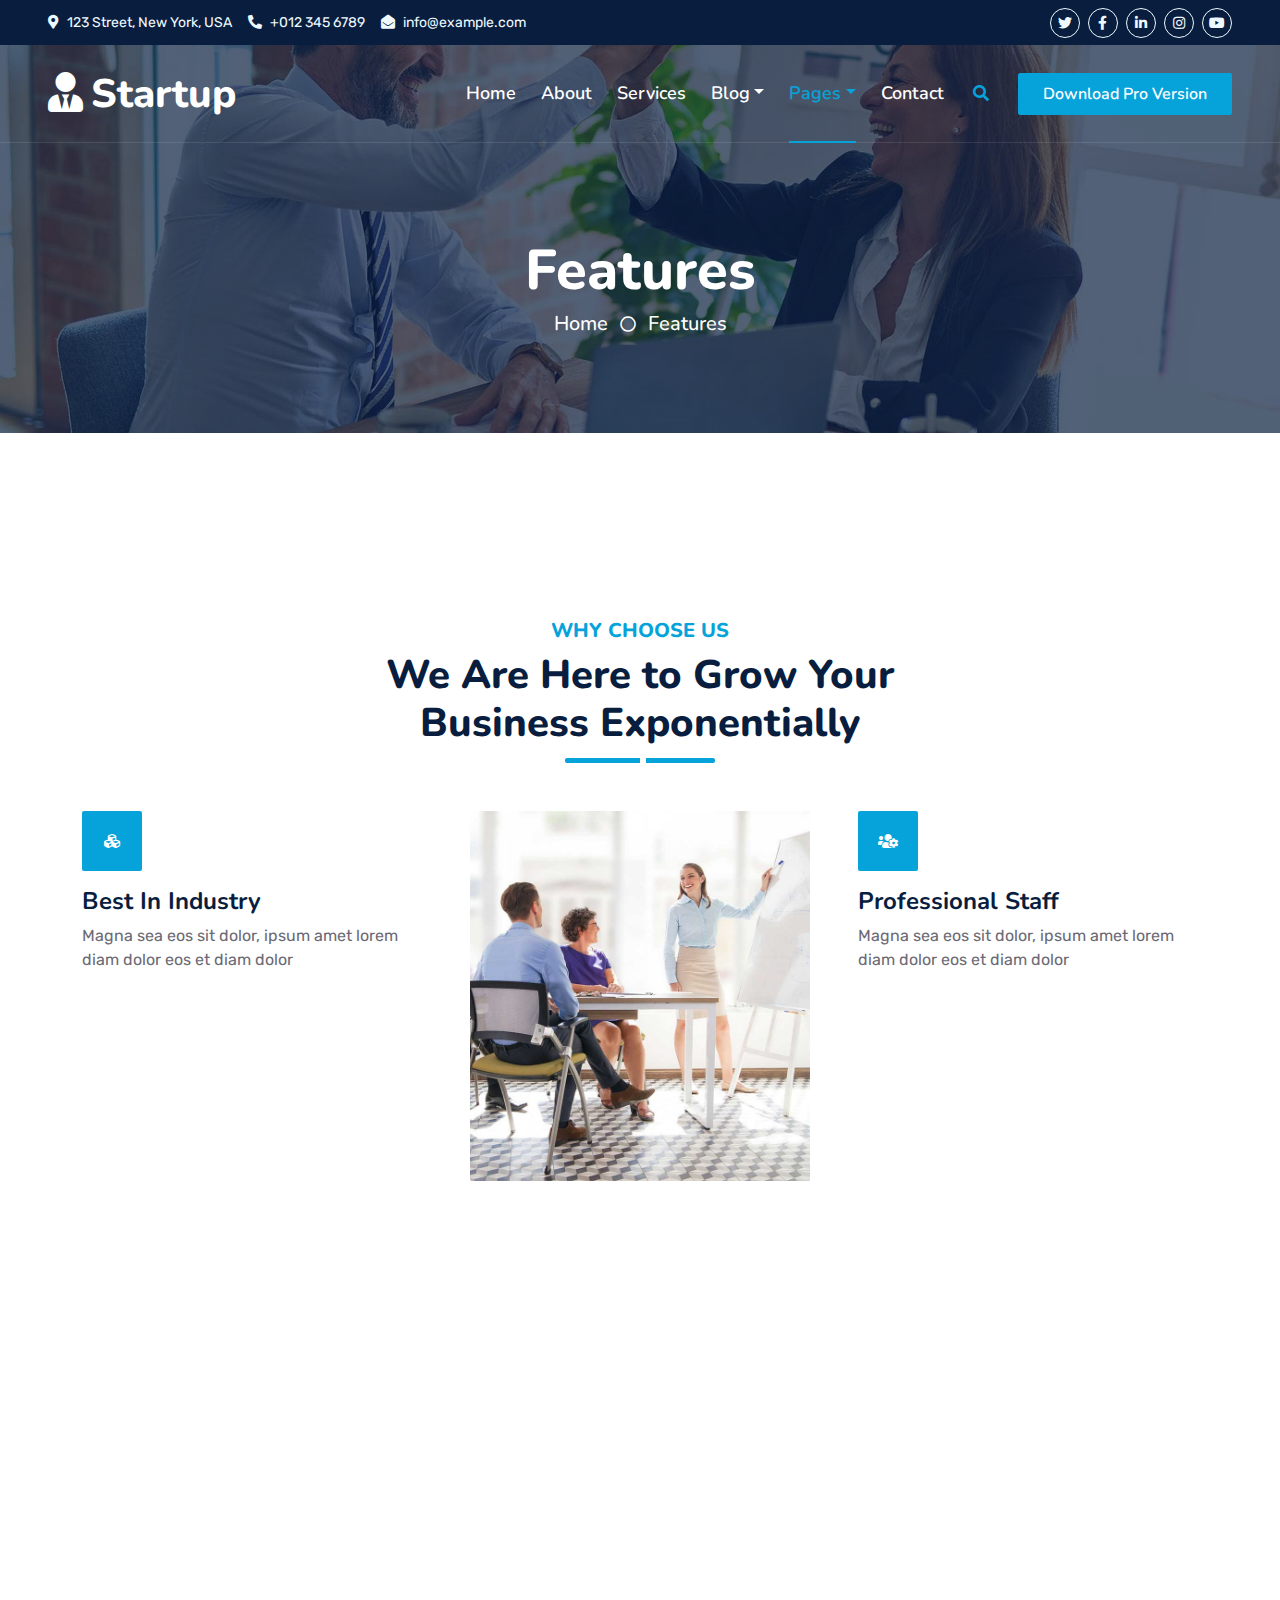
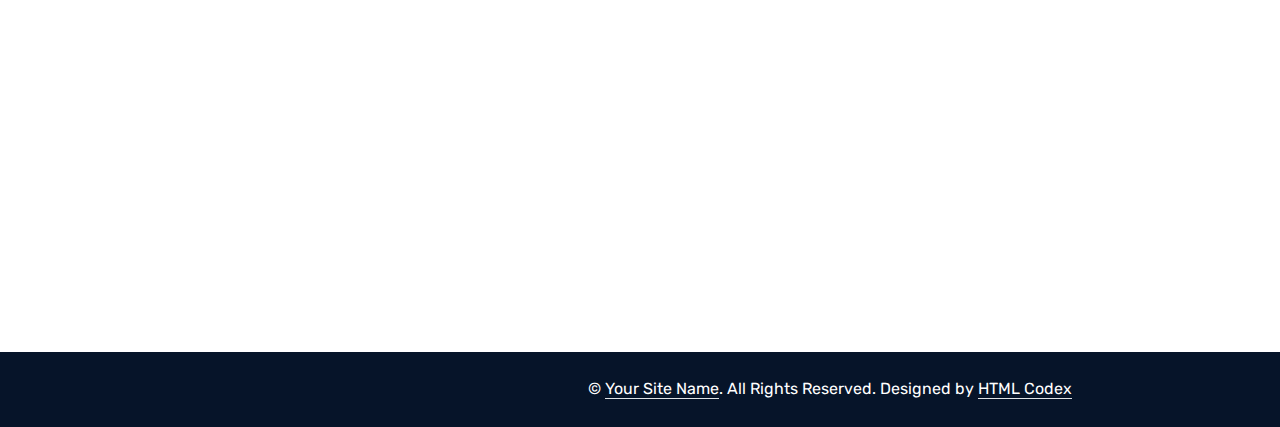
<file: feature.html>
<!DOCTYPE html>
<html lang="en">

<head>
    <meta charset="utf-8">
    <title>Startup - Startup Website Template</title>
    <meta content="width=device-width, initial-scale=1.0" name="viewport">
    <meta content="Free HTML Templates" name="keywords">
    <meta content="Free HTML Templates" name="description">

    <!-- Favicon -->
    <link href="img/favicon.ico" rel="icon">

    <!-- Google Web Fonts -->
    <link rel="preconnect" href="https://fonts.googleapis.com">
    <link rel="preconnect" href="https://fonts.gstatic.com" crossorigin>
    <link href="https://fonts.googleapis.com/css2?family=Nunito:wght@400;600;700;800&family=Rubik:wght@400;500;600;700&display=swap" rel="stylesheet">

    <!-- Icon Font Stylesheet -->
    <link href="https://cdnjs.cloudflare.com/ajax/libs/font-awesome/5.10.0/css/all.min.css" rel="stylesheet">
    <link href="https://cdn.jsdelivr.net/npm/bootstrap-icons@1.4.1/font/bootstrap-icons.css" rel="stylesheet">

    <!-- Libraries Stylesheet -->
    <link href="lib/owlcarousel/assets/owl.carousel.min.css" rel="stylesheet">
    <link href="lib/animate/animate.min.css" rel="stylesheet">

    <!-- Customized Bootstrap Stylesheet -->
    <link href="css/bootstrap.min.css" rel="stylesheet">

    <!-- Template Stylesheet -->
    <link href="css/style.css" rel="stylesheet">
</head>

<body>
    <!-- Spinner Start -->
    <div id="spinner" class="show bg-white position-fixed translate-middle w-100 vh-100 top-50 start-50 d-flex align-items-center justify-content-center">
        <div class="spinner"></div>
    </div>
    <!-- Spinner End -->


    <!-- Topbar Start -->
    <div class="container-fluid bg-dark px-5 d-none d-lg-block">
        <div class="row gx-0">
            <div class="col-lg-8 text-center text-lg-start mb-2 mb-lg-0">
                <div class="d-inline-flex align-items-center" style="height: 45px;">
                    <small class="me-3 text-light"><i class="fa fa-map-marker-alt me-2"></i>123 Street, New York, USA</small>
                    <small class="me-3 text-light"><i class="fa fa-phone-alt me-2"></i>+012 345 6789</small>
                    <small class="text-light"><i class="fa fa-envelope-open me-2"></i>info@example.com</small>
                </div>
            </div>
            <div class="col-lg-4 text-center text-lg-end">
                <div class="d-inline-flex align-items-center" style="height: 45px;">
                    <a class="btn btn-sm btn-outline-light btn-sm-square rounded-circle me-2" href=""><i class="fab fa-twitter fw-normal"></i></a>
                    <a class="btn btn-sm btn-outline-light btn-sm-square rounded-circle me-2" href=""><i class="fab fa-facebook-f fw-normal"></i></a>
                    <a class="btn btn-sm btn-outline-light btn-sm-square rounded-circle me-2" href=""><i class="fab fa-linkedin-in fw-normal"></i></a>
                    <a class="btn btn-sm btn-outline-light btn-sm-square rounded-circle me-2" href=""><i class="fab fa-instagram fw-normal"></i></a>
                    <a class="btn btn-sm btn-outline-light btn-sm-square rounded-circle" href=""><i class="fab fa-youtube fw-normal"></i></a>
                </div>
            </div>
        </div>
    </div>
    <!-- Topbar End -->


    <!-- Navbar Start -->
    <div class="container-fluid position-relative p-0">
        <nav class="navbar navbar-expand-lg navbar-dark px-5 py-3 py-lg-0">
            <a href="index.html" class="navbar-brand p-0">
                <h1 class="m-0"><i class="fa fa-user-tie me-2"></i>Startup</h1>
            </a>
            <button class="navbar-toggler" type="button" data-bs-toggle="collapse" data-bs-target="#navbarCollapse">
                <span class="fa fa-bars"></span>
            </button>
            <div class="collapse navbar-collapse" id="navbarCollapse">
                <div class="navbar-nav ms-auto py-0">
                    <a href="index.html" class="nav-item nav-link">Home</a>
                    <a href="about.html" class="nav-item nav-link">About</a>
                    <a href="service.html" class="nav-item nav-link">Services</a>
                    <div class="nav-item dropdown">
                        <a href="#" class="nav-link dropdown-toggle" data-bs-toggle="dropdown">Blog</a>
                        <div class="dropdown-menu m-0">
                            <a href="blog.html" class="dropdown-item">Blog Grid</a>
                            <a href="detail.html" class="dropdown-item">Blog Detail</a>
                        </div>
                    </div>
                    <div class="nav-item dropdown">
                        <a href="#" class="nav-link dropdown-toggle active" data-bs-toggle="dropdown">Pages</a>
                        <div class="dropdown-menu m-0">
                            <a href="price.html" class="dropdown-item">Pricing Plan</a>
                            <a href="feature.html" class="dropdown-item active">Our features</a>
                            <a href="team.html" class="dropdown-item">Team Members</a>
                            <a href="testimonial.html" class="dropdown-item">Testimonial</a>
                            <a href="quote.html" class="dropdown-item">Free Quote</a>
                        </div>
                    </div>
                    <a href="contact.html" class="nav-item nav-link">Contact</a>
                </div>
                <butaton type="button" class="btn text-primary ms-3" data-bs-toggle="modal" data-bs-target="#searchModal"><i class="fa fa-search"></i></butaton>
                <a href="https://htmlcodex.com/startup-company-website-template" class="btn btn-primary py-2 px-4 ms-3">Download Pro Version</a>
            </div>
        </nav>

        <div class="container-fluid bg-primary py-5 bg-header" style="margin-bottom: 90px;">
            <div class="row py-5">
                <div class="col-12 pt-lg-5 mt-lg-5 text-center">
                    <h1 class="display-4 text-white animated zoomIn">Features</h1>
                    <a href="" class="h5 text-white">Home</a>
                    <i class="far fa-circle text-white px-2"></i>
                    <a href="" class="h5 text-white">Features</a>
                </div>
            </div>
        </div>
    </div>
    <!-- Navbar End -->


    <!-- Full Screen Search Start -->
    <div class="modal fade" id="searchModal" tabindex="-1">
        <div class="modal-dialog modal-fullscreen">
            <div class="modal-content" style="background: rgba(9, 30, 62, .7);">
                <div class="modal-header border-0">
                    <button type="button" class="btn bg-white btn-close" data-bs-dismiss="modal" aria-label="Close"></button>
                </div>
                <div class="modal-body d-flex align-items-center justify-content-center">
                    <div class="input-group" style="max-width: 600px;">
                        <input type="text" class="form-control bg-transparent border-primary p-3" placeholder="Type search keyword">
                        <button class="btn btn-primary px-4"><i class="bi bi-search"></i></button>
                    </div>
                </div>
            </div>
        </div>
    </div>
    <!-- Full Screen Search End -->


    <!-- Features Start -->
    <div class="container-fluid py-5 wow fadeInUp" data-wow-delay="0.1s">
        <div class="container py-5">
            <div class="section-title text-center position-relative pb-3 mb-5 mx-auto" style="max-width: 600px;">
                <h5 class="fw-bold text-primary text-uppercase">Why Choose Us</h5>
                <h1 class="mb-0">We Are Here to Grow Your Business Exponentially</h1>
            </div>
            <div class="row g-5">
                <div class="col-lg-4">
                    <div class="row g-5">
                        <div class="col-12 wow zoomIn" data-wow-delay="0.2s">
                            <div class="bg-primary rounded d-flex align-items-center justify-content-center mb-3" style="width: 60px; height: 60px;">
                                <i class="fa fa-cubes text-white"></i>
                            </div>
                            <h4>Best In Industry</h4>
                            <p class="mb-0">Magna sea eos sit dolor, ipsum amet lorem diam dolor eos et diam dolor</p>
                        </div>
                        <div class="col-12 wow zoomIn" data-wow-delay="0.6s">
                            <div class="bg-primary rounded d-flex align-items-center justify-content-center mb-3" style="width: 60px; height: 60px;">
                                <i class="fa fa-award text-white"></i>
                            </div>
                            <h4>Award Winning</h4>
                            <p class="mb-0">Magna sea eos sit dolor, ipsum amet lorem diam dolor eos et diam dolor</p>
                        </div>
                    </div>
                </div>
                <div class="col-lg-4  wow zoomIn" data-wow-delay="0.9s" style="min-height: 350px;">
                    <div class="position-relative h-100">
                        <img class="position-absolute w-100 h-100 rounded wow zoomIn" data-wow-delay="0.1s" src="img/feature.jpg" style="object-fit: cover;">
                    </div>
                </div>
                <div class="col-lg-4">
                    <div class="row g-5">
                        <div class="col-12 wow zoomIn" data-wow-delay="0.4s">
                            <div class="bg-primary rounded d-flex align-items-center justify-content-center mb-3" style="width: 60px; height: 60px;">
                                <i class="fa fa-users-cog text-white"></i>
                            </div>
                            <h4>Professional Staff</h4>
                            <p class="mb-0">Magna sea eos sit dolor, ipsum amet lorem diam dolor eos et diam dolor</p>
                        </div>
                        <div class="col-12 wow zoomIn" data-wow-delay="0.8s">
                            <div class="bg-primary rounded d-flex align-items-center justify-content-center mb-3" style="width: 60px; height: 60px;">
                                <i class="fa fa-phone-alt text-white"></i>
                            </div>
                            <h4>24/7 Support</h4>
                            <p class="mb-0">Magna sea eos sit dolor, ipsum amet lorem diam dolor eos et diam dolor</p>
                        </div>
                    </div>
                </div>
            </div>
        </div>
    </div>
    <!-- Features Start -->


    <!-- Vendor Start -->
    <div class="container-fluid py-5 wow fadeInUp" data-wow-delay="0.1s">
        <div class="container py-5 mb-5">
            <div class="bg-white">
                <div class="owl-carousel vendor-carousel">
                    <img src="img/vendor-1.jpg" alt="">
                    <img src="img/vendor-2.jpg" alt="">
                    <img src="img/vendor-3.jpg" alt="">
                    <img src="img/vendor-4.jpg" alt="">
                    <img src="img/vendor-5.jpg" alt="">
                    <img src="img/vendor-6.jpg" alt="">
                    <img src="img/vendor-7.jpg" alt="">
                    <img src="img/vendor-8.jpg" alt="">
                    <img src="img/vendor-9.jpg" alt="">
                </div>
            </div>
        </div>
    </div>
    <!-- Vendor End -->
    

    <!-- Footer Start -->
    <div class="container-fluid bg-dark text-light mt-5 wow fadeInUp" data-wow-delay="0.1s">
        <div class="container">
            <div class="row gx-5">
                <div class="col-lg-4 col-md-6 footer-about">
                    <div class="d-flex flex-column align-items-center justify-content-center text-center h-100 bg-primary p-4">
                        <a href="index.html" class="navbar-brand">
                            <h1 class="m-0 text-white"><i class="fa fa-user-tie me-2"></i>Startup</h1>
                        </a>
                        <p class="mt-3 mb-4">Lorem diam sit erat dolor elitr et, diam lorem justo amet clita stet eos sit. Elitr dolor duo lorem, elitr clita ipsum sea. Diam amet erat lorem stet eos. Diam amet et kasd eos duo.</p>
                        <form action="">
                            <div class="input-group">
                                <input type="text" class="form-control border-white p-3" placeholder="Your Email">
                                <button class="btn btn-dark">Sign Up</button>
                            </div>
                        </form>
                    </div>
                </div>
                <div class="col-lg-8 col-md-6">
                    <div class="row gx-5">
                        <div class="col-lg-4 col-md-12 pt-5 mb-5">
                            <div class="section-title section-title-sm position-relative pb-3 mb-4">
                                <h3 class="text-light mb-0">Get In Touch</h3>
                            </div>
                            <div class="d-flex mb-2">
                                <i class="bi bi-geo-alt text-primary me-2"></i>
                                <p class="mb-0">123 Street, New York, USA</p>
                            </div>
                            <div class="d-flex mb-2">
                                <i class="bi bi-envelope-open text-primary me-2"></i>
                                <p class="mb-0">info@example.com</p>
                            </div>
                            <div class="d-flex mb-2">
                                <i class="bi bi-telephone text-primary me-2"></i>
                                <p class="mb-0">+012 345 67890</p>
                            </div>
                            <div class="d-flex mt-4">
                                <a class="btn btn-primary btn-square me-2" href="#"><i class="fab fa-twitter fw-normal"></i></a>
                                <a class="btn btn-primary btn-square me-2" href="#"><i class="fab fa-facebook-f fw-normal"></i></a>
                                <a class="btn btn-primary btn-square me-2" href="#"><i class="fab fa-linkedin-in fw-normal"></i></a>
                                <a class="btn btn-primary btn-square" href="#"><i class="fab fa-instagram fw-normal"></i></a>
                            </div>
                        </div>
                        <div class="col-lg-4 col-md-12 pt-0 pt-lg-5 mb-5">
                            <div class="section-title section-title-sm position-relative pb-3 mb-4">
                                <h3 class="text-light mb-0">Quick Links</h3>
                            </div>
                            <div class="link-animated d-flex flex-column justify-content-start">
                                <a class="text-light mb-2" href="#"><i class="bi bi-arrow-right text-primary me-2"></i>Home</a>
                                <a class="text-light mb-2" href="#"><i class="bi bi-arrow-right text-primary me-2"></i>About Us</a>
                                <a class="text-light mb-2" href="#"><i class="bi bi-arrow-right text-primary me-2"></i>Our Services</a>
                                <a class="text-light mb-2" href="#"><i class="bi bi-arrow-right text-primary me-2"></i>Meet The Team</a>
                                <a class="text-light mb-2" href="#"><i class="bi bi-arrow-right text-primary me-2"></i>Latest Blog</a>
                                <a class="text-light" href="#"><i class="bi bi-arrow-right text-primary me-2"></i>Contact Us</a>
                            </div>
                        </div>
                        <div class="col-lg-4 col-md-12 pt-0 pt-lg-5 mb-5">
                            <div class="section-title section-title-sm position-relative pb-3 mb-4">
                                <h3 class="text-light mb-0">Popular Links</h3>
                            </div>
                            <div class="link-animated d-flex flex-column justify-content-start">
                                <a class="text-light mb-2" href="#"><i class="bi bi-arrow-right text-primary me-2"></i>Home</a>
                                <a class="text-light mb-2" href="#"><i class="bi bi-arrow-right text-primary me-2"></i>About Us</a>
                                <a class="text-light mb-2" href="#"><i class="bi bi-arrow-right text-primary me-2"></i>Our Services</a>
                                <a class="text-light mb-2" href="#"><i class="bi bi-arrow-right text-primary me-2"></i>Meet The Team</a>
                                <a class="text-light mb-2" href="#"><i class="bi bi-arrow-right text-primary me-2"></i>Latest Blog</a>
                                <a class="text-light" href="#"><i class="bi bi-arrow-right text-primary me-2"></i>Contact Us</a>
                            </div>
                        </div>
                    </div>
                </div>
            </div>
        </div>
    </div>
    <div class="container-fluid text-white" style="background: #061429;">
        <div class="container text-center">
            <div class="row justify-content-end">
                <div class="col-lg-8 col-md-6">
                    <div class="d-flex align-items-center justify-content-center" style="height: 75px;">
                        <p class="mb-0">&copy; <a class="text-white border-bottom" href="#">Your Site Name</a>. All Rights Reserved. 
						
						<!--/*** This template is free as long as you keep the footer author’s credit link/attribution link/backlink. If you'd like to use the template without the footer author’s credit link/attribution link/backlink, you can purchase the Credit Removal License from "https://htmlcodex.com/credit-removal". Thank you for your support. ***/-->
						Designed by <a class="text-white border-bottom" href="https://htmlcodex.com">HTML Codex</a></p>
                    </div>
                </div>
            </div>
        </div>
    </div>
    <!-- Footer End -->


    <!-- Back to Top -->
    <a href="#" class="btn btn-lg btn-primary btn-lg-square rounded back-to-top"><i class="bi bi-arrow-up"></i></a>


    <!-- JavaScript Libraries -->
    <script src="https://code.jquery.com/jquery-3.4.1.min.js"></script>
    <script src="https://cdn.jsdelivr.net/npm/bootstrap@5.0.0/dist/js/bootstrap.bundle.min.js"></script>
    <script src="lib/wow/wow.min.js"></script>
    <script src="lib/easing/easing.min.js"></script>
    <script src="lib/waypoints/waypoints.min.js"></script>
    <script src="lib/counterup/counterup.min.js"></script>
    <script src="lib/owlcarousel/owl.carousel.min.js"></script>

    <!-- Template Javascript -->
    <script src="js/main.js"></script>
</body>

</html>
</file>
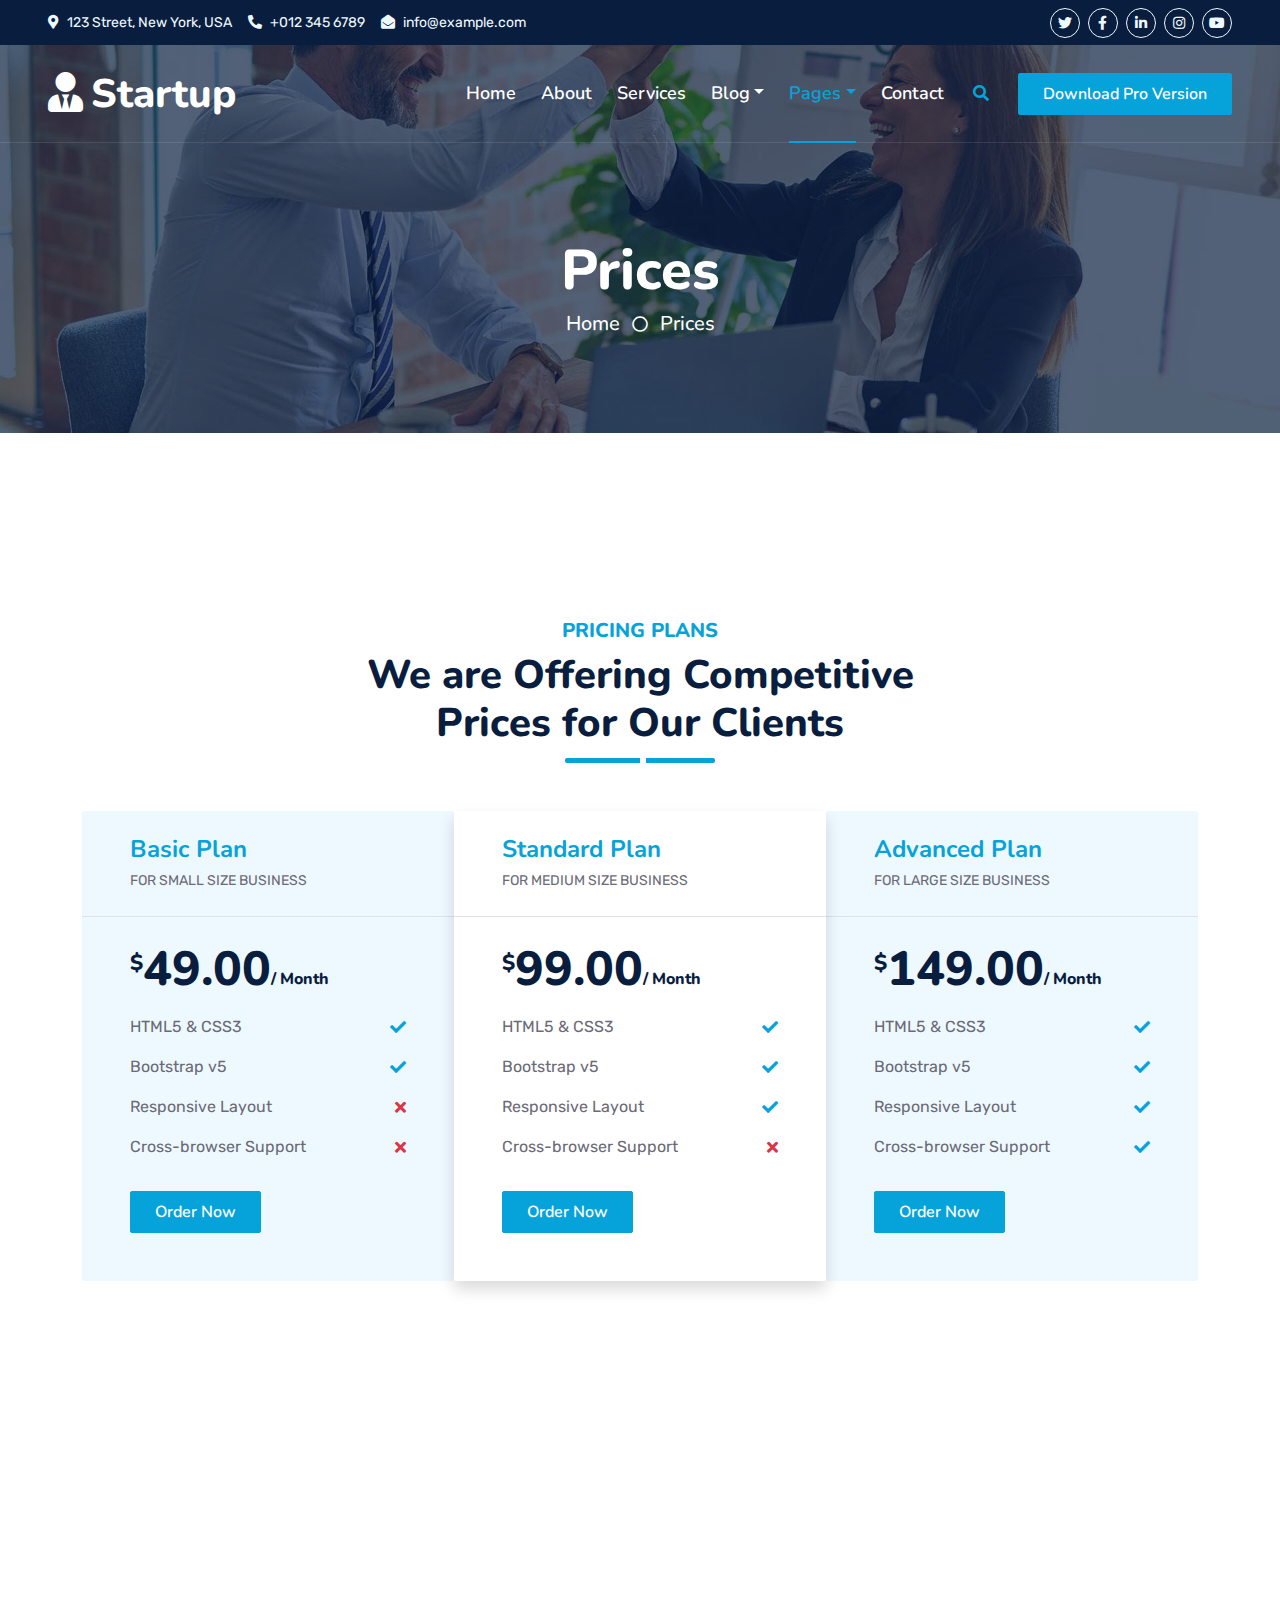
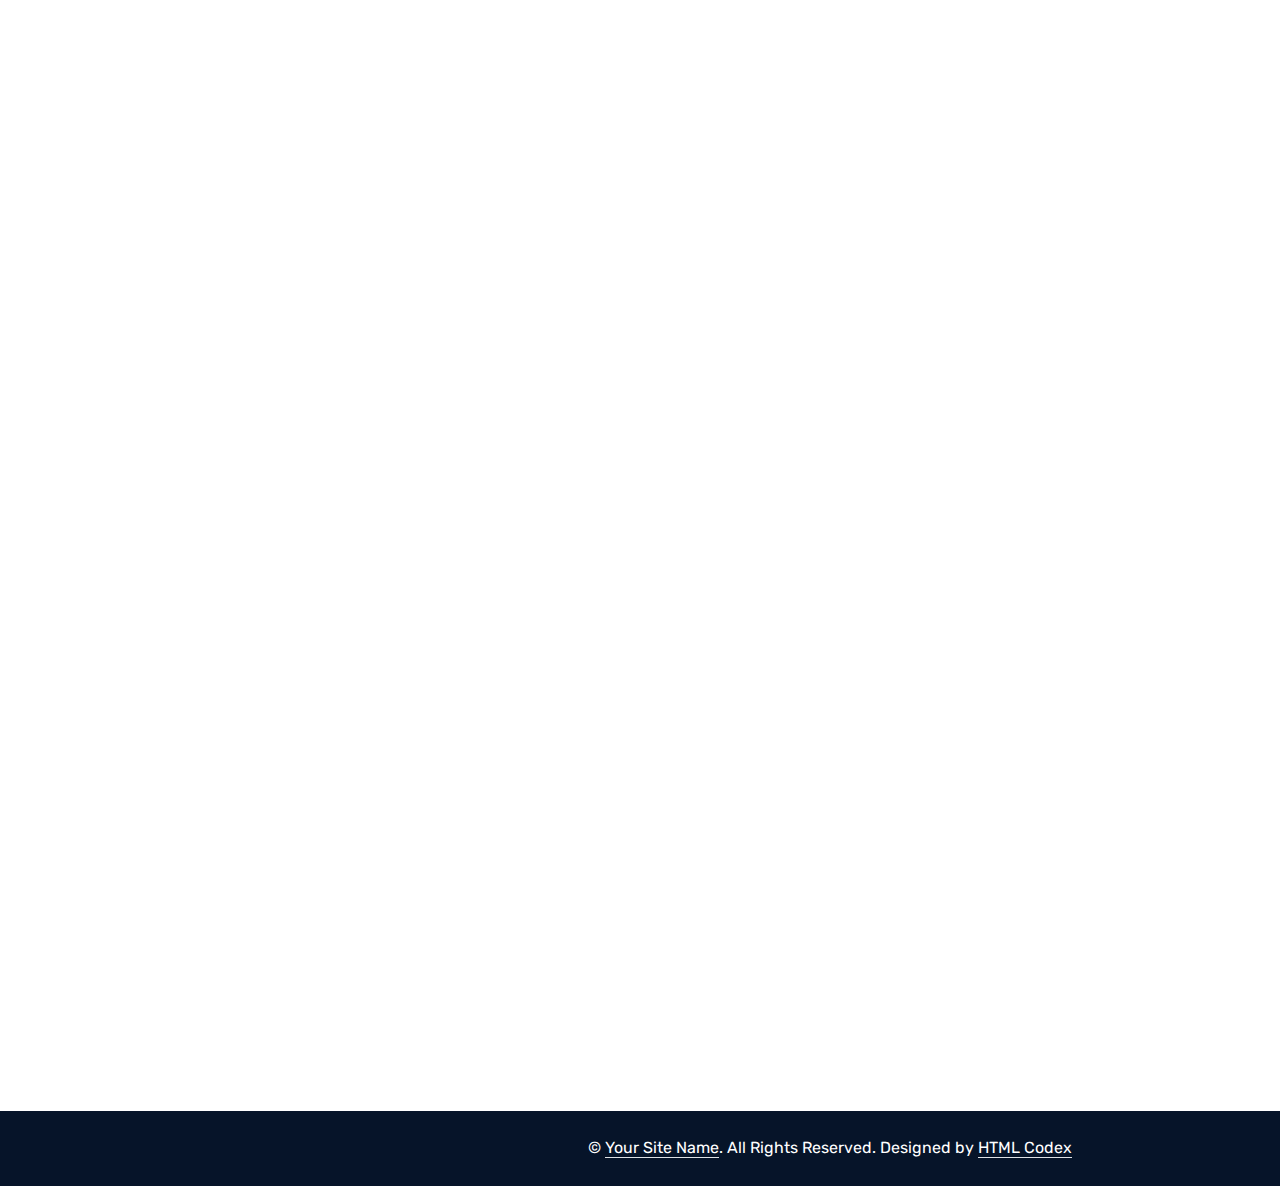
<file: price.html>
<!DOCTYPE html>
<html lang="en">

<head>
    <meta charset="utf-8">
    <title>Startup - Startup Website Template</title>
    <meta content="width=device-width, initial-scale=1.0" name="viewport">
    <meta content="Free HTML Templates" name="keywords">
    <meta content="Free HTML Templates" name="description">

    <!-- Favicon -->
    <link href="img/favicon.ico" rel="icon">

    <!-- Google Web Fonts -->
    <link rel="preconnect" href="https://fonts.googleapis.com">
    <link rel="preconnect" href="https://fonts.gstatic.com" crossorigin>
    <link href="https://fonts.googleapis.com/css2?family=Nunito:wght@400;600;700;800&family=Rubik:wght@400;500;600;700&display=swap" rel="stylesheet">

    <!-- Icon Font Stylesheet -->
    <link href="https://cdnjs.cloudflare.com/ajax/libs/font-awesome/5.10.0/css/all.min.css" rel="stylesheet">
    <link href="https://cdn.jsdelivr.net/npm/bootstrap-icons@1.4.1/font/bootstrap-icons.css" rel="stylesheet">

    <!-- Libraries Stylesheet -->
    <link href="lib/owlcarousel/assets/owl.carousel.min.css" rel="stylesheet">
    <link href="lib/animate/animate.min.css" rel="stylesheet">

    <!-- Customized Bootstrap Stylesheet -->
    <link href="css/bootstrap.min.css" rel="stylesheet">

    <!-- Template Stylesheet -->
    <link href="css/style.css" rel="stylesheet">
</head>

<body>
    <!-- Spinner Start -->
    <div id="spinner" class="show bg-white position-fixed translate-middle w-100 vh-100 top-50 start-50 d-flex align-items-center justify-content-center">
        <div class="spinner"></div>
    </div>
    <!-- Spinner End -->


    <!-- Topbar Start -->
    <div class="container-fluid bg-dark px-5 d-none d-lg-block">
        <div class="row gx-0">
            <div class="col-lg-8 text-center text-lg-start mb-2 mb-lg-0">
                <div class="d-inline-flex align-items-center" style="height: 45px;">
                    <small class="me-3 text-light"><i class="fa fa-map-marker-alt me-2"></i>123 Street, New York, USA</small>
                    <small class="me-3 text-light"><i class="fa fa-phone-alt me-2"></i>+012 345 6789</small>
                    <small class="text-light"><i class="fa fa-envelope-open me-2"></i>info@example.com</small>
                </div>
            </div>
            <div class="col-lg-4 text-center text-lg-end">
                <div class="d-inline-flex align-items-center" style="height: 45px;">
                    <a class="btn btn-sm btn-outline-light btn-sm-square rounded-circle me-2" href=""><i class="fab fa-twitter fw-normal"></i></a>
                    <a class="btn btn-sm btn-outline-light btn-sm-square rounded-circle me-2" href=""><i class="fab fa-facebook-f fw-normal"></i></a>
                    <a class="btn btn-sm btn-outline-light btn-sm-square rounded-circle me-2" href=""><i class="fab fa-linkedin-in fw-normal"></i></a>
                    <a class="btn btn-sm btn-outline-light btn-sm-square rounded-circle me-2" href=""><i class="fab fa-instagram fw-normal"></i></a>
                    <a class="btn btn-sm btn-outline-light btn-sm-square rounded-circle" href=""><i class="fab fa-youtube fw-normal"></i></a>
                </div>
            </div>
        </div>
    </div>
    <!-- Topbar End -->


    <!-- Navbar Start -->
    <div class="container-fluid position-relative p-0">
        <nav class="navbar navbar-expand-lg navbar-dark px-5 py-3 py-lg-0">
            <a href="index.html" class="navbar-brand p-0">
                <h1 class="m-0"><i class="fa fa-user-tie me-2"></i>Startup</h1>
            </a>
            <button class="navbar-toggler" type="button" data-bs-toggle="collapse" data-bs-target="#navbarCollapse">
                <span class="fa fa-bars"></span>
            </button>
            <div class="collapse navbar-collapse" id="navbarCollapse">
                <div class="navbar-nav ms-auto py-0">
                    <a href="index.html" class="nav-item nav-link">Home</a>
                    <a href="about.html" class="nav-item nav-link">About</a>
                    <a href="service.html" class="nav-item nav-link">Services</a>
                    <div class="nav-item dropdown">
                        <a href="#" class="nav-link dropdown-toggle" data-bs-toggle="dropdown">Blog</a>
                        <div class="dropdown-menu m-0">
                            <a href="blog.html" class="dropdown-item">Blog Grid</a>
                            <a href="detail.html" class="dropdown-item">Blog Detail</a>
                        </div>
                    </div>
                    <div class="nav-item dropdown">
                        <a href="#" class="nav-link dropdown-toggle active" data-bs-toggle="dropdown">Pages</a>
                        <div class="dropdown-menu m-0">
                            <a href="price.html" class="dropdown-item active">Pricing Plan</a>
                            <a href="feature.html" class="dropdown-item">Our features</a>
                            <a href="team.html" class="dropdown-item">Team Members</a>
                            <a href="testimonial.html" class="dropdown-item">Testimonial</a>
                            <a href="quote.html" class="dropdown-item">Free Quote</a>
                        </div>
                    </div>
                    <a href="contact.html" class="nav-item nav-link">Contact</a>
                </div>
                <butaton type="button" class="btn text-primary ms-3" data-bs-toggle="modal" data-bs-target="#searchModal"><i class="fa fa-search"></i></butaton>
                <a href="https://htmlcodex.com/startup-company-website-template" class="btn btn-primary py-2 px-4 ms-3">Download Pro Version</a>
            </div>
        </nav>

        <div class="container-fluid bg-primary py-5 bg-header" style="margin-bottom: 90px;">
            <div class="row py-5">
                <div class="col-12 pt-lg-5 mt-lg-5 text-center">
                    <h1 class="display-4 text-white animated zoomIn">Prices</h1>
                    <a href="" class="h5 text-white">Home</a>
                    <i class="far fa-circle text-white px-2"></i>
                    <a href="" class="h5 text-white">Prices</a>
                </div>
            </div>
        </div>
    </div>
    <!-- Navbar End -->


    <!-- Full Screen Search Start -->
    <div class="modal fade" id="searchModal" tabindex="-1">
        <div class="modal-dialog modal-fullscreen">
            <div class="modal-content" style="background: rgba(9, 30, 62, .7);">
                <div class="modal-header border-0">
                    <button type="button" class="btn bg-white btn-close" data-bs-dismiss="modal" aria-label="Close"></button>
                </div>
                <div class="modal-body d-flex align-items-center justify-content-center">
                    <div class="input-group" style="max-width: 600px;">
                        <input type="text" class="form-control bg-transparent border-primary p-3" placeholder="Type search keyword">
                        <button class="btn btn-primary px-4"><i class="bi bi-search"></i></button>
                    </div>
                </div>
            </div>
        </div>
    </div>
    <!-- Full Screen Search End -->


    <!-- Pricing Plan Start -->
    <div class="container-fluid py-5 wow fadeInUp" data-wow-delay="0.1s">
        <div class="container py-5">
            <div class="section-title text-center position-relative pb-3 mb-5 mx-auto" style="max-width: 600px;">
                <h5 class="fw-bold text-primary text-uppercase">Pricing Plans</h5>
                <h1 class="mb-0">We are Offering Competitive Prices for Our Clients</h1>
            </div>
            <div class="row g-0">
                <div class="col-lg-4 wow slideInUp" data-wow-delay="0.6s">
                    <div class="bg-light rounded">
                        <div class="border-bottom py-4 px-5 mb-4">
                            <h4 class="text-primary mb-1">Basic Plan</h4>
                            <small class="text-uppercase">For Small Size Business</small>
                        </div>
                        <div class="p-5 pt-0">
                            <h1 class="display-5 mb-3">
                                <small class="align-top" style="font-size: 22px; line-height: 45px;">$</small>49.00<small
                                    class="align-bottom" style="font-size: 16px; line-height: 40px;">/ Month</small>
                            </h1>
                            <div class="d-flex justify-content-between mb-3"><span>HTML5 & CSS3</span><i class="fa fa-check text-primary pt-1"></i></div>
                            <div class="d-flex justify-content-between mb-3"><span>Bootstrap v5</span><i class="fa fa-check text-primary pt-1"></i></div>
                            <div class="d-flex justify-content-between mb-3"><span>Responsive Layout</span><i class="fa fa-times text-danger pt-1"></i></div>
                            <div class="d-flex justify-content-between mb-2"><span>Cross-browser Support</span><i class="fa fa-times text-danger pt-1"></i></div>
                            <a href="" class="btn btn-primary py-2 px-4 mt-4">Order Now</a>
                        </div>
                    </div>
                </div>
                <div class="col-lg-4 wow slideInUp" data-wow-delay="0.3s">
                    <div class="bg-white rounded shadow position-relative" style="z-index: 1;">
                        <div class="border-bottom py-4 px-5 mb-4">
                            <h4 class="text-primary mb-1">Standard Plan</h4>
                            <small class="text-uppercase">For Medium Size Business</small>
                        </div>
                        <div class="p-5 pt-0">
                            <h1 class="display-5 mb-3">
                                <small class="align-top" style="font-size: 22px; line-height: 45px;">$</small>99.00<small
                                    class="align-bottom" style="font-size: 16px; line-height: 40px;">/ Month</small>
                            </h1>
                            <div class="d-flex justify-content-between mb-3"><span>HTML5 & CSS3</span><i class="fa fa-check text-primary pt-1"></i></div>
                            <div class="d-flex justify-content-between mb-3"><span>Bootstrap v5</span><i class="fa fa-check text-primary pt-1"></i></div>
                            <div class="d-flex justify-content-between mb-3"><span>Responsive Layout</span><i class="fa fa-check text-primary pt-1"></i></div>
                            <div class="d-flex justify-content-between mb-2"><span>Cross-browser Support</span><i class="fa fa-times text-danger pt-1"></i></div>
                            <a href="" class="btn btn-primary py-2 px-4 mt-4">Order Now</a>
                        </div>
                    </div>
                </div>
                <div class="col-lg-4 wow slideInUp" data-wow-delay="0.9s">
                    <div class="bg-light rounded">
                        <div class="border-bottom py-4 px-5 mb-4">
                            <h4 class="text-primary mb-1">Advanced Plan</h4>
                            <small class="text-uppercase">For Large Size Business</small>
                        </div>
                        <div class="p-5 pt-0">
                            <h1 class="display-5 mb-3">
                                <small class="align-top" style="font-size: 22px; line-height: 45px;">$</small>149.00<small
                                    class="align-bottom" style="font-size: 16px; line-height: 40px;">/ Month</small>
                            </h1>
                            <div class="d-flex justify-content-between mb-3"><span>HTML5 & CSS3</span><i class="fa fa-check text-primary pt-1"></i></div>
                            <div class="d-flex justify-content-between mb-3"><span>Bootstrap v5</span><i class="fa fa-check text-primary pt-1"></i></div>
                            <div class="d-flex justify-content-between mb-3"><span>Responsive Layout</span><i class="fa fa-check text-primary pt-1"></i></div>
                            <div class="d-flex justify-content-between mb-2"><span>Cross-browser Support</span><i class="fa fa-check text-primary pt-1"></i></div>
                            <a href="" class="btn btn-primary py-2 px-4 mt-4">Order Now</a>
                        </div>
                    </div>
                </div>
            </div>
        </div>
    </div>
    <!-- Pricing Plan End -->


    <!-- Quote Start -->
    <div class="container-fluid py-5 wow fadeInUp" data-wow-delay="0.1s">
        <div class="container py-5">
            <div class="row g-5">
                <div class="col-lg-7">
                    <div class="section-title position-relative pb-3 mb-5">
                        <h5 class="fw-bold text-primary text-uppercase">Request A Quote</h5>
                        <h1 class="mb-0">Need A Free Quote? Please Feel Free to Contact Us</h1>
                    </div>
                    <div class="row gx-3">
                        <div class="col-sm-6 wow zoomIn" data-wow-delay="0.2s">
                            <h5 class="mb-4"><i class="fa fa-reply text-primary me-3"></i>Reply within 24 hours</h5>
                        </div>
                        <div class="col-sm-6 wow zoomIn" data-wow-delay="0.4s">
                            <h5 class="mb-4"><i class="fa fa-phone-alt text-primary me-3"></i>24 hrs telephone support</h5>
                        </div>
                    </div>
                    <p class="mb-4">Eirmod sed tempor lorem ut dolores. Aliquyam sit sadipscing kasd ipsum. Dolor ea et dolore et at sea ea at dolor, justo ipsum duo rebum sea invidunt voluptua. Eos vero eos vero ea et dolore eirmod et. Dolores diam duo invidunt lorem. Elitr ut dolores magna sit. Sea dolore sanctus sed et. Takimata takimata sanctus sed.</p>
                    <div class="d-flex align-items-center mt-2 wow zoomIn" data-wow-delay="0.6s">
                        <div class="bg-primary d-flex align-items-center justify-content-center rounded" style="width: 60px; height: 60px;">
                            <i class="fa fa-phone-alt text-white"></i>
                        </div>
                        <div class="ps-4">
                            <h5 class="mb-2">Call to ask any question</h5>
                            <h4 class="text-primary mb-0">+012 345 6789</h4>
                        </div>
                    </div>
                </div>
                <div class="col-lg-5">
                    <div class="bg-primary rounded h-100 d-flex align-items-center p-5 wow zoomIn" data-wow-delay="0.9s">
                        <form>
                            <div class="row g-3">
                                <div class="col-xl-12">
                                    <input type="text" class="form-control bg-light border-0" placeholder="Your Name" style="height: 55px;">
                                </div>
                                <div class="col-12">
                                    <input type="email" class="form-control bg-light border-0" placeholder="Your Email" style="height: 55px;">
                                </div>
                                <div class="col-12">
                                    <select class="form-select bg-light border-0" style="height: 55px;">
                                        <option selected>Select A Service</option>
                                        <option value="1">Service 1</option>
                                        <option value="2">Service 2</option>
                                        <option value="3">Service 3</option>
                                    </select>
                                </div>
                                <div class="col-12">
                                    <textarea class="form-control bg-light border-0" rows="3" placeholder="Message"></textarea>
                                </div>
                                <div class="col-12">
                                    <button class="btn btn-dark w-100 py-3" type="submit">Request A Quote</button>
                                </div>
                            </div>
                        </form>
                    </div>
                </div>
            </div>
        </div>
    </div>
    <!-- Quote End -->


    <!-- Vendor Start -->
    <div class="container-fluid py-5 wow fadeInUp" data-wow-delay="0.1s">
        <div class="container py-5 mb-5">
            <div class="bg-white">
                <div class="owl-carousel vendor-carousel">
                    <img src="img/vendor-1.jpg" alt="">
                    <img src="img/vendor-2.jpg" alt="">
                    <img src="img/vendor-3.jpg" alt="">
                    <img src="img/vendor-4.jpg" alt="">
                    <img src="img/vendor-5.jpg" alt="">
                    <img src="img/vendor-6.jpg" alt="">
                    <img src="img/vendor-7.jpg" alt="">
                    <img src="img/vendor-8.jpg" alt="">
                    <img src="img/vendor-9.jpg" alt="">
                </div>
            </div>
        </div>
    </div>
    <!-- Vendor End -->
    

    <!-- Footer Start -->
    <div class="container-fluid bg-dark text-light mt-5 wow fadeInUp" data-wow-delay="0.1s">
        <div class="container">
            <div class="row gx-5">
                <div class="col-lg-4 col-md-6 footer-about">
                    <div class="d-flex flex-column align-items-center justify-content-center text-center h-100 bg-primary p-4">
                        <a href="index.html" class="navbar-brand">
                            <h1 class="m-0 text-white"><i class="fa fa-user-tie me-2"></i>Startup</h1>
                        </a>
                        <p class="mt-3 mb-4">Lorem diam sit erat dolor elitr et, diam lorem justo amet clita stet eos sit. Elitr dolor duo lorem, elitr clita ipsum sea. Diam amet erat lorem stet eos. Diam amet et kasd eos duo.</p>
                        <form action="">
                            <div class="input-group">
                                <input type="text" class="form-control border-white p-3" placeholder="Your Email">
                                <button class="btn btn-dark">Sign Up</button>
                            </div>
                        </form>
                    </div>
                </div>
                <div class="col-lg-8 col-md-6">
                    <div class="row gx-5">
                        <div class="col-lg-4 col-md-12 pt-5 mb-5">
                            <div class="section-title section-title-sm position-relative pb-3 mb-4">
                                <h3 class="text-light mb-0">Get In Touch</h3>
                            </div>
                            <div class="d-flex mb-2">
                                <i class="bi bi-geo-alt text-primary me-2"></i>
                                <p class="mb-0">123 Street, New York, USA</p>
                            </div>
                            <div class="d-flex mb-2">
                                <i class="bi bi-envelope-open text-primary me-2"></i>
                                <p class="mb-0">info@example.com</p>
                            </div>
                            <div class="d-flex mb-2">
                                <i class="bi bi-telephone text-primary me-2"></i>
                                <p class="mb-0">+012 345 67890</p>
                            </div>
                            <div class="d-flex mt-4">
                                <a class="btn btn-primary btn-square me-2" href="#"><i class="fab fa-twitter fw-normal"></i></a>
                                <a class="btn btn-primary btn-square me-2" href="#"><i class="fab fa-facebook-f fw-normal"></i></a>
                                <a class="btn btn-primary btn-square me-2" href="#"><i class="fab fa-linkedin-in fw-normal"></i></a>
                                <a class="btn btn-primary btn-square" href="#"><i class="fab fa-instagram fw-normal"></i></a>
                            </div>
                        </div>
                        <div class="col-lg-4 col-md-12 pt-0 pt-lg-5 mb-5">
                            <div class="section-title section-title-sm position-relative pb-3 mb-4">
                                <h3 class="text-light mb-0">Quick Links</h3>
                            </div>
                            <div class="link-animated d-flex flex-column justify-content-start">
                                <a class="text-light mb-2" href="#"><i class="bi bi-arrow-right text-primary me-2"></i>Home</a>
                                <a class="text-light mb-2" href="#"><i class="bi bi-arrow-right text-primary me-2"></i>About Us</a>
                                <a class="text-light mb-2" href="#"><i class="bi bi-arrow-right text-primary me-2"></i>Our Services</a>
                                <a class="text-light mb-2" href="#"><i class="bi bi-arrow-right text-primary me-2"></i>Meet The Team</a>
                                <a class="text-light mb-2" href="#"><i class="bi bi-arrow-right text-primary me-2"></i>Latest Blog</a>
                                <a class="text-light" href="#"><i class="bi bi-arrow-right text-primary me-2"></i>Contact Us</a>
                            </div>
                        </div>
                        <div class="col-lg-4 col-md-12 pt-0 pt-lg-5 mb-5">
                            <div class="section-title section-title-sm position-relative pb-3 mb-4">
                                <h3 class="text-light mb-0">Popular Links</h3>
                            </div>
                            <div class="link-animated d-flex flex-column justify-content-start">
                                <a class="text-light mb-2" href="#"><i class="bi bi-arrow-right text-primary me-2"></i>Home</a>
                                <a class="text-light mb-2" href="#"><i class="bi bi-arrow-right text-primary me-2"></i>About Us</a>
                                <a class="text-light mb-2" href="#"><i class="bi bi-arrow-right text-primary me-2"></i>Our Services</a>
                                <a class="text-light mb-2" href="#"><i class="bi bi-arrow-right text-primary me-2"></i>Meet The Team</a>
                                <a class="text-light mb-2" href="#"><i class="bi bi-arrow-right text-primary me-2"></i>Latest Blog</a>
                                <a class="text-light" href="#"><i class="bi bi-arrow-right text-primary me-2"></i>Contact Us</a>
                            </div>
                        </div>
                    </div>
                </div>
            </div>
        </div>
    </div>
    <div class="container-fluid text-white" style="background: #061429;">
        <div class="container text-center">
            <div class="row justify-content-end">
                <div class="col-lg-8 col-md-6">
                    <div class="d-flex align-items-center justify-content-center" style="height: 75px;">
                        <p class="mb-0">&copy; <a class="text-white border-bottom" href="#">Your Site Name</a>. All Rights Reserved. 
						
						<!--/*** This template is free as long as you keep the footer author’s credit link/attribution link/backlink. If you'd like to use the template without the footer author’s credit link/attribution link/backlink, you can purchase the Credit Removal License from "https://htmlcodex.com/credit-removal". Thank you for your support. ***/-->
						Designed by <a class="text-white border-bottom" href="https://htmlcodex.com">HTML Codex</a></p>
                    </div>
                </div>
            </div>
        </div>
    </div>
    <!-- Footer End -->


    <!-- Back to Top -->
    <a href="#" class="btn btn-lg btn-primary btn-lg-square rounded back-to-top"><i class="bi bi-arrow-up"></i></a>


    <!-- JavaScript Libraries -->
    <script src="https://code.jquery.com/jquery-3.4.1.min.js"></script>
    <script src="https://cdn.jsdelivr.net/npm/bootstrap@5.0.0/dist/js/bootstrap.bundle.min.js"></script>
    <script src="lib/wow/wow.min.js"></script>
    <script src="lib/easing/easing.min.js"></script>
    <script src="lib/waypoints/waypoints.min.js"></script>
    <script src="lib/counterup/counterup.min.js"></script>
    <script src="lib/owlcarousel/owl.carousel.min.js"></script>

    <!-- Template Javascript -->
    <script src="js/main.js"></script>
</body>

</html>
</file>
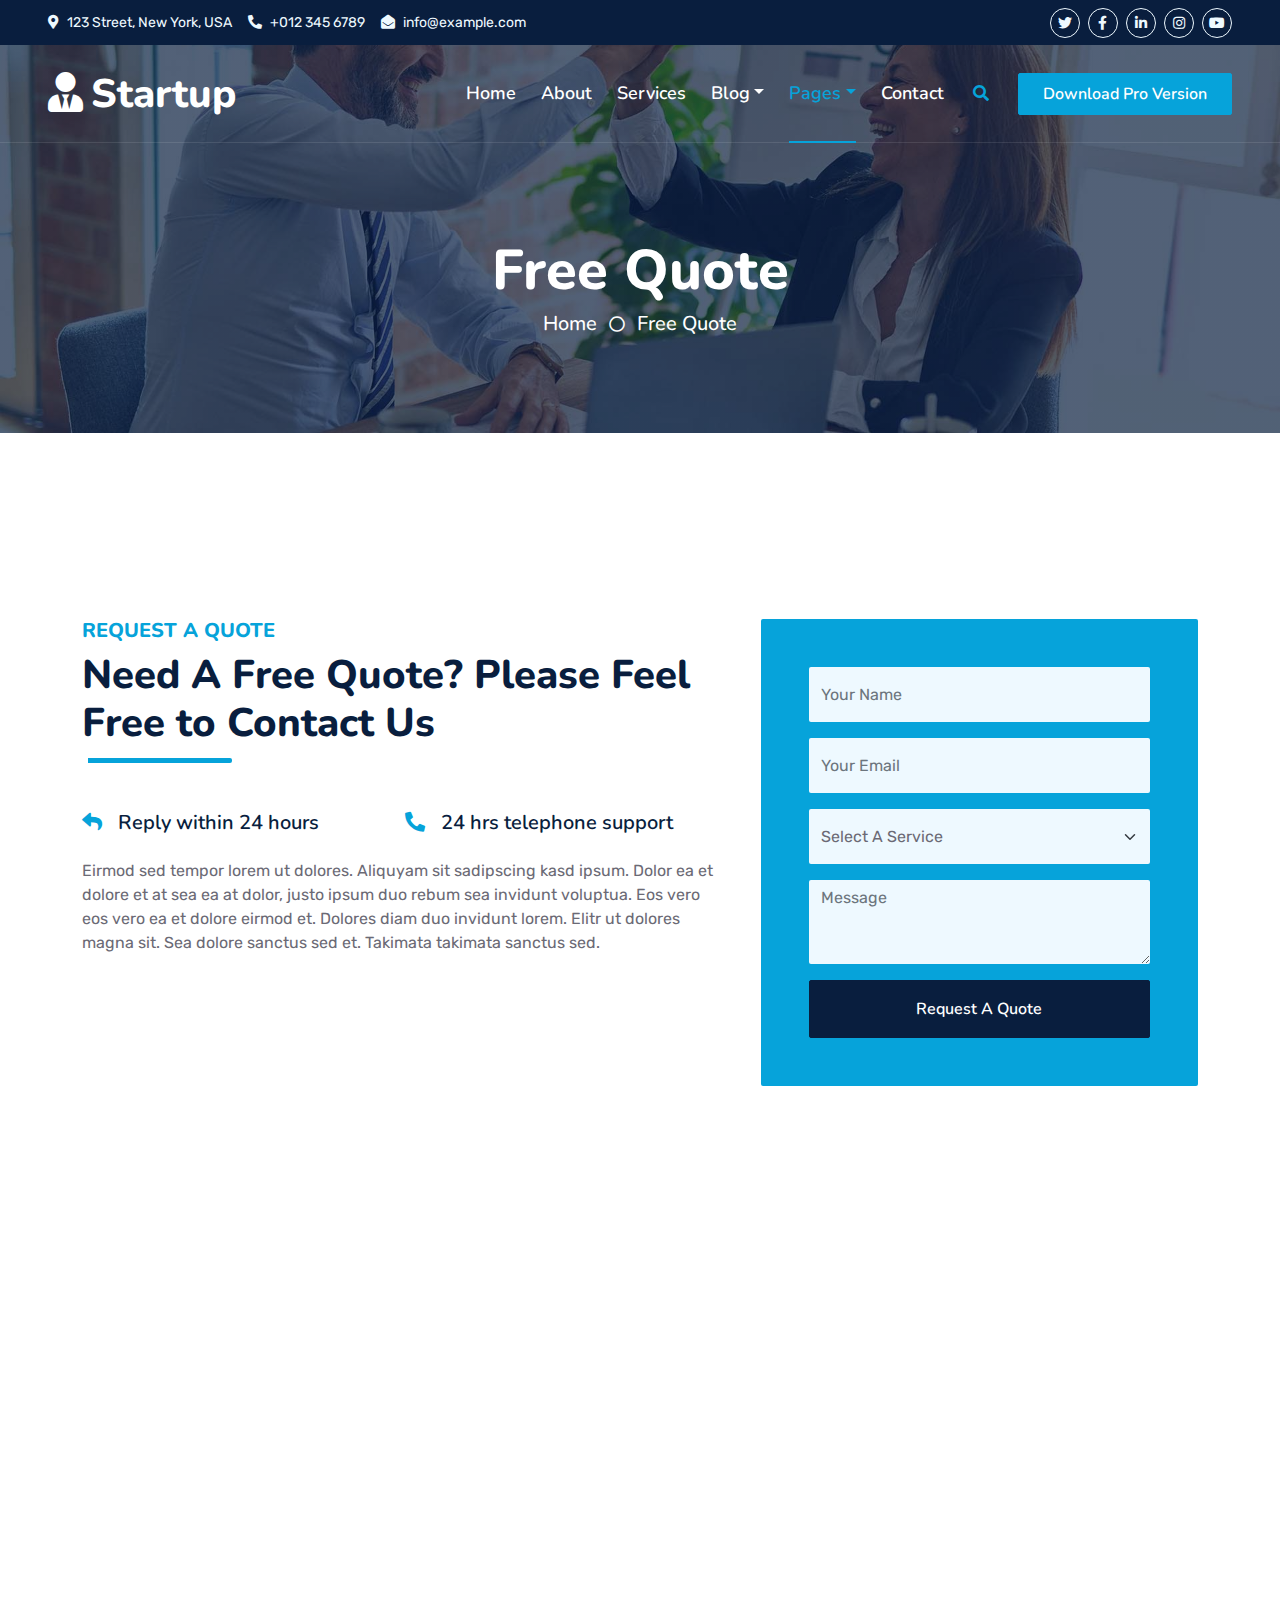
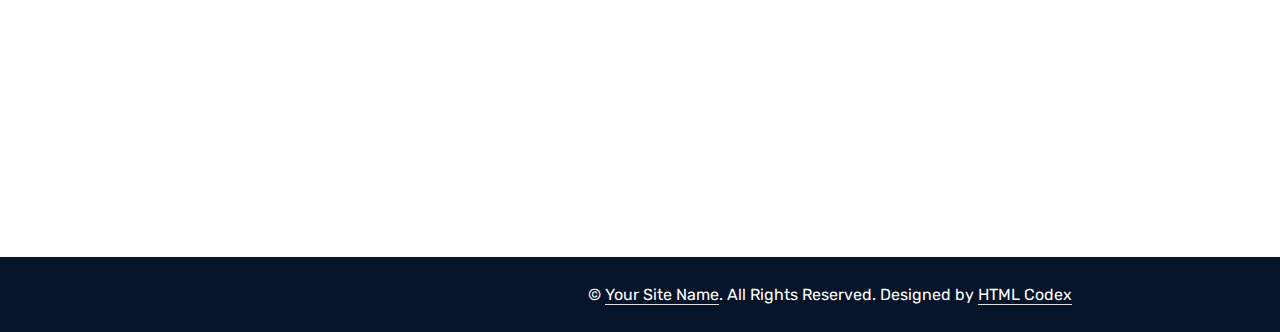
<file: quote.html>
<!DOCTYPE html>
<html lang="en">

<head>
    <meta charset="utf-8">
    <title>Startup - Startup Website Template</title>
    <meta content="width=device-width, initial-scale=1.0" name="viewport">
    <meta content="Free HTML Templates" name="keywords">
    <meta content="Free HTML Templates" name="description">

    <!-- Favicon -->
    <link href="img/favicon.ico" rel="icon">

    <!-- Google Web Fonts -->
    <link rel="preconnect" href="https://fonts.googleapis.com">
    <link rel="preconnect" href="https://fonts.gstatic.com" crossorigin>
    <link href="https://fonts.googleapis.com/css2?family=Nunito:wght@400;600;700;800&family=Rubik:wght@400;500;600;700&display=swap" rel="stylesheet">

    <!-- Icon Font Stylesheet -->
    <link href="https://cdnjs.cloudflare.com/ajax/libs/font-awesome/5.10.0/css/all.min.css" rel="stylesheet">
    <link href="https://cdn.jsdelivr.net/npm/bootstrap-icons@1.4.1/font/bootstrap-icons.css" rel="stylesheet">

    <!-- Libraries Stylesheet -->
    <link href="lib/owlcarousel/assets/owl.carousel.min.css" rel="stylesheet">
    <link href="lib/animate/animate.min.css" rel="stylesheet">

    <!-- Customized Bootstrap Stylesheet -->
    <link href="css/bootstrap.min.css" rel="stylesheet">

    <!-- Template Stylesheet -->
    <link href="css/style.css" rel="stylesheet">
</head>

<body>
    <!-- Spinner Start -->
    <div id="spinner" class="show bg-white position-fixed translate-middle w-100 vh-100 top-50 start-50 d-flex align-items-center justify-content-center">
        <div class="spinner"></div>
    </div>
    <!-- Spinner End -->


    <!-- Topbar Start -->
    <div class="container-fluid bg-dark px-5 d-none d-lg-block">
        <div class="row gx-0">
            <div class="col-lg-8 text-center text-lg-start mb-2 mb-lg-0">
                <div class="d-inline-flex align-items-center" style="height: 45px;">
                    <small class="me-3 text-light"><i class="fa fa-map-marker-alt me-2"></i>123 Street, New York, USA</small>
                    <small class="me-3 text-light"><i class="fa fa-phone-alt me-2"></i>+012 345 6789</small>
                    <small class="text-light"><i class="fa fa-envelope-open me-2"></i>info@example.com</small>
                </div>
            </div>
            <div class="col-lg-4 text-center text-lg-end">
                <div class="d-inline-flex align-items-center" style="height: 45px;">
                    <a class="btn btn-sm btn-outline-light btn-sm-square rounded-circle me-2" href=""><i class="fab fa-twitter fw-normal"></i></a>
                    <a class="btn btn-sm btn-outline-light btn-sm-square rounded-circle me-2" href=""><i class="fab fa-facebook-f fw-normal"></i></a>
                    <a class="btn btn-sm btn-outline-light btn-sm-square rounded-circle me-2" href=""><i class="fab fa-linkedin-in fw-normal"></i></a>
                    <a class="btn btn-sm btn-outline-light btn-sm-square rounded-circle me-2" href=""><i class="fab fa-instagram fw-normal"></i></a>
                    <a class="btn btn-sm btn-outline-light btn-sm-square rounded-circle" href=""><i class="fab fa-youtube fw-normal"></i></a>
                </div>
            </div>
        </div>
    </div>
    <!-- Topbar End -->


    <!-- Navbar Start -->
    <div class="container-fluid position-relative p-0">
        <nav class="navbar navbar-expand-lg navbar-dark px-5 py-3 py-lg-0">
            <a href="index.html" class="navbar-brand p-0">
                <h1 class="m-0"><i class="fa fa-user-tie me-2"></i>Startup</h1>
            </a>
            <button class="navbar-toggler" type="button" data-bs-toggle="collapse" data-bs-target="#navbarCollapse">
                <span class="fa fa-bars"></span>
            </button>
            <div class="collapse navbar-collapse" id="navbarCollapse">
                <div class="navbar-nav ms-auto py-0">
                    <a href="index.html" class="nav-item nav-link">Home</a>
                    <a href="about.html" class="nav-item nav-link">About</a>
                    <a href="service.html" class="nav-item nav-link">Services</a>
                    <div class="nav-item dropdown">
                        <a href="#" class="nav-link dropdown-toggle" data-bs-toggle="dropdown">Blog</a>
                        <div class="dropdown-menu m-0">
                            <a href="blog.html" class="dropdown-item">Blog Grid</a>
                            <a href="detail.html" class="dropdown-item">Blog Detail</a>
                        </div>
                    </div>
                    <div class="nav-item dropdown">
                        <a href="#" class="nav-link dropdown-toggle active" data-bs-toggle="dropdown">Pages</a>
                        <div class="dropdown-menu m-0">
                            <a href="price.html" class="dropdown-item">Pricing Plan</a>
                            <a href="feature.html" class="dropdown-item">Our features</a>
                            <a href="team.html" class="dropdown-item">Team Members</a>
                            <a href="testimonial.html" class="dropdown-item">Testimonial</a>
                            <a href="quote.html" class="dropdown-item active">Free Quote</a>
                        </div>
                    </div>
                    <a href="contact.html" class="nav-item nav-link">Contact</a>
                </div>
                <butaton type="button" class="btn text-primary ms-3" data-bs-toggle="modal" data-bs-target="#searchModal"><i class="fa fa-search"></i></butaton>
                <a href="https://htmlcodex.com/startup-company-website-template" class="btn btn-primary py-2 px-4 ms-3">Download Pro Version</a>
            </div>
        </nav>

        <div class="container-fluid bg-primary py-5 bg-header" style="margin-bottom: 90px;">
            <div class="row py-5">
                <div class="col-12 pt-lg-5 mt-lg-5 text-center">
                    <h1 class="display-4 text-white animated zoomIn">Free Quote</h1>
                    <a href="" class="h5 text-white">Home</a>
                    <i class="far fa-circle text-white px-2"></i>
                    <a href="" class="h5 text-white">Free Quote</a>
                </div>
            </div>
        </div>
    </div>
    <!-- Navbar End -->


    <!-- Full Screen Search Start -->
    <div class="modal fade" id="searchModal" tabindex="-1">
        <div class="modal-dialog modal-fullscreen">
            <div class="modal-content" style="background: rgba(9, 30, 62, .7);">
                <div class="modal-header border-0">
                    <button type="button" class="btn bg-white btn-close" data-bs-dismiss="modal" aria-label="Close"></button>
                </div>
                <div class="modal-body d-flex align-items-center justify-content-center">
                    <div class="input-group" style="max-width: 600px;">
                        <input type="text" class="form-control bg-transparent border-primary p-3" placeholder="Type search keyword">
                        <button class="btn btn-primary px-4"><i class="bi bi-search"></i></button>
                    </div>
                </div>
            </div>
        </div>
    </div>
    <!-- Full Screen Search End -->


    <!-- Quote Start -->
    <div class="container-fluid py-5 wow fadeInUp" data-wow-delay="0.1s">
        <div class="container py-5">
            <div class="row g-5">
                <div class="col-lg-7">
                    <div class="section-title position-relative pb-3 mb-5">
                        <h5 class="fw-bold text-primary text-uppercase">Request A Quote</h5>
                        <h1 class="mb-0">Need A Free Quote? Please Feel Free to Contact Us</h1>
                    </div>
                    <div class="row gx-3">
                        <div class="col-sm-6 wow zoomIn" data-wow-delay="0.2s">
                            <h5 class="mb-4"><i class="fa fa-reply text-primary me-3"></i>Reply within 24 hours</h5>
                        </div>
                        <div class="col-sm-6 wow zoomIn" data-wow-delay="0.4s">
                            <h5 class="mb-4"><i class="fa fa-phone-alt text-primary me-3"></i>24 hrs telephone support</h5>
                        </div>
                    </div>
                    <p class="mb-4">Eirmod sed tempor lorem ut dolores. Aliquyam sit sadipscing kasd ipsum. Dolor ea et dolore et at sea ea at dolor, justo ipsum duo rebum sea invidunt voluptua. Eos vero eos vero ea et dolore eirmod et. Dolores diam duo invidunt lorem. Elitr ut dolores magna sit. Sea dolore sanctus sed et. Takimata takimata sanctus sed.</p>
                    <div class="d-flex align-items-center mt-2 wow zoomIn" data-wow-delay="0.6s">
                        <div class="bg-primary d-flex align-items-center justify-content-center rounded" style="width: 60px; height: 60px;">
                            <i class="fa fa-phone-alt text-white"></i>
                        </div>
                        <div class="ps-4">
                            <h5 class="mb-2">Call to ask any question</h5>
                            <h4 class="text-primary mb-0">+012 345 6789</h4>
                        </div>
                    </div>
                </div>
                <div class="col-lg-5">
                    <div class="bg-primary rounded h-100 d-flex align-items-center p-5 wow zoomIn" data-wow-delay="0.9s">
                        <form>
                            <div class="row g-3">
                                <div class="col-xl-12">
                                    <input type="text" class="form-control bg-light border-0" placeholder="Your Name" style="height: 55px;">
                                </div>
                                <div class="col-12">
                                    <input type="email" class="form-control bg-light border-0" placeholder="Your Email" style="height: 55px;">
                                </div>
                                <div class="col-12">
                                    <select class="form-select bg-light border-0" style="height: 55px;">
                                        <option selected>Select A Service</option>
                                        <option value="1">Service 1</option>
                                        <option value="2">Service 2</option>
                                        <option value="3">Service 3</option>
                                    </select>
                                </div>
                                <div class="col-12">
                                    <textarea class="form-control bg-light border-0" rows="3" placeholder="Message"></textarea>
                                </div>
                                <div class="col-12">
                                    <button class="btn btn-dark w-100 py-3" type="submit">Request A Quote</button>
                                </div>
                            </div>
                        </form>
                    </div>
                </div>
            </div>
        </div>
    </div>
    <!-- Quote End -->


    <!-- Vendor Start -->
    <div class="container-fluid py-5 wow fadeInUp" data-wow-delay="0.1s">
        <div class="container py-5 mb-5">
            <div class="bg-white">
                <div class="owl-carousel vendor-carousel">
                    <img src="img/vendor-1.jpg" alt="">
                    <img src="img/vendor-2.jpg" alt="">
                    <img src="img/vendor-3.jpg" alt="">
                    <img src="img/vendor-4.jpg" alt="">
                    <img src="img/vendor-5.jpg" alt="">
                    <img src="img/vendor-6.jpg" alt="">
                    <img src="img/vendor-7.jpg" alt="">
                    <img src="img/vendor-8.jpg" alt="">
                    <img src="img/vendor-9.jpg" alt="">
                </div>
            </div>
        </div>
    </div>
    <!-- Vendor End -->
    

    <!-- Footer Start -->
    <div class="container-fluid bg-dark text-light mt-5 wow fadeInUp" data-wow-delay="0.1s">
        <div class="container">
            <div class="row gx-5">
                <div class="col-lg-4 col-md-6 footer-about">
                    <div class="d-flex flex-column align-items-center justify-content-center text-center h-100 bg-primary p-4">
                        <a href="index.html" class="navbar-brand">
                            <h1 class="m-0 text-white"><i class="fa fa-user-tie me-2"></i>Startup</h1>
                        </a>
                        <p class="mt-3 mb-4">Lorem diam sit erat dolor elitr et, diam lorem justo amet clita stet eos sit. Elitr dolor duo lorem, elitr clita ipsum sea. Diam amet erat lorem stet eos. Diam amet et kasd eos duo.</p>
                        <form action="">
                            <div class="input-group">
                                <input type="text" class="form-control border-white p-3" placeholder="Your Email">
                                <button class="btn btn-dark">Sign Up</button>
                            </div>
                        </form>
                    </div>
                </div>
                <div class="col-lg-8 col-md-6">
                    <div class="row gx-5">
                        <div class="col-lg-4 col-md-12 pt-5 mb-5">
                            <div class="section-title section-title-sm position-relative pb-3 mb-4">
                                <h3 class="text-light mb-0">Get In Touch</h3>
                            </div>
                            <div class="d-flex mb-2">
                                <i class="bi bi-geo-alt text-primary me-2"></i>
                                <p class="mb-0">123 Street, New York, USA</p>
                            </div>
                            <div class="d-flex mb-2">
                                <i class="bi bi-envelope-open text-primary me-2"></i>
                                <p class="mb-0">info@example.com</p>
                            </div>
                            <div class="d-flex mb-2">
                                <i class="bi bi-telephone text-primary me-2"></i>
                                <p class="mb-0">+012 345 67890</p>
                            </div>
                            <div class="d-flex mt-4">
                                <a class="btn btn-primary btn-square me-2" href="#"><i class="fab fa-twitter fw-normal"></i></a>
                                <a class="btn btn-primary btn-square me-2" href="#"><i class="fab fa-facebook-f fw-normal"></i></a>
                                <a class="btn btn-primary btn-square me-2" href="#"><i class="fab fa-linkedin-in fw-normal"></i></a>
                                <a class="btn btn-primary btn-square" href="#"><i class="fab fa-instagram fw-normal"></i></a>
                            </div>
                        </div>
                        <div class="col-lg-4 col-md-12 pt-0 pt-lg-5 mb-5">
                            <div class="section-title section-title-sm position-relative pb-3 mb-4">
                                <h3 class="text-light mb-0">Quick Links</h3>
                            </div>
                            <div class="link-animated d-flex flex-column justify-content-start">
                                <a class="text-light mb-2" href="#"><i class="bi bi-arrow-right text-primary me-2"></i>Home</a>
                                <a class="text-light mb-2" href="#"><i class="bi bi-arrow-right text-primary me-2"></i>About Us</a>
                                <a class="text-light mb-2" href="#"><i class="bi bi-arrow-right text-primary me-2"></i>Our Services</a>
                                <a class="text-light mb-2" href="#"><i class="bi bi-arrow-right text-primary me-2"></i>Meet The Team</a>
                                <a class="text-light mb-2" href="#"><i class="bi bi-arrow-right text-primary me-2"></i>Latest Blog</a>
                                <a class="text-light" href="#"><i class="bi bi-arrow-right text-primary me-2"></i>Contact Us</a>
                            </div>
                        </div>
                        <div class="col-lg-4 col-md-12 pt-0 pt-lg-5 mb-5">
                            <div class="section-title section-title-sm position-relative pb-3 mb-4">
                                <h3 class="text-light mb-0">Popular Links</h3>
                            </div>
                            <div class="link-animated d-flex flex-column justify-content-start">
                                <a class="text-light mb-2" href="#"><i class="bi bi-arrow-right text-primary me-2"></i>Home</a>
                                <a class="text-light mb-2" href="#"><i class="bi bi-arrow-right text-primary me-2"></i>About Us</a>
                                <a class="text-light mb-2" href="#"><i class="bi bi-arrow-right text-primary me-2"></i>Our Services</a>
                                <a class="text-light mb-2" href="#"><i class="bi bi-arrow-right text-primary me-2"></i>Meet The Team</a>
                                <a class="text-light mb-2" href="#"><i class="bi bi-arrow-right text-primary me-2"></i>Latest Blog</a>
                                <a class="text-light" href="#"><i class="bi bi-arrow-right text-primary me-2"></i>Contact Us</a>
                            </div>
                        </div>
                    </div>
                </div>
            </div>
        </div>
    </div>
    <div class="container-fluid text-white" style="background: #061429;">
        <div class="container text-center">
            <div class="row justify-content-end">
                <div class="col-lg-8 col-md-6">
                    <div class="d-flex align-items-center justify-content-center" style="height: 75px;">
                        <p class="mb-0">&copy; <a class="text-white border-bottom" href="#">Your Site Name</a>. All Rights Reserved. 
						
						<!--/*** This template is free as long as you keep the footer author’s credit link/attribution link/backlink. If you'd like to use the template without the footer author’s credit link/attribution link/backlink, you can purchase the Credit Removal License from "https://htmlcodex.com/credit-removal". Thank you for your support. ***/-->
						Designed by <a class="text-white border-bottom" href="https://htmlcodex.com">HTML Codex</a></p>
                    </div>
                </div>
            </div>
        </div>
    </div>
    <!-- Footer End -->


    <!-- Back to Top -->
    <a href="#" class="btn btn-lg btn-primary btn-lg-square rounded back-to-top"><i class="bi bi-arrow-up"></i></a>


    <!-- JavaScript Libraries -->
    <script src="https://code.jquery.com/jquery-3.4.1.min.js"></script>
    <script src="https://cdn.jsdelivr.net/npm/bootstrap@5.0.0/dist/js/bootstrap.bundle.min.js"></script>
    <script src="lib/wow/wow.min.js"></script>
    <script src="lib/easing/easing.min.js"></script>
    <script src="lib/waypoints/waypoints.min.js"></script>
    <script src="lib/counterup/counterup.min.js"></script>
    <script src="lib/owlcarousel/owl.carousel.min.js"></script>

    <!-- Template Javascript -->
    <script src="js/main.js"></script>
</body>

</html>
</file>
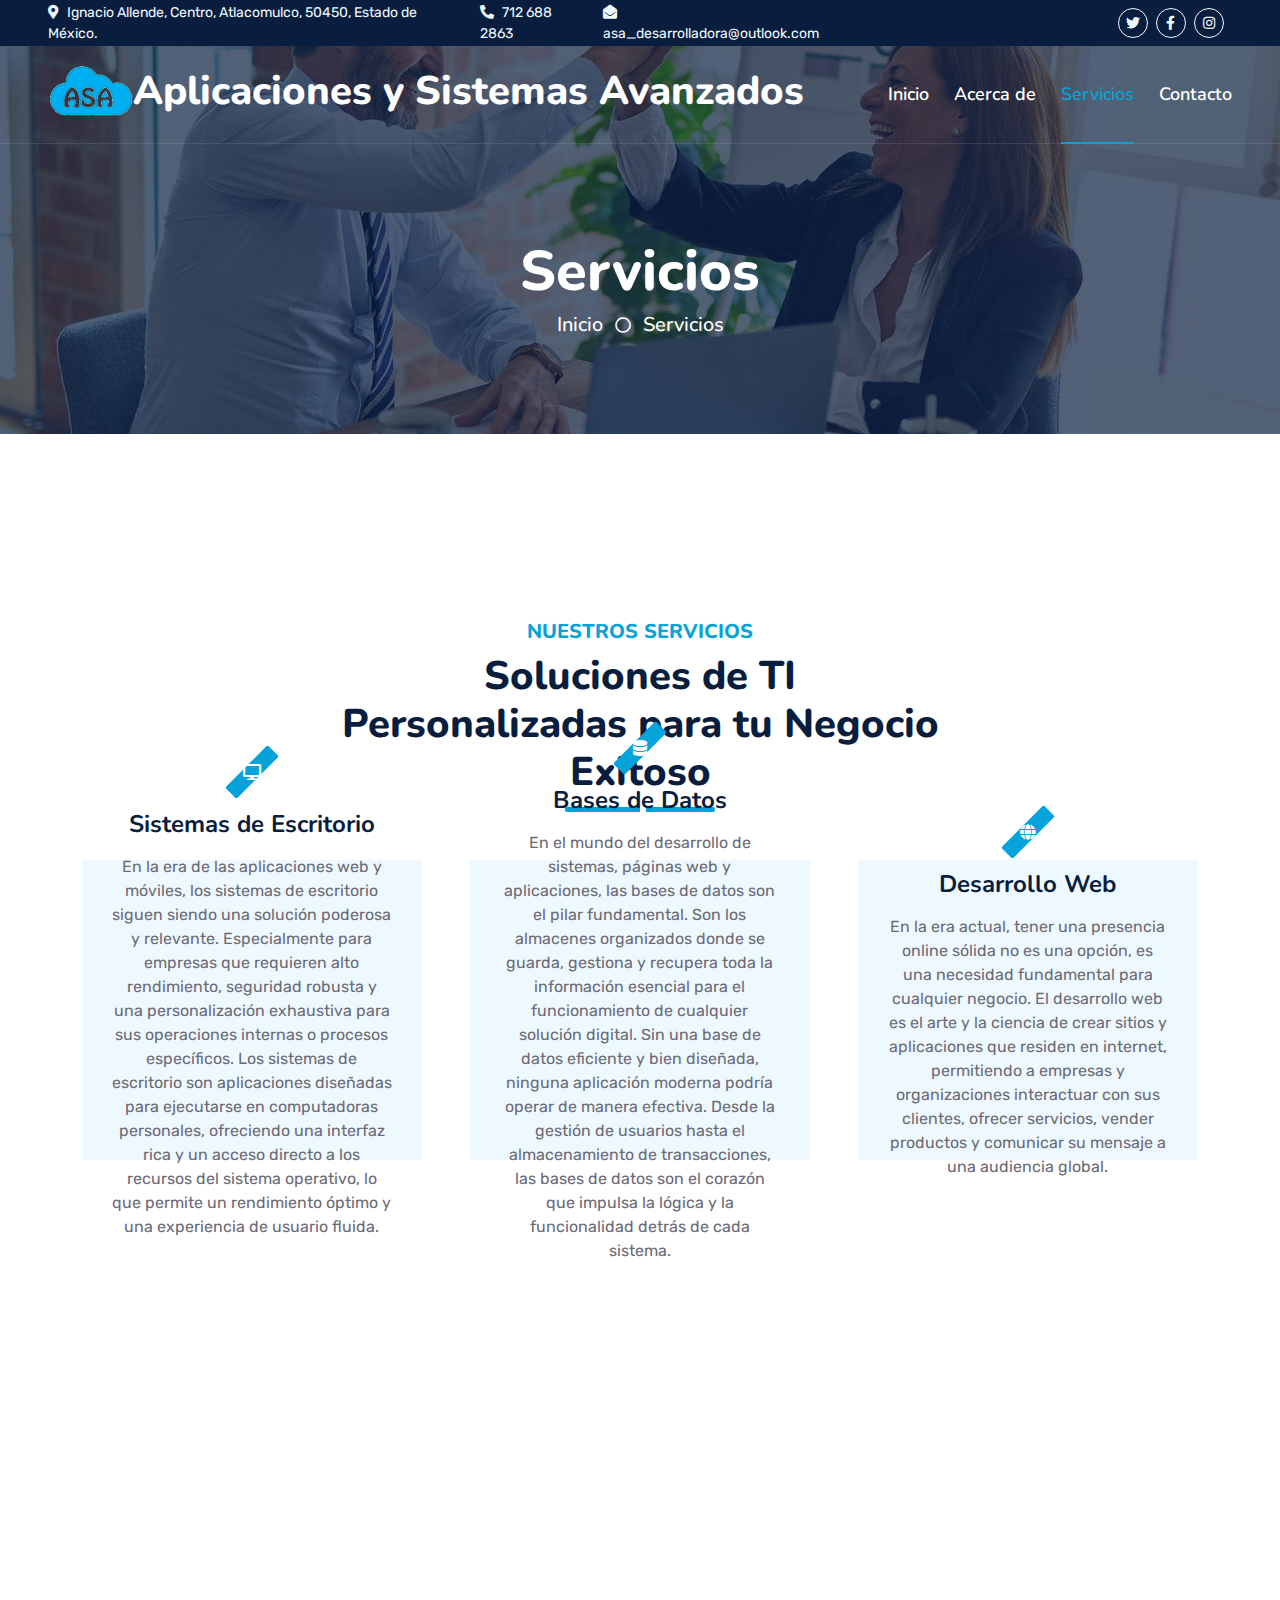
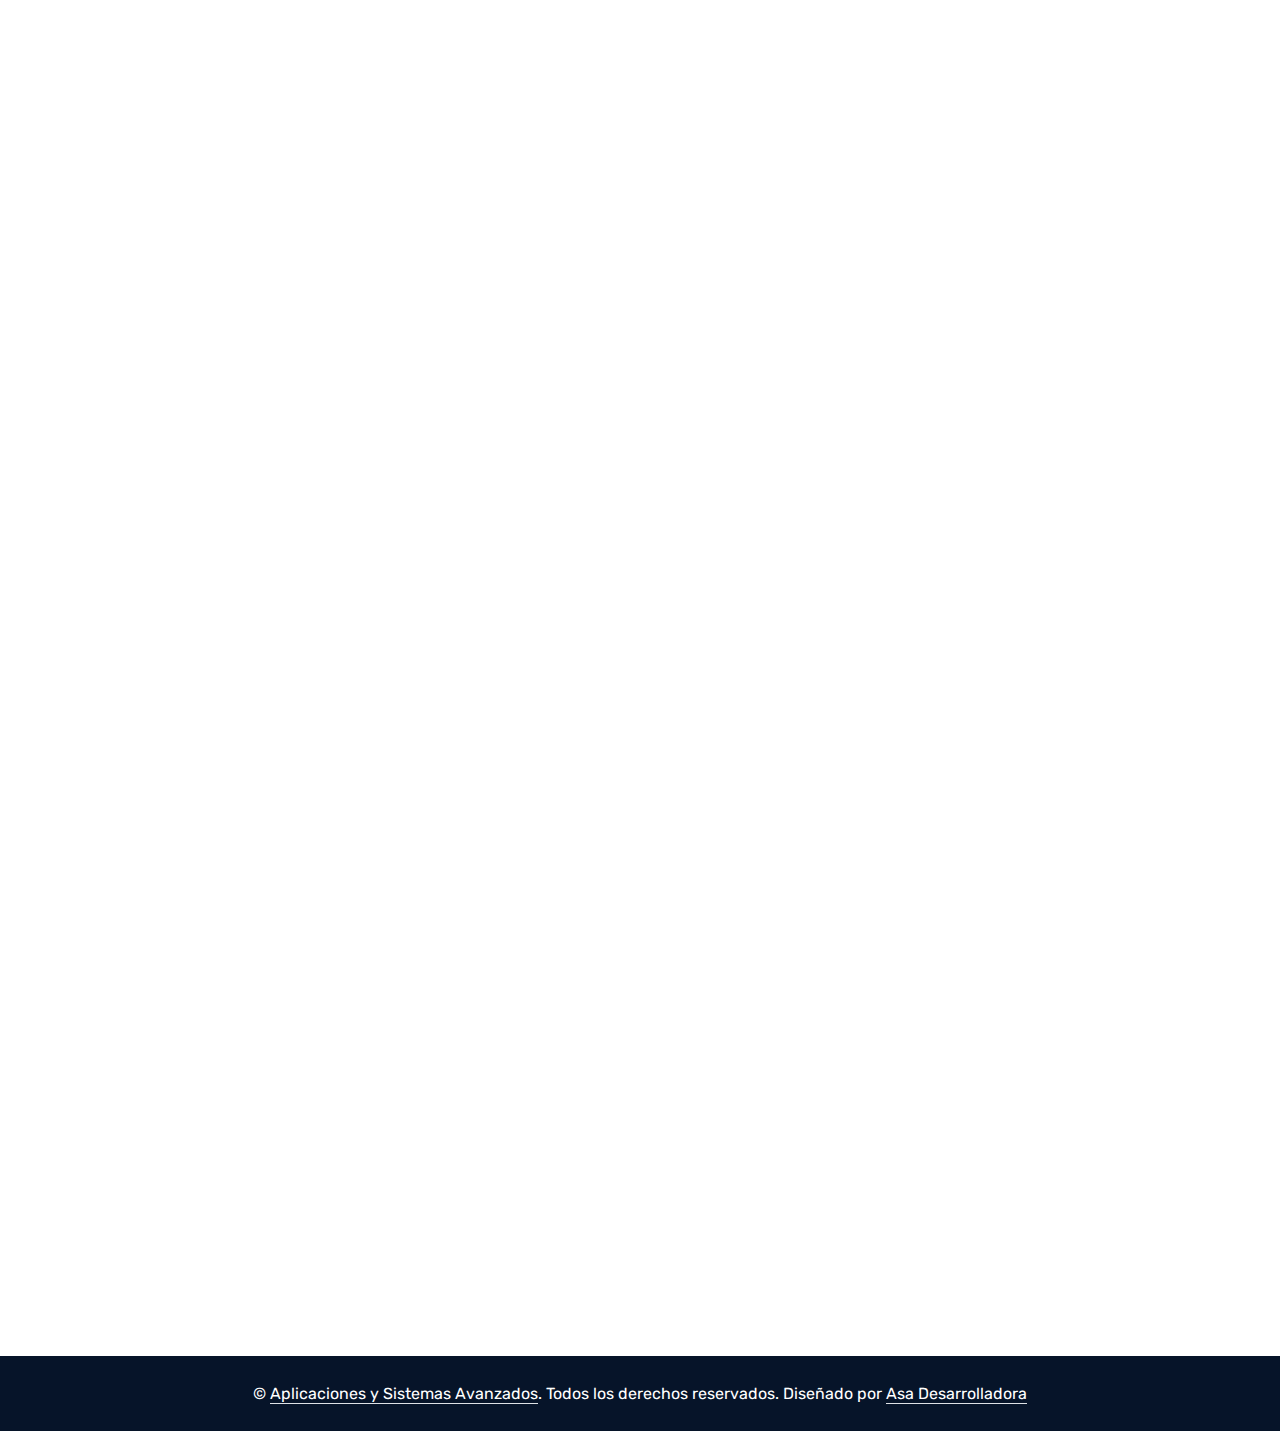
<file: service.html>
<!DOCTYPE html>
<html lang="es">

<head>
    <meta charset="utf-8">
    <title>Aplicaciones y Sistemas Avanzados</title>
    <meta content="width=device-width, initial-scale=1.0" name="viewport">
    <meta content="Plantillas HTML Gratuitas" name="keywords">
    <meta content="Plantillas HTML Gratuitas" name="description">

    <link href="img/favicon.ico.png" rel="icon">

    <link rel="preconnect" href="https://fonts.googleapis.com">
    <link rel="preconnect" href="https://fonts.gstatic.com" crossorigin>
    <link href="https://fonts.googleapis.com/css2?family=Nunito:wght@400;600;700;800&family=Rubik:wght@400;500;600;700&display=swap" rel="stylesheet">

    <link href="https://cdnjs.cloudflare.com/ajax/libs/font-awesome/5.10.0/css/all.min.css" rel="stylesheet">
    <link href="https://cdn.jsdelivr.net/npm/bootstrap-icons@1.4.1/font/bootstrap-icons.css" rel="stylesheet">

    <link href="lib/owlcarousel/assets/owl.carousel.min.css" rel="stylesheet">
    <link href="lib/animate/animate.min.css" rel="stylesheet">

    <link href="css/bootstrap.min.css" rel="stylesheet">

    <link href="css/style.css" rel="stylesheet">
</head>

<body>
    <div id="spinner" class="show bg-white position-fixed translate-middle w-100 vh-100 top-50 start-50 d-flex align-items-center justify-content-center">
        <div class="spinner"></div>
    </div>
    <div class="container-fluid bg-dark px-5 d-none d-lg-block">
        <div class="row gx-0">
            <div class="col-lg-8 text-center text-lg-start mb-2 mb-lg-0">
                <div class="d-inline-flex align-items-center" style="height: 45px;">
                <small class="me-3 text-light"><i class="fa fa-map-marker-alt me-2"></i>Ignacio Allende, Centro, Atlacomulco, <C class="P">50450,</C> Estado de México.</small>
                <small class="me-3 text-light"><i class="fa fa-phone-alt me-2"></i>712 688 2863</small>
                <small class="text-light"><i class="fa fa-envelope-open me-2"></i>asa_desarrolladora@outlook.com</small>
                </div>
            </div>
            <div class="col-lg-4 text-center text-lg-end">
                <div class="d-inline-flex align-items-center" style="height: 45px;">
                <a class="btn btn-sm btn-outline-light btn-sm-square rounded-circle me-2" href="https://x.com/ASADesarrollad1"><i class="fab fa-twitter fw-normal"></i></a>
                <a class="btn btn-sm btn-outline-light btn-sm-square rounded-circle me-2" href="https://www.facebook.com/profile.php?id=100029619582997"><i class="fab fa-facebook-f fw-normal"></i></a>
                <a class="btn btn-sm btn-outline-light btn-sm-square rounded-circle me-2" href="https://www.instagram.com/asadesarrolladora/"><i class="fab fa-instagram fw-normal"></i></a>
                </div>
            </div>
        </div>
    </div>
    <div class="container-fluid position-relative p-0">
        <nav class="navbar navbar-expand-lg navbar-dark px-5 py-3 py-lg-0">
            <a href="index.html" class="navbar-brand p-0">
                <h1 class="m-0"><img src="img/icono-asa.png" alt="Logo ASA" class="logo-asa-img"></i>Aplicaciones y Sistemas Avanzados</h1>
            </a>
            <button class="navbar-toggler" type="button" data-bs-toggle="collapse" data-bs-target="#navbarCollapse">
                <span class="fa fa-bars"></span>
            </button>
            <div class="collapse navbar-collapse" id="navbarCollapse">
                <div class="navbar-nav ms-auto py-0">
                    <a href="index.html" class="nav-item nav-link">Inicio</a>
                    <a href="about.html" class="nav-item nav-link">Acerca de</a>
                    <a href="service.html" class="nav-item nav-link active">Servicios</a>
                    <a href="contact.html" class="nav-item nav-link">Contacto</a>
                </div>
            </div>
        </nav>

        <div class="container-fluid bg-primary py-5 bg-header" style="margin-bottom: 90px;">
            <div class="row py-5">
                <div class="col-12 pt-lg-5 mt-lg-5 text-center">
                    <h1 class="display-4 text-white animated zoomIn">Servicios</h1>
                    <a href="index.html" class="h5 text-white">Inicio</a>
                    <i class="far fa-circle text-white px-2"></i>
                    <a href="service.html" class="h5 text-white">Servicios</a>
                </div>
            </div>
        </div>
    </div>
    <div class="modal fade" id="searchModal" tabindex="-1">
        <div class="modal-dialog modal-fullscreen">
            <div class="modal-content" style="background: rgba(9, 30, 62, .7);">
                <div class="modal-header border-0">
                    <button type="button" class="btn bg-white btn-close" data-bs-dismiss="modal" aria-label="Close"></button>
                </div>
                <div class="modal-body d-flex align-items-center justify-content-center">
                    <div class="input-group" style="max-width: 600px;">
                        <input type="text" class="form-control bg-transparent border-primary p-3" placeholder="Escriba la palabra clave de búsqueda">
                        <button class="btn btn-primary px-4"><i class="bi bi-search"></i></button>
                    </div>
                </div>
            </div>
        </div>
    </div>
    <div class="container-fluid py-5 wow fadeInUp" data-wow-delay="0.1s">
        <div class="container py-5">
            <div class="section-title text-center position-relative pb-3 mb-5 mx-auto" style="max-width: 600px;">
                <h5 class="fw-bold text-primary text-uppercase">Nuestros Servicios</h5>
                <h1 class="mb-0">Soluciones de TI Personalizadas para tu Negocio Exitoso</h1>
            </div>
            <div class="row g-5">
                <div id="escritorio" class="col-lg-4 col-md-6 wow zoomIn" data-wow-delay="0.3s">
                    <div class="service-item bg-light rounded d-flex flex-column align-items-center justify-content-center text-center">
                        <div class="service-icon">
                            <i class="fa fa-desktop text-white"></i>
                        </div>
                            <h4 class="mb-3">Sistemas de Escritorio</h4>

                        <div class="service-content-scroll"> 
                            <p>En la era de las aplicaciones web y móviles, los sistemas de escritorio siguen siendo una solución poderosa y relevante.
                            <span class="more-text">
                                     Especialmente para empresas que requieren alto rendimiento, seguridad robusta y una personalización exhaustiva para sus operaciones internas o procesos específicos. Los sistemas de escritorio son aplicaciones diseñadas para ejecutarse en computadoras personales, ofreciendo una interfaz rica y un acceso directo a los recursos del sistema operativo, lo que permite un rendimiento óptimo y una experiencia de usuario fluida.
                            </span>
                            </p>
                        </div>
                            <a href="javascript:void(0);" class="btn btn-lg btn-primary rounded mt-4 toggle-text-btn">
                            <i class="bi bi-arrow-right"></i>
                             </a>
                     </div>
                </div>
                <div id="bases-de-datos" class="col-lg-4 col-md-6 wow zoomIn" data-wow-delay="0.6s">
                    <div class="service-item bg-light rounded d-flex flex-column align-items-center justify-content-center text-center">
                        <div class="service-icon">
                            <i class="fa fa-database text-white"></i>
                        </div>
                            <h4 class="mb-3">Bases de Datos</h4>
        
                        <div class="service-content-scroll"> 
                            <p>En el mundo del desarrollo de sistemas, páginas web y aplicaciones, las bases de datos son el pilar fundamental.
                                <span class="more-text">
                                 Son los almacenes organizados donde se guarda, gestiona y recupera toda la información esencial para el funcionamiento de cualquier solución digital. Sin una base de datos eficiente y bien diseñada, ninguna aplicación moderna podría operar de manera efectiva. Desde la gestión de usuarios hasta el almacenamiento de transacciones, las bases de datos son el corazón que impulsa la lógica y la funcionalidad detrás de cada sistema.
                                </span>
                            </p>
                        </div>
                            <a href="javascript:void(0);" class="btn btn-lg btn-primary rounded mt-4 toggle-text-btn">
                            <i class="bi bi-arrow-right"></i>
                            </a>
                    </div>
                </div>
                <div id="desarrollo-web" class="col-lg-4 col-md-6 wow zoomIn" data-wow-delay="0.9s">
                    <div class="service-item bg-light rounded d-flex flex-column align-items-center justify-content-center text-center">
                            <div class="service-icon">
                                <i class="fa fa-globe text-white"></i>
                            </div>
                                <h4 class="mb-3">Desarrollo Web</h4>
        
                        <div class="service-content-scroll"> 
                            <p>En la era actual, tener una presencia online sólida no es una opción, es una necesidad fundamental para cualquier negocio.
                                <span class="more-text">
                                    El desarrollo web es el arte y la ciencia de crear sitios y aplicaciones que residen en internet, permitiendo a empresas y organizaciones interactuar con sus clientes, ofrecer servicios, vender productos y comunicar su mensaje a una audiencia global.
                                </span>
                            </p>
                        </div>
                            <a href="javascript:void(0);" class="btn btn-lg btn-primary rounded mt-4 toggle-text-btn">
                                <i class="bi bi-arrow-right"></i>
                            </a>
                    </div>
                </div>
                <div id="negocio-oficina" class="col-lg-4 col-md-6 wow zoomIn" data-wow-delay="0.3s">
                    <div class="service-item bg-light rounded d-flex flex-column align-items-center justify-content-center text-center">
                            <div class="service-icon">
                                <span class="fa-stack fa-lg">
                                    <i class="fa fa-building fa-stack-2x text-white"></i>
                                    <i class="fa fa-cogs fa-stack-1x text-primary" style="font-size: 0.8em; margin-top: 0.2em;"></i>
                                </span>
                            </div>
                                <h4 class="mb-3">Negocio y/o Oficina</h4>
        
                        <div class="service-content-scroll"> 
                            <p>Venta de equipos como laptops, PCs impresoras y más, descubre nuestra amplia selección de laptops y CPUs diseñadas para llevar tu productividad y entretenimiento al siguiente nivel.
                                <span class="more-text">
                                    Ya sea que busques la potencia para tus proyectos más exigentes, la portabilidad para tu día a día, o la velocidad para tus videojuegos favoritos, aquí encontrarás la tecnología de última generación que necesitas.
                                </span>
                            </p>
                        </div>
                            <a href="javascript:void(0);" class="btn btn-lg btn-primary rounded mt-4 toggle-text-btn">
                                <i class="bi bi-arrow-right"></i>
                            </a>
                    </div>
                </div>
                <div id="soporte-tecnico" class="col-lg-4 col-md-6 wow zoomIn" data-wow-delay="0.6s">
                    <div class="service-item bg-light rounded d-flex flex-column align-items-center justify-content-center text-center">
                            <div class="service-icon">
                                <i class="fa fa-cogs text-white"></i>
                            </div>
                                <h4 class="mb-3">Soporte Técnico</h4>
        
                        <div class="service-content-scroll"> 
                            <p>¿Tu laptop va lenta, tu PC no enciende o tu impresora no quiere imprimir? ¡No te preocupes más! En nuestra sección de soporte técnico, te ofrecemos soluciones rápidas y eficientes para todos tus problemas informáticos.
                                <span class="more-text">
                                    Nuestro equipo de expertos está listo para diagnosticar y reparar cualquier inconveniente, asegurando que tu equipo vuelva a funcionar como nuevo. Desde la reparación de hardware hasta la optimización del software, estamos aquí para ayudarte a mantener tu tecnología en perfecto estado.
                                </span>
                            </p>
                        </div>
                            <a href="javascript:void(0);" class="btn btn-lg btn-primary rounded mt-4 toggle-text-btn">
                                <i class="bi bi-arrow-right"></i>
                            </a>
                    </div>
                </div>
                <div class="col-lg-4 col-md-6 wow zoomIn" data-wow-delay="0.9s">
                    <div class="position-relative bg-primary rounded h-100 d-flex flex-column align-items-center justify-content-center text-center p-5">
                        <h3 class="text-white mb-3">Llámanos para una Cotización</h3>
                        <p class="text-white mb-3">En <b>ASA</b>, estamos comprometidos con tu éxito.</p>
                        
                        <!-- >>>>>> MODIFICACIÓN AQUÍ: ELIMINAR 'phone-number-large' y AÑADIR 'fs-X' <<<<<< -->
                        <!-- Opción 1: Usando fs-4 (un tamaño intermedio) -->
                        <h2 class="text-white mb-0 fs-4">712 688 2863</h2>

                        <!-- Opción 2: Usando fs-5 (un tamaño más pequeño) -->
                        <!-- <h2 class="text-white mb-0 fs-5">712 688 2863</h2> -->

                        <!-- Opción 3: Usando fs-6 (el más pequeño) -->
                        <!-- <h2 class="text-white mb-0 fs-6">712 688 2863</h2> -->
        
                    </div>
                </div>
            </div>
        </div>
    </div>
    <div class="container-fluid py-5 wow fadeInUp" data-wow-delay="0.1s">
        <div class="container py-5">
            <div class="row g-5">
                <div class="col-lg-7">
                    <div class="section-title position-relative pb-3 mb-5">
                        <h5 class="fw-bold text-primary text-uppercase">Solicitar una Cotización</h5>
                        <h1 class="mb-0">¿Necesitas una Cotización Gratuita? Por Favor Contáctanos</h1>
                    </div>
                    <div class="row gx-3">
                        <div class="col-sm-6 wow zoomIn" data-wow-delay="0.2s">
                            <h5 class="mb-4"><i class="fa fa-reply text-primary me-3"></i>Respuesta en 24 Horas</h5>
                        </div>
                        <div class="col-sm-6 wow zoomIn" data-wow-delay="0.4s">
                            <h5 class="mb-4"><i class="fa fa-phone-alt text-primary me-3"></i>Soporte Telefónico 24/7</h5>
                        </div>
                    </div>
                    <p class="mb-4">Nos comprometemos a garantizar que usted siempre tenga acceso al soporte que necesita, precisamente cuando lo necesita.</p>
                    <div class="d-flex align-items-center mt-2 wow zoomIn" data-wow-delay="0.6s">
                        <div class="bg-primary d-flex align-items-center justify-content-center rounded" style="width: 60px; height: 60px;">
                            <i class="fa fa-phone-alt text-white"></i>
                        </div>
                        <div class="ps-4">
                            <h5 class="mb-2">Llama para hacer cualquier pregunta</h5>
                            <h4 class="text-primary mb-0">712 688 2863</h4>
                        </div>
                    </div>
                </div>
                <div class="col-lg-5">
                    <div class="bg-primary rounded h-100 d-flex align-items-center p-5 wow zoomIn" data-wow-delay="0.9s">
                        <form action="https://formspree.io/f/meokbwwp" method="POST">
                            <div class="row g-3">
                                <div class="col-md-6">
                                    <input type="text" name="nombre" class="form-control border-0 bg-light px-4" placeholder="Tu Nombre" style="height: 55px;" required>
                                </div>
                                <div class="col-md-6">
                                    <input type="email" name="_replyto" class="form-control border-0 bg-light px-4" placeholder="Tu Correo Electrónico" style="height: 55px;" required>
                                </div>
                                <div class="col-12">
                                    <input type="text" name="asunto" class="form-control border-0 bg-light px-4" placeholder="Asunto" style="height: 55px;">
                                </div>
                                <div class="col-12">
                                    <textarea name="mensaje" class="form-control border-0 bg-light px-4 py-3" rows="4" placeholder="Mensaje" required></textarea>
                                </div>
                                <div class="col-12">
                                    <button class="btn btn-primary w-100 py-3" type="submit">Enviar Mensaje</button>
                                </div>
                            </div>
                        </form>
                    </div>
                </div>
            </div>
        </div>
    </div>
    <div class="container-fluid py-5 wow fadeInUp" data-wow-delay="0.1s">
        <div class="container py-5 mb-5">
            <div class="bg-white">
                <div class="owl-carousel vendor-carousel">
                    <img src="img/vendor-1.jpg" alt="">
                    <img src="img/vendor-2.jpg" alt="">
                    <img src="img/vendor-3.jpg" alt="">
                    <img src="img/vendor-4.jpg" alt="">
                    <img src="img/vendor-5.jpg" alt="">
                    <img src="img/vendor-6.jpg" alt="">
                    <img src="img/vendor-7.jpg" alt="">
                    <img src="img/vendor-8.jpg" alt="">
                    <img src="img/vendor-9.jpg" alt="">
                </div>
            </div>
        </div>
    </div>
    <div class="container-fluid bg-dark text-light mt-5 wow fadeInUp" data-wow-delay="0.1s">
        <div class="container">
            <div class="row gx-5">
                <div class="col-lg-4 col-md-6 footer-about">
                    <div class="col-lg-4 col-md-6 footer-about">
                         <div class="d-flex flex-column align-items-center justify-content-center text-center h-100 p-4">
                             <h1 class="m-0 text-white">
                                <img src="img/icono-asa.png" alt="Logo ASA" class="logo-asa-img">ASA
                            </h1>
                                
                            <p class="mt-3 mb-4" style="white-space: nowrap;">Aplicaciones y Sistemas Avanzados</p>

                         </div>
                    </div>
                </div>
                <div class="col-lg-8 col-md-6">
                    <div class="row gx-5">
                        <div class="col-lg-4 col-md-12 pt-5 mb-5">
                            <div class="section-title section-title-sm position-relative pb-3 mb-4">
                                <h3 class="text-light mb-0">Ponte en contacto</h3>
                            </div>
                            <div class="d-flex mb-2">
                                <i class="bi bi-geo-alt text-primary me-2"></i>
                                <p class="mb-0">Ignacio Allende, Centro, Atlacomulco, <C class="P">50450,</C> Estado de México.</p>
                            </div>
                            <div class="d-flex mb-2">
                                <i class="bi bi-envelope-open text-primary me-2"></i>
                                <p class="mb-0">asa_desarrolladora@outlook.com</p>
                            </div>
                            <div class="d-flex mb-2">
                                <i class="bi bi-telephone text-primary me-2"></i>
                                <p class="mb-0">712 688 2863</p>
                            </div>
                            <div class="d-flex mt-4">
                                <a class="btn btn-primary btn-square me-2" href="https://x.com/ASADesarrollad1"><i class="fab fa-twitter fw-normal"></i></a>
                                <a class="btn btn-primary btn-square me-2" href="https://www.facebook.com/profile.php?id=100029619582997"><i class="fab fa-facebook-f fw-normal"></i></a>
                                <a class="btn btn-primary btn-square" href="https://www.instagram.com/asadesarrolladora/"><i class="fab fa-instagram fw-normal"></i></a>
                            </div>
                        </div>
                        <div class="col-lg-4 col-md-12 pt-0 pt-lg-5 mb-5">
                            <div class="section-title section-title-sm position-relative pb-3 mb-4">
                                <h3 class="text-light mb-0">Enlaces rápidos</h3>
                            </div>
                            <div class="link-animated d-flex flex-column justify-content-start">
                                <a class="text-light mb-2" href="index.html"><i class="bi bi-arrow-right text-primary me-2"></i>Inicio</a>
                                <a class="text-light mb-2" href="about.html"><i class="bi bi-arrow-right text-primary me-2"></i>Acerca de</a>
                                <a class="text-light mb-2" href="service.html"><i class="bi bi-arrow-right text-primary me-2"></i>Servicios</a>
                            </div>
                        </div>
                        <div class="col-lg-4 col-md-12 pt-0 pt-lg-5 mb-5">
                            <div class="section-title section-title-sm position-relative pb-3 mb-4">
                                <h3 class="text-light mb-0">Enlaces populares</h3>
                            </div>
                            <div class="link-animated d-flex flex-column justify-content-start">
                                <a class="text-light mb-2" href="index.html"><i class="bi bi-arrow-right text-primary me-2"></i>Inicio</a>
                                <a class="text-light" href="contact.html"><i class="bi bi-arrow-right text-primary me-2"></i>Contacto</a>
                            </div>
                        </div>
                    </div>
                </div>
            </div>
        </div>
    </div>
    <div class="container-fluid text-white" style="background: #061429;">
        <div class="container text-center">
            <div class="row justify-content-end">
                
                <div class="d-flex align-items-center justify-content-center" style="height: 75px;">
                    <p class="mb-0">© <a class="text-white border-bottom" href="index.html">Aplicaciones y Sistemas Avanzados</a>. Todos los derechos reservados. 
						
					Diseñado por <a class="text-white border-bottom" href="https://asadesarrolladora.github.io/com/index.html">Asa Desarrolladora</a></p>
                </div>
               
            </div>
        </div>
    </div>
    <a href="#" class="btn btn-lg btn-primary btn-lg-square rounded back-to-top"><i class="bi bi-arrow-up"></i></a>


    <script src="https://code.jquery.com/jquery-3.4.1.min.js"></script>
    <script src="https://cdn.jsdelivr.net/npm/bootstrap@5.0.0/dist/js/bootstrap.bundle.min.js"></script>
    <script src="lib/wow/wow.min.js"></script>
    <script src="lib/easing/easing.min.js"></script>
    <script src="lib/waypoints/waypoints.min.js"></script>
    <script src="lib/counterup/counterup.min.js"></script>
    <script src="lib/owlcarousel/owl.carousel.min.js"></script>

    <script src="js/main.js"></script>
</body>

</html>
</file>
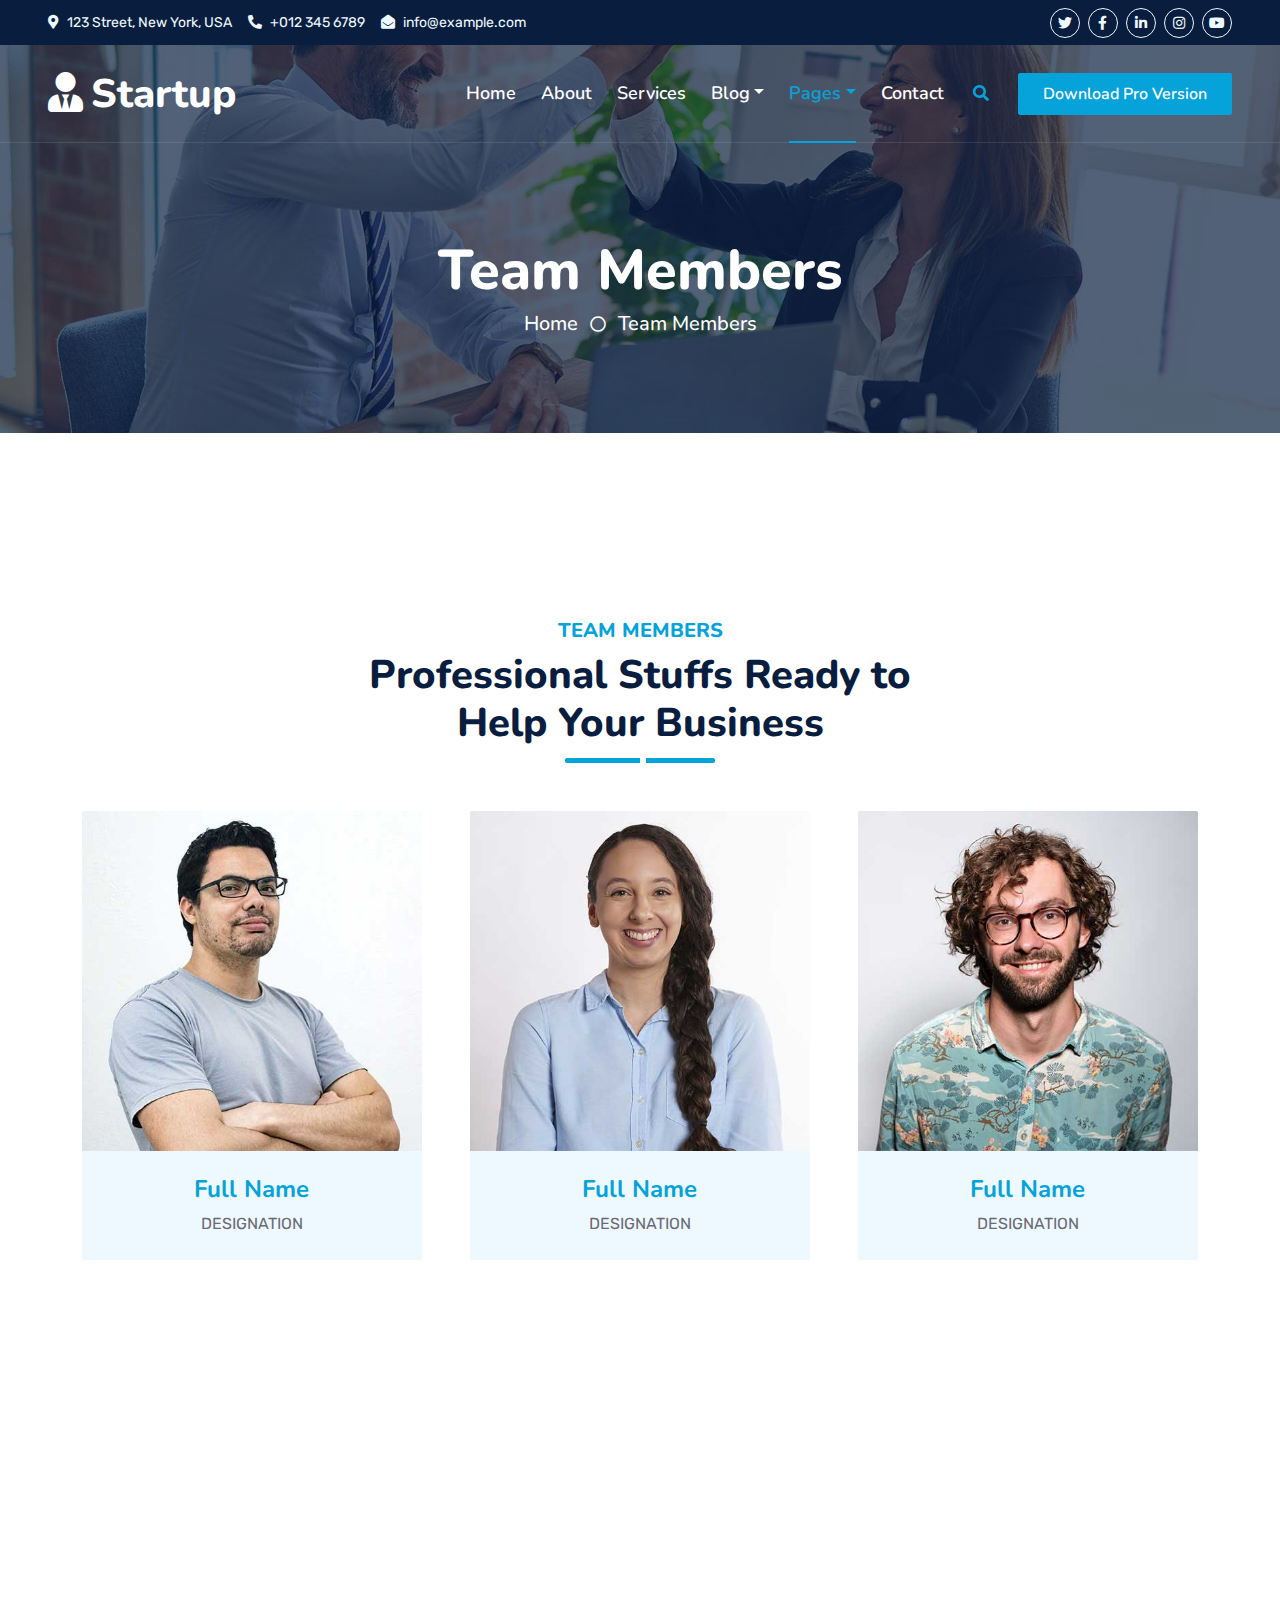
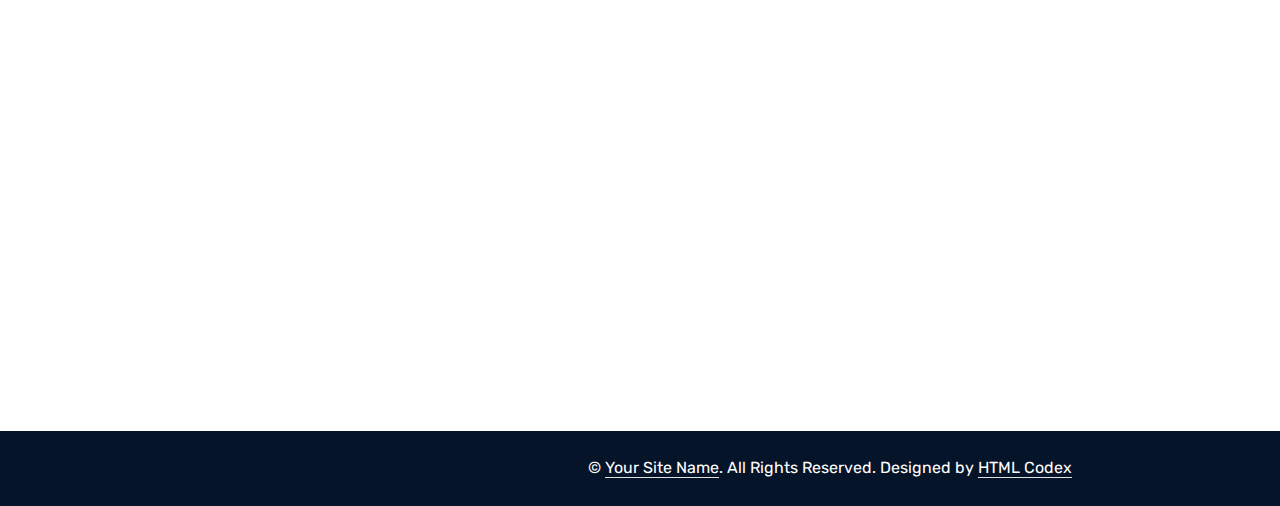
<file: team.html>
<!DOCTYPE html>
<html lang="en">

<head>
    <meta charset="utf-8">
    <title>Startup - Startup Website Template</title>
    <meta content="width=device-width, initial-scale=1.0" name="viewport">
    <meta content="Free HTML Templates" name="keywords">
    <meta content="Free HTML Templates" name="description">

    <!-- Favicon -->
    <link href="img/favicon.ico" rel="icon">

    <!-- Google Web Fonts -->
    <link rel="preconnect" href="https://fonts.googleapis.com">
    <link rel="preconnect" href="https://fonts.gstatic.com" crossorigin>
    <link href="https://fonts.googleapis.com/css2?family=Nunito:wght@400;600;700;800&family=Rubik:wght@400;500;600;700&display=swap" rel="stylesheet">

    <!-- Icon Font Stylesheet -->
    <link href="https://cdnjs.cloudflare.com/ajax/libs/font-awesome/5.10.0/css/all.min.css" rel="stylesheet">
    <link href="https://cdn.jsdelivr.net/npm/bootstrap-icons@1.4.1/font/bootstrap-icons.css" rel="stylesheet">

    <!-- Libraries Stylesheet -->
    <link href="lib/owlcarousel/assets/owl.carousel.min.css" rel="stylesheet">
    <link href="lib/animate/animate.min.css" rel="stylesheet">

    <!-- Customized Bootstrap Stylesheet -->
    <link href="css/bootstrap.min.css" rel="stylesheet">

    <!-- Template Stylesheet -->
    <link href="css/style.css" rel="stylesheet">
</head>

<body>
    <!-- Spinner Start -->
    <div id="spinner" class="show bg-white position-fixed translate-middle w-100 vh-100 top-50 start-50 d-flex align-items-center justify-content-center">
        <div class="spinner"></div>
    </div>
    <!-- Spinner End -->


    <!-- Topbar Start -->
    <div class="container-fluid bg-dark px-5 d-none d-lg-block">
        <div class="row gx-0">
            <div class="col-lg-8 text-center text-lg-start mb-2 mb-lg-0">
                <div class="d-inline-flex align-items-center" style="height: 45px;">
                    <small class="me-3 text-light"><i class="fa fa-map-marker-alt me-2"></i>123 Street, New York, USA</small>
                    <small class="me-3 text-light"><i class="fa fa-phone-alt me-2"></i>+012 345 6789</small>
                    <small class="text-light"><i class="fa fa-envelope-open me-2"></i>info@example.com</small>
                </div>
            </div>
            <div class="col-lg-4 text-center text-lg-end">
                <div class="d-inline-flex align-items-center" style="height: 45px;">
                    <a class="btn btn-sm btn-outline-light btn-sm-square rounded-circle me-2" href=""><i class="fab fa-twitter fw-normal"></i></a>
                    <a class="btn btn-sm btn-outline-light btn-sm-square rounded-circle me-2" href=""><i class="fab fa-facebook-f fw-normal"></i></a>
                    <a class="btn btn-sm btn-outline-light btn-sm-square rounded-circle me-2" href=""><i class="fab fa-linkedin-in fw-normal"></i></a>
                    <a class="btn btn-sm btn-outline-light btn-sm-square rounded-circle me-2" href=""><i class="fab fa-instagram fw-normal"></i></a>
                    <a class="btn btn-sm btn-outline-light btn-sm-square rounded-circle" href=""><i class="fab fa-youtube fw-normal"></i></a>
                </div>
            </div>
        </div>
    </div>
    <!-- Topbar End -->


    <!-- Navbar Start -->
    <div class="container-fluid position-relative p-0">
        <nav class="navbar navbar-expand-lg navbar-dark px-5 py-3 py-lg-0">
            <a href="index.html" class="navbar-brand p-0">
                <h1 class="m-0"><i class="fa fa-user-tie me-2"></i>Startup</h1>
            </a>
            <button class="navbar-toggler" type="button" data-bs-toggle="collapse" data-bs-target="#navbarCollapse">
                <span class="fa fa-bars"></span>
            </button>
            <div class="collapse navbar-collapse" id="navbarCollapse">
                <div class="navbar-nav ms-auto py-0">
                    <a href="index.html" class="nav-item nav-link">Home</a>
                    <a href="about.html" class="nav-item nav-link">About</a>
                    <a href="service.html" class="nav-item nav-link">Services</a>
                    <div class="nav-item dropdown">
                        <a href="#" class="nav-link dropdown-toggle" data-bs-toggle="dropdown">Blog</a>
                        <div class="dropdown-menu m-0">
                            <a href="blog.html" class="dropdown-item">Blog Grid</a>
                            <a href="detail.html" class="dropdown-item">Blog Detail</a>
                        </div>
                    </div>
                    <div class="nav-item dropdown">
                        <a href="#" class="nav-link dropdown-toggle active" data-bs-toggle="dropdown">Pages</a>
                        <div class="dropdown-menu m-0">
                            <a href="price.html" class="dropdown-item">Pricing Plan</a>
                            <a href="feature.html" class="dropdown-item">Our features</a>
                            <a href="team.html" class="dropdown-item active">Team Members</a>
                            <a href="testimonial.html" class="dropdown-item">Testimonial</a>
                            <a href="quote.html" class="dropdown-item">Free Quote</a>
                        </div>
                    </div>
                    <a href="contact.html" class="nav-item nav-link">Contact</a>
                </div>
                <butaton type="button" class="btn text-primary ms-3" data-bs-toggle="modal" data-bs-target="#searchModal"><i class="fa fa-search"></i></butaton>
                <a href="https://htmlcodex.com/startup-company-website-template" class="btn btn-primary py-2 px-4 ms-3">Download Pro Version</a>
            </div>
        </nav>

        <div class="container-fluid bg-primary py-5 bg-header" style="margin-bottom: 90px;">
            <div class="row py-5">
                <div class="col-12 pt-lg-5 mt-lg-5 text-center">
                    <h1 class="display-4 text-white animated zoomIn">Team Members</h1>
                    <a href="" class="h5 text-white">Home</a>
                    <i class="far fa-circle text-white px-2"></i>
                    <a href="" class="h5 text-white">Team Members</a>
                </div>
            </div>
        </div>
    </div>
    <!-- Navbar End -->


    <!-- Full Screen Search Start -->
    <div class="modal fade" id="searchModal" tabindex="-1">
        <div class="modal-dialog modal-fullscreen">
            <div class="modal-content" style="background: rgba(9, 30, 62, .7);">
                <div class="modal-header border-0">
                    <button type="button" class="btn bg-white btn-close" data-bs-dismiss="modal" aria-label="Close"></button>
                </div>
                <div class="modal-body d-flex align-items-center justify-content-center">
                    <div class="input-group" style="max-width: 600px;">
                        <input type="text" class="form-control bg-transparent border-primary p-3" placeholder="Type search keyword">
                        <button class="btn btn-primary px-4"><i class="bi bi-search"></i></button>
                    </div>
                </div>
            </div>
        </div>
    </div>
    <!-- Full Screen Search End -->


    <!-- Team Start -->
    <div class="container-fluid py-5 wow fadeInUp" data-wow-delay="0.1s">
        <div class="container py-5">
            <div class="section-title text-center position-relative pb-3 mb-5 mx-auto" style="max-width: 600px;">
                <h5 class="fw-bold text-primary text-uppercase">Team Members</h5>
                <h1 class="mb-0">Professional Stuffs Ready to Help Your Business</h1>
            </div>
            <div class="row g-5">
                <div class="col-lg-4 wow slideInUp" data-wow-delay="0.3s">
                    <div class="team-item bg-light rounded overflow-hidden">
                        <div class="team-img position-relative overflow-hidden">
                            <img class="img-fluid w-100" src="img/team-1.jpg" alt="">
                            <div class="team-social">
                                <a class="btn btn-lg btn-primary btn-lg-square rounded" href=""><i class="fab fa-twitter fw-normal"></i></a>
                                <a class="btn btn-lg btn-primary btn-lg-square rounded" href=""><i class="fab fa-facebook-f fw-normal"></i></a>
                                <a class="btn btn-lg btn-primary btn-lg-square rounded" href=""><i class="fab fa-instagram fw-normal"></i></a>
                                <a class="btn btn-lg btn-primary btn-lg-square rounded" href=""><i class="fab fa-linkedin-in fw-normal"></i></a>
                            </div>
                        </div>
                        <div class="text-center py-4">
                            <h4 class="text-primary">Full Name</h4>
                            <p class="text-uppercase m-0">Designation</p>
                        </div>
                    </div>
                </div>
                <div class="col-lg-4 wow slideInUp" data-wow-delay="0.6s">
                    <div class="team-item bg-light rounded overflow-hidden">
                        <div class="team-img position-relative overflow-hidden">
                            <img class="img-fluid w-100" src="img/team-2.jpg" alt="">
                            <div class="team-social">
                                <a class="btn btn-lg btn-primary btn-lg-square rounded" href=""><i class="fab fa-twitter fw-normal"></i></a>
                                <a class="btn btn-lg btn-primary btn-lg-square rounded" href=""><i class="fab fa-facebook-f fw-normal"></i></a>
                                <a class="btn btn-lg btn-primary btn-lg-square rounded" href=""><i class="fab fa-instagram fw-normal"></i></a>
                                <a class="btn btn-lg btn-primary btn-lg-square rounded" href=""><i class="fab fa-linkedin-in fw-normal"></i></a>
                            </div>
                        </div>
                        <div class="text-center py-4">
                            <h4 class="text-primary">Full Name</h4>
                            <p class="text-uppercase m-0">Designation</p>
                        </div>
                    </div>
                </div>
                <div class="col-lg-4 wow slideInUp" data-wow-delay="0.9s">
                    <div class="team-item bg-light rounded overflow-hidden">
                        <div class="team-img position-relative overflow-hidden">
                            <img class="img-fluid w-100" src="img/team-3.jpg" alt="">
                            <div class="team-social">
                                <a class="btn btn-lg btn-primary btn-lg-square rounded" href=""><i class="fab fa-twitter fw-normal"></i></a>
                                <a class="btn btn-lg btn-primary btn-lg-square rounded" href=""><i class="fab fa-facebook-f fw-normal"></i></a>
                                <a class="btn btn-lg btn-primary btn-lg-square rounded" href=""><i class="fab fa-instagram fw-normal"></i></a>
                                <a class="btn btn-lg btn-primary btn-lg-square rounded" href=""><i class="fab fa-linkedin-in fw-normal"></i></a>
                            </div>
                        </div>
                        <div class="text-center py-4">
                            <h4 class="text-primary">Full Name</h4>
                            <p class="text-uppercase m-0">Designation</p>
                        </div>
                    </div>
                </div>
            </div>
        </div>
    </div>
    <!-- Team End -->


    <!-- Vendor Start -->
    <div class="container-fluid py-5 wow fadeInUp" data-wow-delay="0.1s">
        <div class="container py-5 mb-5">
            <div class="bg-white">
                <div class="owl-carousel vendor-carousel">
                    <img src="img/vendor-1.jpg" alt="">
                    <img src="img/vendor-2.jpg" alt="">
                    <img src="img/vendor-3.jpg" alt="">
                    <img src="img/vendor-4.jpg" alt="">
                    <img src="img/vendor-5.jpg" alt="">
                    <img src="img/vendor-6.jpg" alt="">
                    <img src="img/vendor-7.jpg" alt="">
                    <img src="img/vendor-8.jpg" alt="">
                    <img src="img/vendor-9.jpg" alt="">
                </div>
            </div>
        </div>
    </div>
    <!-- Vendor End -->
    

    <!-- Footer Start -->
    <div class="container-fluid bg-dark text-light mt-5 wow fadeInUp" data-wow-delay="0.1s">
        <div class="container">
            <div class="row gx-5">
                <div class="col-lg-4 col-md-6 footer-about">
                    <div class="d-flex flex-column align-items-center justify-content-center text-center h-100 bg-primary p-4">
                        <a href="index.html" class="navbar-brand">
                            <h1 class="m-0 text-white"><i class="fa fa-user-tie me-2"></i>Startup</h1>
                        </a>
                        <p class="mt-3 mb-4">Lorem diam sit erat dolor elitr et, diam lorem justo amet clita stet eos sit. Elitr dolor duo lorem, elitr clita ipsum sea. Diam amet erat lorem stet eos. Diam amet et kasd eos duo.</p>
                        <form action="">
                            <div class="input-group">
                                <input type="text" class="form-control border-white p-3" placeholder="Your Email">
                                <button class="btn btn-dark">Sign Up</button>
                            </div>
                        </form>
                    </div>
                </div>
                <div class="col-lg-8 col-md-6">
                    <div class="row gx-5">
                        <div class="col-lg-4 col-md-12 pt-5 mb-5">
                            <div class="section-title section-title-sm position-relative pb-3 mb-4">
                                <h3 class="text-light mb-0">Get In Touch</h3>
                            </div>
                            <div class="d-flex mb-2">
                                <i class="bi bi-geo-alt text-primary me-2"></i>
                                <p class="mb-0">123 Street, New York, USA</p>
                            </div>
                            <div class="d-flex mb-2">
                                <i class="bi bi-envelope-open text-primary me-2"></i>
                                <p class="mb-0">info@example.com</p>
                            </div>
                            <div class="d-flex mb-2">
                                <i class="bi bi-telephone text-primary me-2"></i>
                                <p class="mb-0">+012 345 67890</p>
                            </div>
                            <div class="d-flex mt-4">
                                <a class="btn btn-primary btn-square me-2" href="#"><i class="fab fa-twitter fw-normal"></i></a>
                                <a class="btn btn-primary btn-square me-2" href="#"><i class="fab fa-facebook-f fw-normal"></i></a>
                                <a class="btn btn-primary btn-square me-2" href="#"><i class="fab fa-linkedin-in fw-normal"></i></a>
                                <a class="btn btn-primary btn-square" href="#"><i class="fab fa-instagram fw-normal"></i></a>
                            </div>
                        </div>
                        <div class="col-lg-4 col-md-12 pt-0 pt-lg-5 mb-5">
                            <div class="section-title section-title-sm position-relative pb-3 mb-4">
                                <h3 class="text-light mb-0">Quick Links</h3>
                            </div>
                            <div class="link-animated d-flex flex-column justify-content-start">
                                <a class="text-light mb-2" href="#"><i class="bi bi-arrow-right text-primary me-2"></i>Home</a>
                                <a class="text-light mb-2" href="#"><i class="bi bi-arrow-right text-primary me-2"></i>About Us</a>
                                <a class="text-light mb-2" href="#"><i class="bi bi-arrow-right text-primary me-2"></i>Our Services</a>
                                <a class="text-light mb-2" href="#"><i class="bi bi-arrow-right text-primary me-2"></i>Meet The Team</a>
                                <a class="text-light mb-2" href="#"><i class="bi bi-arrow-right text-primary me-2"></i>Latest Blog</a>
                                <a class="text-light" href="#"><i class="bi bi-arrow-right text-primary me-2"></i>Contact Us</a>
                            </div>
                        </div>
                        <div class="col-lg-4 col-md-12 pt-0 pt-lg-5 mb-5">
                            <div class="section-title section-title-sm position-relative pb-3 mb-4">
                                <h3 class="text-light mb-0">Popular Links</h3>
                            </div>
                            <div class="link-animated d-flex flex-column justify-content-start">
                                <a class="text-light mb-2" href="#"><i class="bi bi-arrow-right text-primary me-2"></i>Home</a>
                                <a class="text-light mb-2" href="#"><i class="bi bi-arrow-right text-primary me-2"></i>About Us</a>
                                <a class="text-light mb-2" href="#"><i class="bi bi-arrow-right text-primary me-2"></i>Our Services</a>
                                <a class="text-light mb-2" href="#"><i class="bi bi-arrow-right text-primary me-2"></i>Meet The Team</a>
                                <a class="text-light mb-2" href="#"><i class="bi bi-arrow-right text-primary me-2"></i>Latest Blog</a>
                                <a class="text-light" href="#"><i class="bi bi-arrow-right text-primary me-2"></i>Contact Us</a>
                            </div>
                        </div>
                    </div>
                </div>
            </div>
        </div>
    </div>
    <div class="container-fluid text-white" style="background: #061429;">
        <div class="container text-center">
            <div class="row justify-content-end">
                <div class="col-lg-8 col-md-6">
                    <div class="d-flex align-items-center justify-content-center" style="height: 75px;">
                        <p class="mb-0">&copy; <a class="text-white border-bottom" href="#">Your Site Name</a>. All Rights Reserved. 
						
						<!--/*** This template is free as long as you keep the footer author’s credit link/attribution link/backlink. If you'd like to use the template without the footer author’s credit link/attribution link/backlink, you can purchase the Credit Removal License from "https://htmlcodex.com/credit-removal". Thank you for your support. ***/-->
						Designed by <a class="text-white border-bottom" href="https://htmlcodex.com">HTML Codex</a></p>
                    </div>
                </div>
            </div>
        </div>
    </div>
    <!-- Footer End -->


    <!-- Back to Top -->
    <a href="#" class="btn btn-lg btn-primary btn-lg-square rounded back-to-top"><i class="bi bi-arrow-up"></i></a>


    <!-- JavaScript Libraries -->
    <script src="https://code.jquery.com/jquery-3.4.1.min.js"></script>
    <script src="https://cdn.jsdelivr.net/npm/bootstrap@5.0.0/dist/js/bootstrap.bundle.min.js"></script>
    <script src="lib/wow/wow.min.js"></script>
    <script src="lib/easing/easing.min.js"></script>
    <script src="lib/waypoints/waypoints.min.js"></script>
    <script src="lib/counterup/counterup.min.js"></script>
    <script src="lib/owlcarousel/owl.carousel.min.js"></script>

    <!-- Template Javascript -->
    <script src="js/main.js"></script>
</body>

</html>
</file>
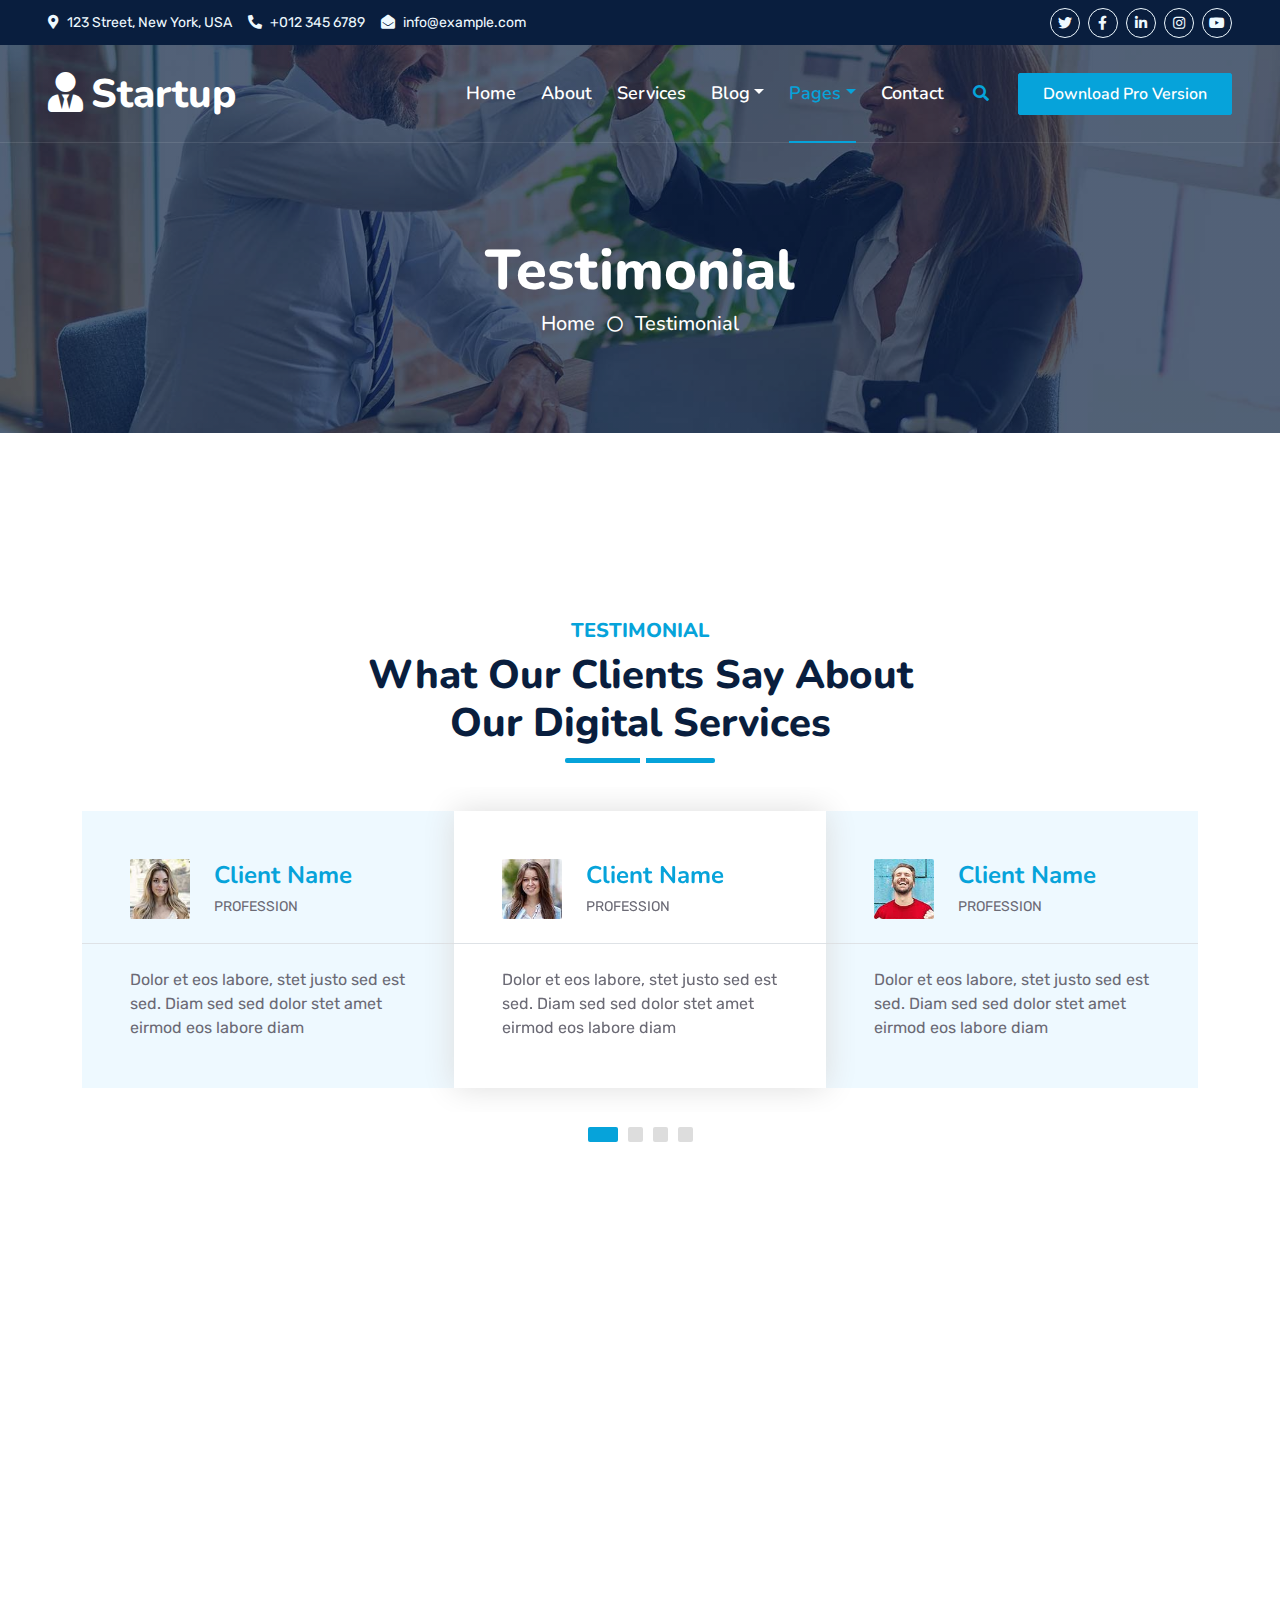
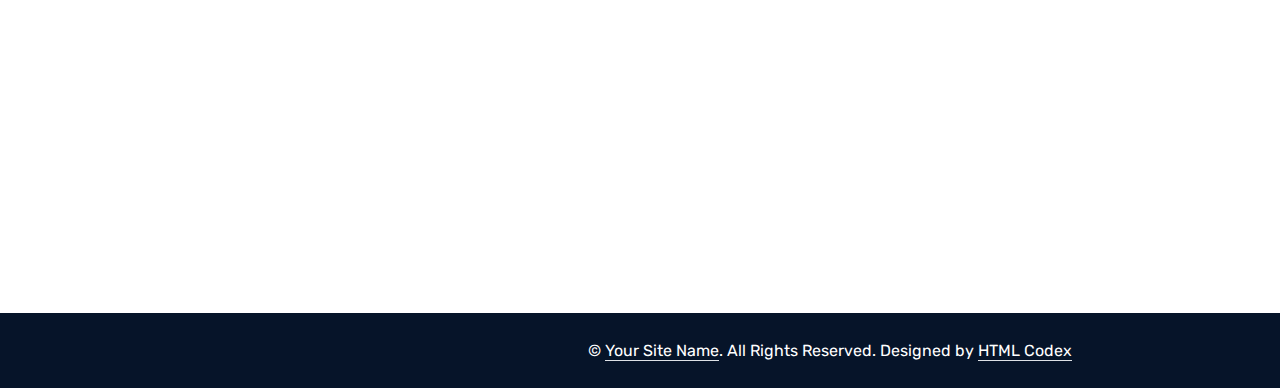
<file: testimonial.html>
<!DOCTYPE html>
<html lang="en">

<head>
    <meta charset="utf-8">
    <title>Startup - Startup Website Template</title>
    <meta content="width=device-width, initial-scale=1.0" name="viewport">
    <meta content="Free HTML Templates" name="keywords">
    <meta content="Free HTML Templates" name="description">

    <!-- Favicon -->
    <link href="img/favicon.ico" rel="icon">

    <!-- Google Web Fonts -->
    <link rel="preconnect" href="https://fonts.googleapis.com">
    <link rel="preconnect" href="https://fonts.gstatic.com" crossorigin>
    <link href="https://fonts.googleapis.com/css2?family=Nunito:wght@400;600;700;800&family=Rubik:wght@400;500;600;700&display=swap" rel="stylesheet">

    <!-- Icon Font Stylesheet -->
    <link href="https://cdnjs.cloudflare.com/ajax/libs/font-awesome/5.10.0/css/all.min.css" rel="stylesheet">
    <link href="https://cdn.jsdelivr.net/npm/bootstrap-icons@1.4.1/font/bootstrap-icons.css" rel="stylesheet">

    <!-- Libraries Stylesheet -->
    <link href="lib/owlcarousel/assets/owl.carousel.min.css" rel="stylesheet">
    <link href="lib/animate/animate.min.css" rel="stylesheet">

    <!-- Customized Bootstrap Stylesheet -->
    <link href="css/bootstrap.min.css" rel="stylesheet">

    <!-- Template Stylesheet -->
    <link href="css/style.css" rel="stylesheet">
</head>

<body>
    <!-- Spinner Start -->
    <div id="spinner" class="show bg-white position-fixed translate-middle w-100 vh-100 top-50 start-50 d-flex align-items-center justify-content-center">
        <div class="spinner"></div>
    </div>
    <!-- Spinner End -->


    <!-- Topbar Start -->
    <div class="container-fluid bg-dark px-5 d-none d-lg-block">
        <div class="row gx-0">
            <div class="col-lg-8 text-center text-lg-start mb-2 mb-lg-0">
                <div class="d-inline-flex align-items-center" style="height: 45px;">
                    <small class="me-3 text-light"><i class="fa fa-map-marker-alt me-2"></i>123 Street, New York, USA</small>
                    <small class="me-3 text-light"><i class="fa fa-phone-alt me-2"></i>+012 345 6789</small>
                    <small class="text-light"><i class="fa fa-envelope-open me-2"></i>info@example.com</small>
                </div>
            </div>
            <div class="col-lg-4 text-center text-lg-end">
                <div class="d-inline-flex align-items-center" style="height: 45px;">
                    <a class="btn btn-sm btn-outline-light btn-sm-square rounded-circle me-2" href=""><i class="fab fa-twitter fw-normal"></i></a>
                    <a class="btn btn-sm btn-outline-light btn-sm-square rounded-circle me-2" href=""><i class="fab fa-facebook-f fw-normal"></i></a>
                    <a class="btn btn-sm btn-outline-light btn-sm-square rounded-circle me-2" href=""><i class="fab fa-linkedin-in fw-normal"></i></a>
                    <a class="btn btn-sm btn-outline-light btn-sm-square rounded-circle me-2" href=""><i class="fab fa-instagram fw-normal"></i></a>
                    <a class="btn btn-sm btn-outline-light btn-sm-square rounded-circle" href=""><i class="fab fa-youtube fw-normal"></i></a>
                </div>
            </div>
        </div>
    </div>
    <!-- Topbar End -->


    <!-- Navbar Start -->
    <div class="container-fluid position-relative p-0">
        <nav class="navbar navbar-expand-lg navbar-dark px-5 py-3 py-lg-0">
            <a href="index.html" class="navbar-brand p-0">
                <h1 class="m-0"><i class="fa fa-user-tie me-2"></i>Startup</h1>
            </a>
            <button class="navbar-toggler" type="button" data-bs-toggle="collapse" data-bs-target="#navbarCollapse">
                <span class="fa fa-bars"></span>
            </button>
            <div class="collapse navbar-collapse" id="navbarCollapse">
                <div class="navbar-nav ms-auto py-0">
                    <a href="index.html" class="nav-item nav-link">Home</a>
                    <a href="about.html" class="nav-item nav-link">About</a>
                    <a href="service.html" class="nav-item nav-link">Services</a>
                    <div class="nav-item dropdown">
                        <a href="#" class="nav-link dropdown-toggle" data-bs-toggle="dropdown">Blog</a>
                        <div class="dropdown-menu m-0">
                            <a href="blog.html" class="dropdown-item">Blog Grid</a>
                            <a href="detail.html" class="dropdown-item">Blog Detail</a>
                        </div>
                    </div>
                    <div class="nav-item dropdown">
                        <a href="#" class="nav-link dropdown-toggle active" data-bs-toggle="dropdown">Pages</a>
                        <div class="dropdown-menu m-0">
                            <a href="price.html" class="dropdown-item">Pricing Plan</a>
                            <a href="feature.html" class="dropdown-item">Our features</a>
                            <a href="team.html" class="dropdown-item">Team Members</a>
                            <a href="testimonial.html" class="dropdown-item active">Testimonial</a>
                            <a href="quote.html" class="dropdown-item">Free Quote</a>
                        </div>
                    </div>
                    <a href="contact.html" class="nav-item nav-link">Contact</a>
                </div>
                <butaton type="button" class="btn text-primary ms-3" data-bs-toggle="modal" data-bs-target="#searchModal"><i class="fa fa-search"></i></butaton>
                <a href="https://htmlcodex.com/startup-company-website-template" class="btn btn-primary py-2 px-4 ms-3">Download Pro Version</a>
            </div>
        </nav>

        <div class="container-fluid bg-primary py-5 bg-header" style="margin-bottom: 90px;">
            <div class="row py-5">
                <div class="col-12 pt-lg-5 mt-lg-5 text-center">
                    <h1 class="display-4 text-white animated zoomIn">Testimonial</h1>
                    <a href="" class="h5 text-white">Home</a>
                    <i class="far fa-circle text-white px-2"></i>
                    <a href="" class="h5 text-white">Testimonial</a>
                </div>
            </div>
        </div>
    </div>
    <!-- Navbar End -->


    <!-- Full Screen Search Start -->
    <div class="modal fade" id="searchModal" tabindex="-1">
        <div class="modal-dialog modal-fullscreen">
            <div class="modal-content" style="background: rgba(9, 30, 62, .7);">
                <div class="modal-header border-0">
                    <button type="button" class="btn bg-white btn-close" data-bs-dismiss="modal" aria-label="Close"></button>
                </div>
                <div class="modal-body d-flex align-items-center justify-content-center">
                    <div class="input-group" style="max-width: 600px;">
                        <input type="text" class="form-control bg-transparent border-primary p-3" placeholder="Type search keyword">
                        <button class="btn btn-primary px-4"><i class="bi bi-search"></i></button>
                    </div>
                </div>
            </div>
        </div>
    </div>
    <!-- Full Screen Search End -->


    <!-- Testimonial Start -->
    <div class="container-fluid py-5 wow fadeInUp" data-wow-delay="0.1s">
        <div class="container py-5">
            <div class="section-title text-center position-relative pb-3 mb-4 mx-auto" style="max-width: 600px;">
                <h5 class="fw-bold text-primary text-uppercase">Testimonial</h5>
                <h1 class="mb-0">What Our Clients Say About Our Digital Services</h1>
            </div>
            <div class="owl-carousel testimonial-carousel wow fadeInUp" data-wow-delay="0.6s">
                <div class="testimonial-item bg-light my-4">
                    <div class="d-flex align-items-center border-bottom pt-5 pb-4 px-5">
                        <img class="img-fluid rounded" src="img/testimonial-1.jpg" style="width: 60px; height: 60px;" >
                        <div class="ps-4">
                            <h4 class="text-primary mb-1">Client Name</h4>
                            <small class="text-uppercase">Profession</small>
                        </div>
                    </div>
                    <div class="pt-4 pb-5 px-5">
                        Dolor et eos labore, stet justo sed est sed. Diam sed sed dolor stet amet eirmod eos labore diam
                    </div>
                </div>
                <div class="testimonial-item bg-light my-4">
                    <div class="d-flex align-items-center border-bottom pt-5 pb-4 px-5">
                        <img class="img-fluid rounded" src="img/testimonial-2.jpg" style="width: 60px; height: 60px;" >
                        <div class="ps-4">
                            <h4 class="text-primary mb-1">Client Name</h4>
                            <small class="text-uppercase">Profession</small>
                        </div>
                    </div>
                    <div class="pt-4 pb-5 px-5">
                        Dolor et eos labore, stet justo sed est sed. Diam sed sed dolor stet amet eirmod eos labore diam
                    </div>
                </div>
                <div class="testimonial-item bg-light my-4">
                    <div class="d-flex align-items-center border-bottom pt-5 pb-4 px-5">
                        <img class="img-fluid rounded" src="img/testimonial-3.jpg" style="width: 60px; height: 60px;" >
                        <div class="ps-4">
                            <h4 class="text-primary mb-1">Client Name</h4>
                            <small class="text-uppercase">Profession</small>
                        </div>
                    </div>
                    <div class="pt-4 pb-5 px-5">
                        Dolor et eos labore, stet justo sed est sed. Diam sed sed dolor stet amet eirmod eos labore diam
                    </div>
                </div>
                <div class="testimonial-item bg-light my-4">
                    <div class="d-flex align-items-center border-bottom pt-5 pb-4 px-5">
                        <img class="img-fluid rounded" src="img/testimonial-4.jpg" style="width: 60px; height: 60px;" >
                        <div class="ps-4">
                            <h4 class="text-primary mb-1">Client Name</h4>
                            <small class="text-uppercase">Profession</small>
                        </div>
                    </div>
                    <div class="pt-4 pb-5 px-5">
                        Dolor et eos labore, stet justo sed est sed. Diam sed sed dolor stet amet eirmod eos labore diam
                    </div>
                </div>
            </div>
        </div>
    </div>
    <!-- Testimonial End -->


    <!-- Vendor Start -->
    <div class="container-fluid py-5 wow fadeInUp" data-wow-delay="0.1s">
        <div class="container py-5 mb-5">
            <div class="bg-white">
                <div class="owl-carousel vendor-carousel">
                    <img src="img/vendor-1.jpg" alt="">
                    <img src="img/vendor-2.jpg" alt="">
                    <img src="img/vendor-3.jpg" alt="">
                    <img src="img/vendor-4.jpg" alt="">
                    <img src="img/vendor-5.jpg" alt="">
                    <img src="img/vendor-6.jpg" alt="">
                    <img src="img/vendor-7.jpg" alt="">
                    <img src="img/vendor-8.jpg" alt="">
                    <img src="img/vendor-9.jpg" alt="">
                </div>
            </div>
        </div>
    </div>
    <!-- Vendor End -->
    

    <!-- Footer Start -->
    <div class="container-fluid bg-dark text-light mt-5 wow fadeInUp" data-wow-delay="0.1s">
        <div class="container">
            <div class="row gx-5">
                <div class="col-lg-4 col-md-6 footer-about">
                    <div class="d-flex flex-column align-items-center justify-content-center text-center h-100 bg-primary p-4">
                        <a href="index.html" class="navbar-brand">
                            <h1 class="m-0 text-white"><i class="fa fa-user-tie me-2"></i>Startup</h1>
                        </a>
                        <p class="mt-3 mb-4">Lorem diam sit erat dolor elitr et, diam lorem justo amet clita stet eos sit. Elitr dolor duo lorem, elitr clita ipsum sea. Diam amet erat lorem stet eos. Diam amet et kasd eos duo.</p>
                        <form action="">
                            <div class="input-group">
                                <input type="text" class="form-control border-white p-3" placeholder="Your Email">
                                <button class="btn btn-dark">Sign Up</button>
                            </div>
                        </form>
                    </div>
                </div>
                <div class="col-lg-8 col-md-6">
                    <div class="row gx-5">
                        <div class="col-lg-4 col-md-12 pt-5 mb-5">
                            <div class="section-title section-title-sm position-relative pb-3 mb-4">
                                <h3 class="text-light mb-0">Get In Touch</h3>
                            </div>
                            <div class="d-flex mb-2">
                                <i class="bi bi-geo-alt text-primary me-2"></i>
                                <p class="mb-0">123 Street, New York, USA</p>
                            </div>
                            <div class="d-flex mb-2">
                                <i class="bi bi-envelope-open text-primary me-2"></i>
                                <p class="mb-0">info@example.com</p>
                            </div>
                            <div class="d-flex mb-2">
                                <i class="bi bi-telephone text-primary me-2"></i>
                                <p class="mb-0">+012 345 67890</p>
                            </div>
                            <div class="d-flex mt-4">
                                <a class="btn btn-primary btn-square me-2" href="#"><i class="fab fa-twitter fw-normal"></i></a>
                                <a class="btn btn-primary btn-square me-2" href="#"><i class="fab fa-facebook-f fw-normal"></i></a>
                                <a class="btn btn-primary btn-square me-2" href="#"><i class="fab fa-linkedin-in fw-normal"></i></a>
                                <a class="btn btn-primary btn-square" href="#"><i class="fab fa-instagram fw-normal"></i></a>
                            </div>
                        </div>
                        <div class="col-lg-4 col-md-12 pt-0 pt-lg-5 mb-5">
                            <div class="section-title section-title-sm position-relative pb-3 mb-4">
                                <h3 class="text-light mb-0">Quick Links</h3>
                            </div>
                            <div class="link-animated d-flex flex-column justify-content-start">
                                <a class="text-light mb-2" href="#"><i class="bi bi-arrow-right text-primary me-2"></i>Home</a>
                                <a class="text-light mb-2" href="#"><i class="bi bi-arrow-right text-primary me-2"></i>About Us</a>
                                <a class="text-light mb-2" href="#"><i class="bi bi-arrow-right text-primary me-2"></i>Our Services</a>
                                <a class="text-light mb-2" href="#"><i class="bi bi-arrow-right text-primary me-2"></i>Meet The Team</a>
                                <a class="text-light mb-2" href="#"><i class="bi bi-arrow-right text-primary me-2"></i>Latest Blog</a>
                                <a class="text-light" href="#"><i class="bi bi-arrow-right text-primary me-2"></i>Contact Us</a>
                            </div>
                        </div>
                        <div class="col-lg-4 col-md-12 pt-0 pt-lg-5 mb-5">
                            <div class="section-title section-title-sm position-relative pb-3 mb-4">
                                <h3 class="text-light mb-0">Popular Links</h3>
                            </div>
                            <div class="link-animated d-flex flex-column justify-content-start">
                                <a class="text-light mb-2" href="#"><i class="bi bi-arrow-right text-primary me-2"></i>Home</a>
                                <a class="text-light mb-2" href="#"><i class="bi bi-arrow-right text-primary me-2"></i>About Us</a>
                                <a class="text-light mb-2" href="#"><i class="bi bi-arrow-right text-primary me-2"></i>Our Services</a>
                                <a class="text-light mb-2" href="#"><i class="bi bi-arrow-right text-primary me-2"></i>Meet The Team</a>
                                <a class="text-light mb-2" href="#"><i class="bi bi-arrow-right text-primary me-2"></i>Latest Blog</a>
                                <a class="text-light" href="#"><i class="bi bi-arrow-right text-primary me-2"></i>Contact Us</a>
                            </div>
                        </div>
                    </div>
                </div>
            </div>
        </div>
    </div>
    <div class="container-fluid text-white" style="background: #061429;">
        <div class="container text-center">
            <div class="row justify-content-end">
                <div class="col-lg-8 col-md-6">
                    <div class="d-flex align-items-center justify-content-center" style="height: 75px;">
                        <p class="mb-0">&copy; <a class="text-white border-bottom" href="#">Your Site Name</a>. All Rights Reserved. 
						
						<!--/*** This template is free as long as you keep the footer author’s credit link/attribution link/backlink. If you'd like to use the template without the footer author’s credit link/attribution link/backlink, you can purchase the Credit Removal License from "https://htmlcodex.com/credit-removal". Thank you for your support. ***/-->
						Designed by <a class="text-white border-bottom" href="https://htmlcodex.com">HTML Codex</a></p>
                    </div>
                </div>
            </div>
        </div>
    </div>
    <!-- Footer End -->


    <!-- Back to Top -->
    <a href="#" class="btn btn-lg btn-primary btn-lg-square rounded back-to-top"><i class="bi bi-arrow-up"></i></a>


    <!-- JavaScript Libraries -->
    <script src="https://code.jquery.com/jquery-3.4.1.min.js"></script>
    <script src="https://cdn.jsdelivr.net/npm/bootstrap@5.0.0/dist/js/bootstrap.bundle.min.js"></script>
    <script src="lib/wow/wow.min.js"></script>
    <script src="lib/easing/easing.min.js"></script>
    <script src="lib/waypoints/waypoints.min.js"></script>
    <script src="lib/counterup/counterup.min.js"></script>
    <script src="lib/owlcarousel/owl.carousel.min.js"></script>

    <!-- Template Javascript -->
    <script src="js/main.js"></script>
</body>

</html>
</file>
<file: css/style.css>
/********** Template CSS **********/
:root {
    --primary: #06A3DA;
    --secondary: #34AD54;
    --light: #EEF9FF;
    --dark: #091E3E;
}


/*** Spinner ***/
.spinner {
    width: 40px;
    height: 40px;
    background: var(--primary);
    margin: 100px auto;
    -webkit-animation: sk-rotateplane 1.2s infinite ease-in-out;
    animation: sk-rotateplane 1.2s infinite ease-in-out;
}

@-webkit-keyframes sk-rotateplane {
    0% {
        -webkit-transform: perspective(120px)
    }
    50% {
        -webkit-transform: perspective(120px) rotateY(180deg)
    }
    100% {
        -webkit-transform: perspective(120px) rotateY(180deg) rotateX(180deg)
    }
}

@keyframes sk-rotateplane {
    0% {
        transform: perspective(120px) rotateX(0deg) rotateY(0deg);
        -webkit-transform: perspective(120px) rotateX(0deg) rotateY(0deg)
    }
    50% {
        transform: perspective(120px) rotateX(-180.1deg) rotateY(0deg);
        -webkit-transform: perspective(120px) rotateX(-180.1deg) rotateY(0deg)
    }
    100% {
        transform: perspective(120px) rotateX(-180deg) rotateY(-179.9deg);
        -webkit-transform: perspective(120px) rotateX(-180deg) rotateY(-179.9deg);
    }
}

#spinner {
    opacity: 0;
    visibility: hidden;
    transition: opacity .5s ease-out, visibility 0s linear .5s;
    z-index: 99999;
}

#spinner.show {
    transition: opacity .5s ease-out, visibility 0s linear 0s;
    visibility: visible;
    opacity: 1;
}


/*** Heading ***/
h1,
h2,
.fw-bold {
    font-weight: 800 !important;
}

h3,
h4,
.fw-semi-bold {
    font-weight: 700 !important;
}

h5,
h6,
.fw-medium {
    font-weight: 600 !important;
}


/*** Button ***/
.btn {
    font-family: 'Nunito', sans-serif;
    font-weight: 600;
    transition: .5s;
}

.btn-primary,
.btn-secondary {
    color: #FFFFFF;
    box-shadow: inset 0 0 0 50px transparent;
}

.btn-primary:hover {
    box-shadow: inset 0 0 0 0 var(--primary);
}

.btn-secondary:hover {
    box-shadow: inset 0 0 0 0 var(--secondary);
}

.btn-square {
    width: 36px;
    height: 36px;
}

.btn-sm-square {
    width: 30px;
    height: 30px;
}

.btn-lg-square {
    width: 48px;
    height: 48px;
}

.btn-square,
.btn-sm-square,
.btn-lg-square {
    padding-left: 0;
    padding-right: 0;
    text-align: center;
}


/*** Navbar ***/
.navbar-dark .navbar-nav .nav-link {
    font-family: 'Nunito', sans-serif;
    position: relative;
    margin-left: 25px;
    padding: 35px 0;
    color: #FFFFFF;
    font-size: 18px;
    font-weight: 600;
    outline: none;
    transition: .5s;
}

.sticky-top.navbar-dark .navbar-nav .nav-link {
    padding: 20px 0;
    color: var(--dark);
}

.navbar-dark .navbar-nav .nav-link:hover,
.navbar-dark .navbar-nav .nav-link.active {
    color: var(--primary);
}

.navbar-dark .navbar-brand h1 {
    color: #FFFFFF;
}

.navbar-dark .navbar-toggler {
    color: var(--primary) !important;
    border-color: var(--primary) !important;
}

@media (max-width: 991.98px) {
    .sticky-top.navbar-dark {
        position: relative;
        background: #FFFFFF;
    }

    .navbar-dark .navbar-nav .nav-link,
    .navbar-dark .navbar-nav .nav-link.show,
    .sticky-top.navbar-dark .navbar-nav .nav-link {
        padding: 10px 0;
        color: var(--dark);
    }

    .navbar-dark .navbar-brand h1 {
        color: var(--primary);
    }
}

@media (min-width: 992px) {
    .navbar-dark {
        position: absolute;
        width: 100%;
        top: 0;
        left: 0;
        border-bottom: 1px solid rgba(256, 256, 256, .1);
        z-index: 999;
    }
    
    .sticky-top.navbar-dark {
        position: fixed;
        background: #FFFFFF;
    }

    .navbar-dark .navbar-nav .nav-link::before {
        position: absolute;
        content: "";
        width: 0;
        height: 2px;
        bottom: -1px;
        left: 50%;
        background: var(--primary);
        transition: .5s;
    }

    .navbar-dark .navbar-nav .nav-link:hover::before,
    .navbar-dark .navbar-nav .nav-link.active::before {
        width: 100%;
        left: 0;
    }

    .navbar-dark .navbar-nav .nav-link.nav-contact::before {
        display: none;
    }

    .sticky-top.navbar-dark .navbar-brand h1 {
        color: var(--primary);
    }
}


/*** Carousel ***/
.carousel-caption {
    top: 0;
    left: 0;
    right: 0;
    bottom: 0;
    background: rgba(9, 30, 62, .7);
    z-index: 1;
}

@media (max-width: 576px) {
    .carousel-caption h5 {
        font-size: 14px;
        font-weight: 500 !important;
    }

    .carousel-caption h1 {
        font-size: 30px;
        font-weight: 600 !important;
    }
}

.carousel-control-prev,
.carousel-control-next {
    width: 10%;
}

.carousel-control-prev-icon,
.carousel-control-next-icon {
    width: 3rem;
    height: 3rem;
}


/*** Section Title ***/
.section-title::before {
    position: absolute;
    content: "";
    width: 150px;
    height: 5px;
    left: 0;
    bottom: 0;
    background: var(--primary);
    border-radius: 2px;
}

.section-title.text-center::before {
    left: 50%;
    margin-left: -75px;
}

.section-title.section-title-sm::before {
    width: 90px;
    height: 3px;
}

.section-title::after {
    position: absolute;
    content: "";
    width: 6px;
    height: 5px;
    bottom: 0px;
    background: #FFFFFF;
    -webkit-animation: section-title-run 5s infinite linear;
    animation: section-title-run 5s infinite linear;
}

.section-title.section-title-sm::after {
    width: 4px;
    height: 3px;
}

.section-title.text-center::after {
    -webkit-animation: section-title-run-center 5s infinite linear;
    animation: section-title-run-center 5s infinite linear;
}

.section-title.section-title-sm::after {
    -webkit-animation: section-title-run-sm 5s infinite linear;
    animation: section-title-run-sm 5s infinite linear;
}

@-webkit-keyframes section-title-run {
    0% {left: 0; } 50% { left : 145px; } 100% { left: 0; }
}

@-webkit-keyframes section-title-run-center {
    0% { left: 50%; margin-left: -75px; } 50% { left : 50%; margin-left: 45px; } 100% { left: 50%; margin-left: -75px; }
}

@-webkit-keyframes section-title-run-sm {
    0% {left: 0; } 50% { left : 85px; } 100% { left: 0; }
}


/*** Service ***/
.service-item {
    position: relative;
    height: 300px;
    padding: 0 30px;
    transition: .5s;
}

.service-item .service-icon {
    margin-bottom: 30px;
    width: 60px;
    height: 60px;
    display: flex;
    align-items: center;
    justify-content: center;
    background: var(--primary);
    border-radius: 2px;
    transform: rotate(-45deg);
}

.service-item .service-icon i {
    transform: rotate(45deg);
}

.service-item a.btn {
    position: absolute;
    width: 60px;
    bottom: -48px;
    left: 50%;
    margin-left: -30px;
    opacity: 0;
}

.service-item:hover a.btn {
    bottom: -24px;
    opacity: 1;
}


/*** Testimonial ***/
.testimonial-carousel .owl-dots {
    margin-top: 15px;
    display: flex;
    align-items: flex-end;
    justify-content: center;
}

.testimonial-carousel .owl-dot {
    position: relative;
    display: inline-block;
    margin: 0 5px;
    width: 15px;
    height: 15px;
    background: #DDDDDD;
    border-radius: 2px;
    transition: .5s;
}

.testimonial-carousel .owl-dot.active {
    width: 30px;
    background: var(--primary);
}

.testimonial-carousel .owl-item.center {
    position: relative;
    z-index: 1;
}

.testimonial-carousel .owl-item .testimonial-item {
    transition: .5s;
}

.testimonial-carousel .owl-item.center .testimonial-item {
    background: #FFFFFF !important;
    box-shadow: 0 0 30px #DDDDDD;
}


/*** Team ***/
.team-item {
    transition: .5s;
}

.team-social {
    position: absolute;
    width: 100%;
    height: 100%;
    top: 0;
    left: 0;
    display: flex;
    align-items: center;
    justify-content: center;
    transition: .5s;
}

.team-social a.btn {
    position: relative;
    margin: 0 3px;
    margin-top: 100px;
    opacity: 0;
}

.team-item:hover {
    box-shadow: 0 0 30px #DDDDDD;
}

.team-item:hover .team-social {
    background: rgba(9, 30, 62, .7);
}

.team-item:hover .team-social a.btn:first-child {
    opacity: 1;
    margin-top: 0;
    transition: .3s 0s;
}

.team-item:hover .team-social a.btn:nth-child(2) {
    opacity: 1;
    margin-top: 0;
    transition: .3s .05s;
}

.team-item:hover .team-social a.btn:nth-child(3) {
    opacity: 1;
    margin-top: 0;
    transition: .3s .1s;
}

.team-item:hover .team-social a.btn:nth-child(4) {
    opacity: 1;
    margin-top: 0;
    transition: .3s .15s;
}

.team-item .team-img img,
.blog-item .blog-img img  {
    transition: .5s;
}

.team-item:hover .team-img img,
.blog-item:hover .blog-img img {
    transform: scale(1.15);
}


/*** Miscellaneous ***/
@media (min-width: 991.98px) {
    .facts {
        position: relative;
        margin-top: -75px;
        z-index: 1;
    }
}

.back-to-top {
    position: fixed;
    display: none;
    right: 45px;
    bottom: 45px;
    z-index: 99;
}

.bg-header {
    background: linear-gradient(rgba(9, 30, 62, .7), rgba(9, 30, 62, .7)), url(../img/carousel-1.jpg) center center no-repeat;
    background-size: cover;
}

.link-animated a {
    transition: .5s;
}

.link-animated a:hover {
    padding-left: 10px;
}

@media (min-width: 767.98px) {
    .footer-about {
        margin-bottom: -75px;
    }
}
</file>
